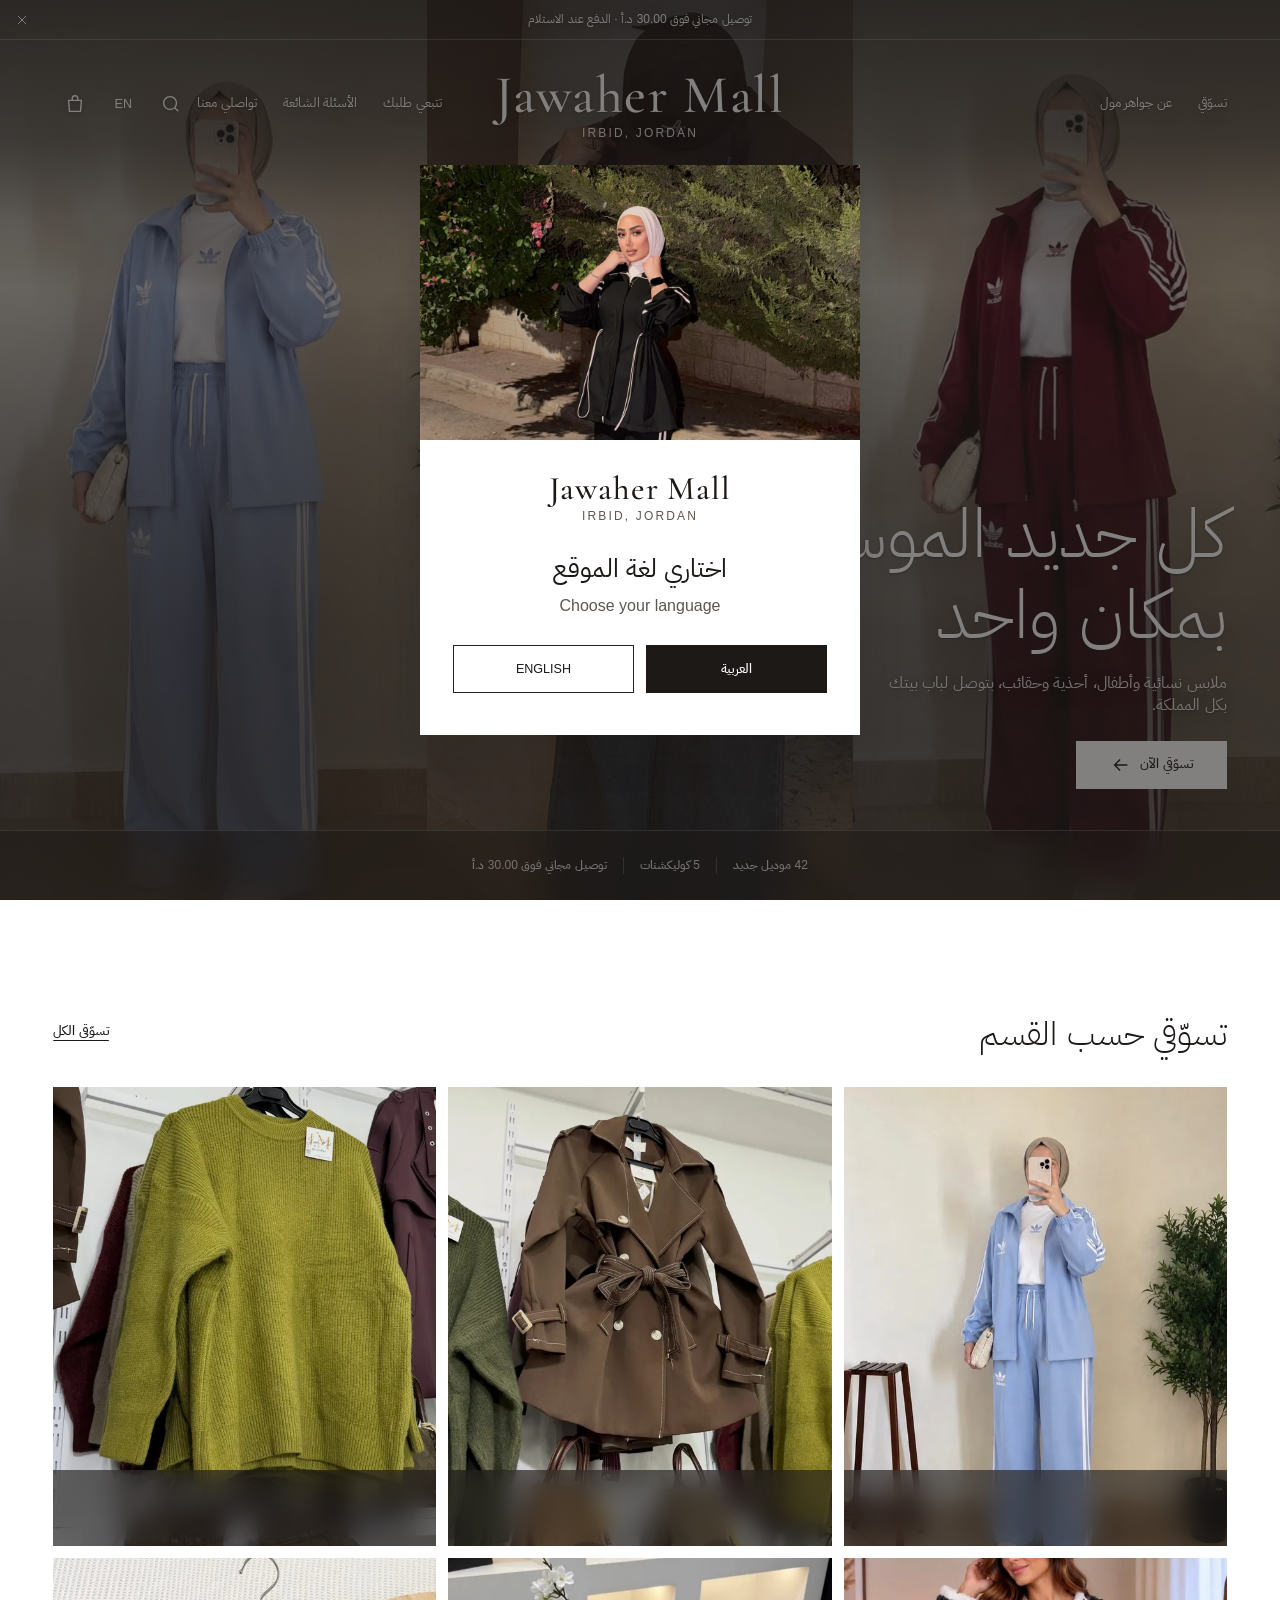
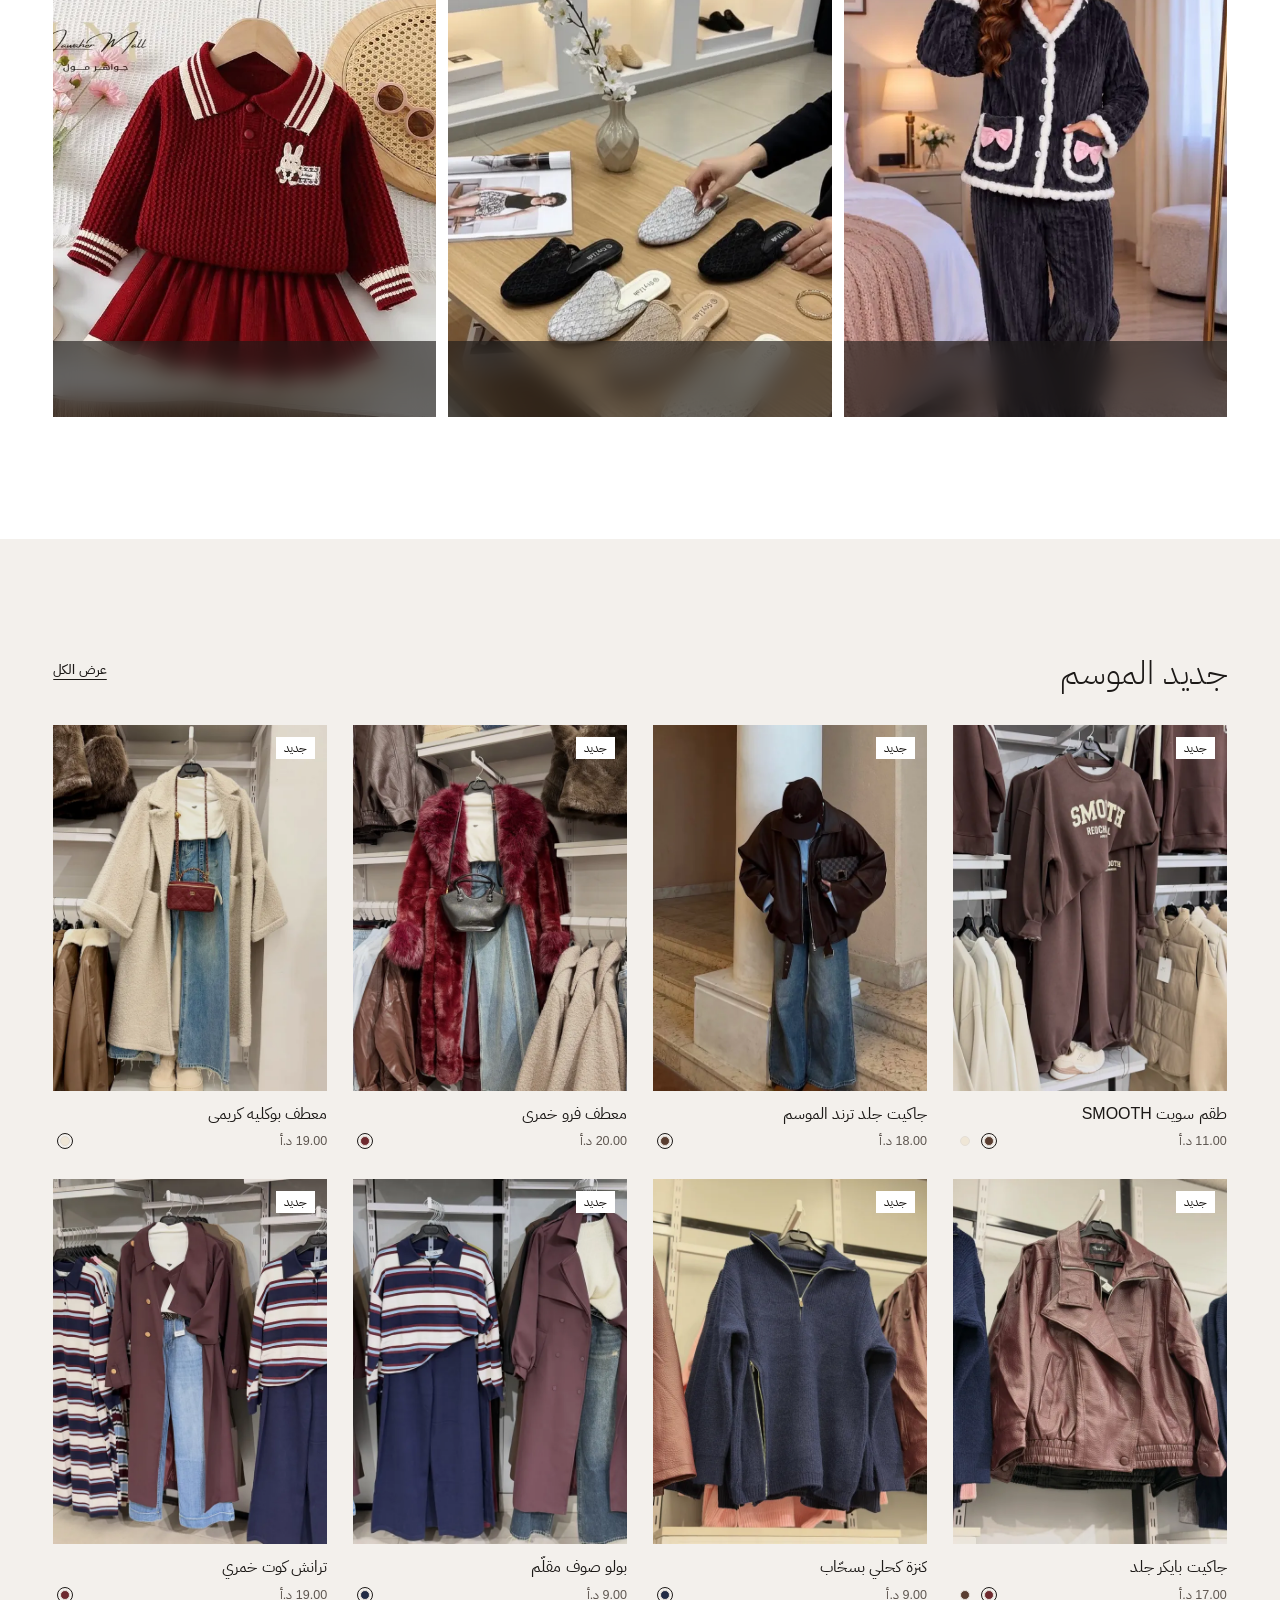
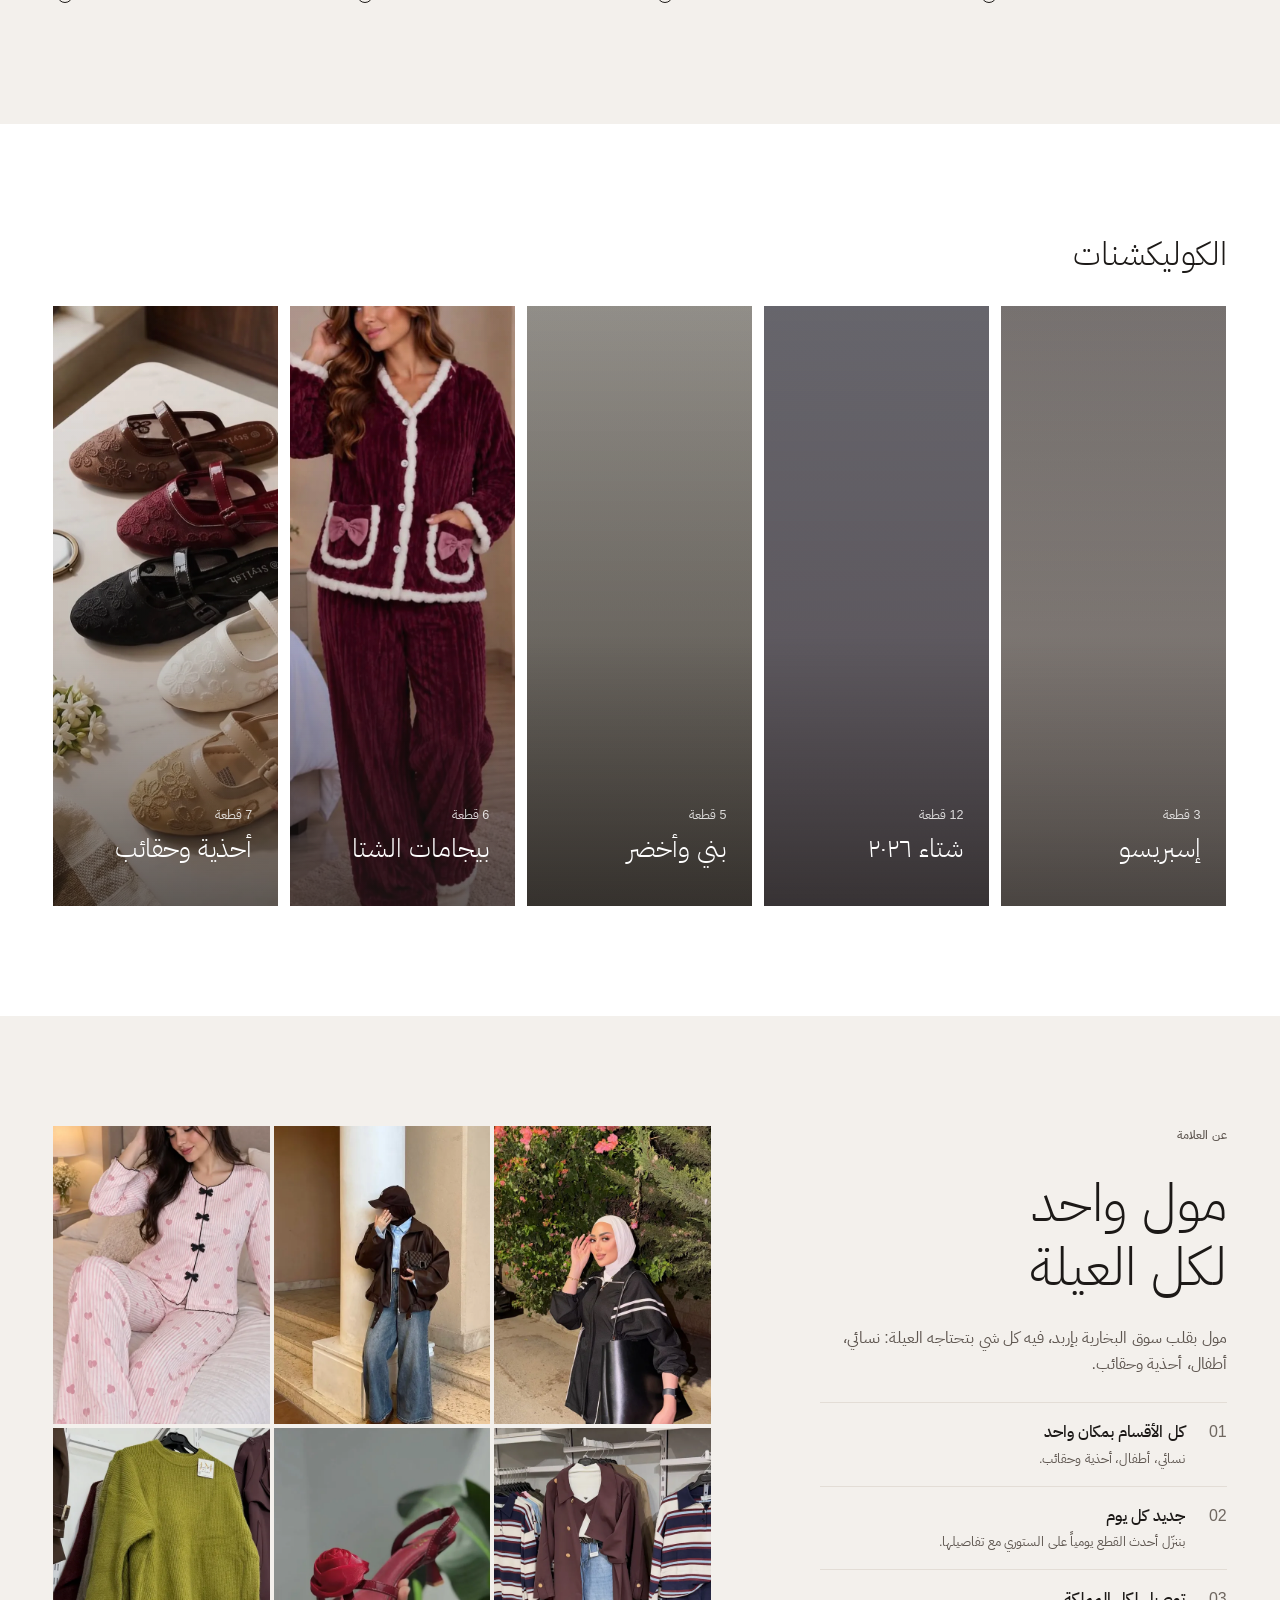
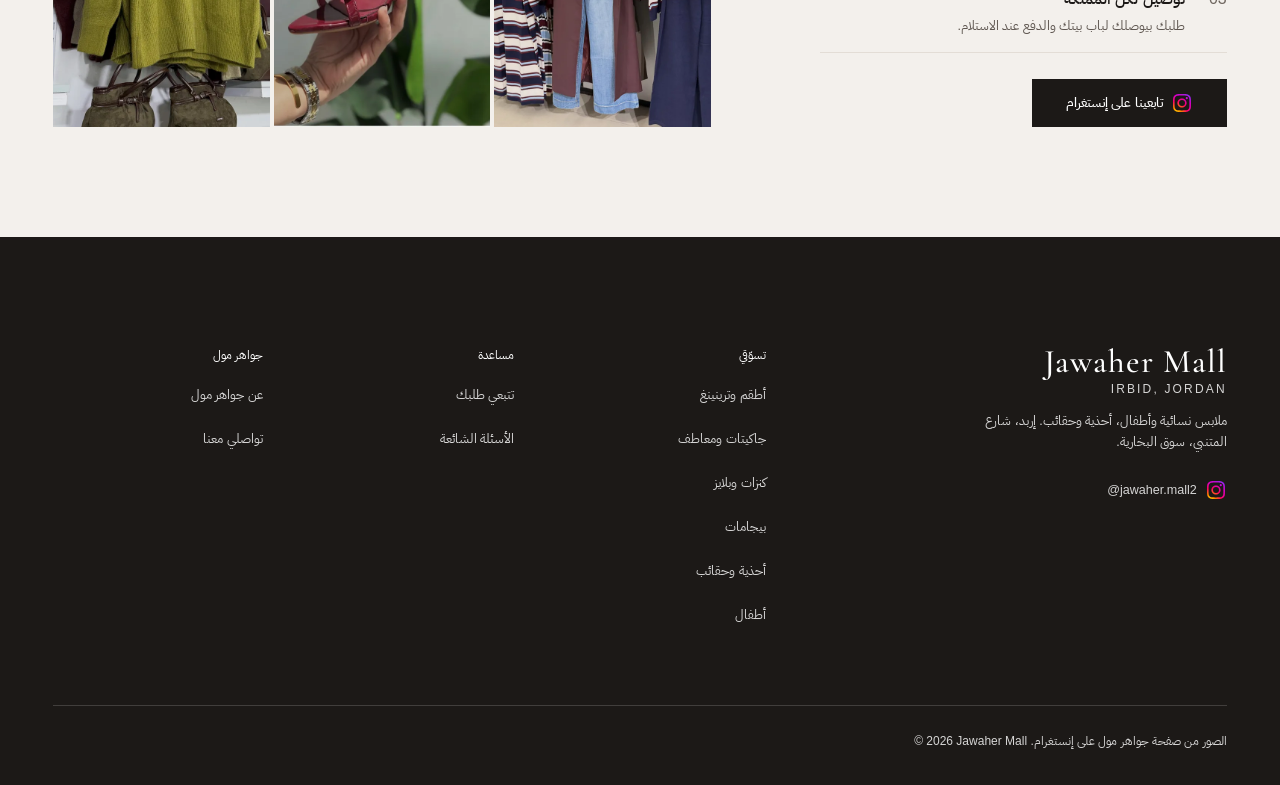
<file: index.html>
<!doctype html>
<html lang="ar" dir="rtl">
<head>
  <meta charset="utf-8">
  <meta name="viewport" content="width=device-width, initial-scale=1, viewport-fit=cover">
  <link rel="icon" href="assets/brand/favicon.svg" type="image/svg+xml">
  <link rel="apple-touch-icon" href="assets/brand/apple-touch-icon.png">
  <title>Jawaher Mall · جواهر مول إربد</title>
  <meta name="description" content="جواهر مول بإربد، سوق البخارية: ملابس نسائية وأطفال، بيجامات، أحذية وحقائب. توصيل لجميع أنحاء المملكة والدفع عند الاستلام." data-i18n-content="metaHome">
  <link rel="preconnect" href="https://fonts.googleapis.com">
  <link rel="preconnect" href="https://fonts.gstatic.com" crossorigin>
  <!-- Fonts load without holding up the page: the logo font (only the letters of "Jawaher Mall") and the Arabic text font -->
  <link rel="stylesheet" href="https://fonts.googleapis.com/css2?family=Cormorant+Garamond:wght@500&text=Jawaher%20Mall&display=swap" media="print" onload="this.media='all'">
  <link rel="stylesheet" href="https://fonts.googleapis.com/css2?family=IBM+Plex+Sans+Arabic:wght@300;400;500;600&display=swap" media="print" onload="this.media='all'">
  <noscript>
    <link rel="stylesheet" href="https://fonts.googleapis.com/css2?family=Cormorant+Garamond:wght@500&text=Jawaher%20Mall&display=swap">
    <link rel="stylesheet" href="https://fonts.googleapis.com/css2?family=IBM+Plex+Sans+Arabic:wght@300;400;500;600&display=swap">
  </noscript>
  <!-- First hero photo: matches the src/srcset/sizes home.js gives it (LP.config.images) -->
  <link rel="preload" as="image" href="assets/brand/hero.webp" imagesrcset="assets/brand/sm/hero.webp 600w, assets/brand/hero.webp 1200w" imagesizes="(min-width: 768px) 50vw, 100vw" fetchpriority="high">
  <link rel="stylesheet" href="tokens/tokens.css">
  <link rel="stylesheet" href="css/base.css">
  <link rel="stylesheet" href="css/components.css">
  <link rel="stylesheet" href="css/pages.css">
  <link rel="stylesheet" href="css/effects.css">
  <!-- Hold the first paint until the whole page has been read and drawn by its scripts, so a page-to-page
       transition (effects.css) fades into the finished page, never an empty frame. No element has this id on purpose. -->
  <link rel="expect" href="#page-read" blocking="render">
</head>
<body>
  <!-- The header, page content and footer below are the Arabic site written out as plain HTML, so search
       engines and link previews that do not run JavaScript still see it. The scripts at the bottom redraw all
       of it (and switch language): change text in js/i18n.js, js/content.js and js/products.js, not here. -->
  <div id="site-header" class="site-head site-head--overlay">
    <a class="skip-link" href="#main">انتقلي إلى المحتوى</a>
    <div class="announce"><div class="container announce__inner"><span class="announce__text"><span class="announce__msg">توصيل مجاني فوق 30.00 د.أ · الدفع عند الاستلام</span></span><button class="announce__close" type="button" data-close-announce="" aria-label="إغلاق"><svg class="icon" viewBox="0 0 24 24" aria-hidden="true"><path d="M6 6l12 12M18 6 6 18"></path></svg></button></div></div>
    <header class="header"><div class="container header__inner"><div class="header__corner header__corner--left"><button class="icon-btn" type="button" data-open-menu="" aria-label="القائمة" aria-controls="menu-drawer"><svg class="icon" viewBox="0 0 24 24" aria-hidden="true"><path d="M4 7h16M4 12h16M4 17h10"></path></svg></button><button class="lang-btn" type="button" data-lang-toggle="" aria-label="Switch to English">EN</button></div><div class="header__start"><nav class="nav" aria-label="تسوّقي"><ul class="nav__list"><li><a class="nav__link" href="shop.html">تسوّقي</a></li><li><a class="nav__link" href="about.html">عن جواهر مول</a></li></ul></nav></div><a class="wordmark" href="index.html" aria-label="Jawaher Mall">Jawaher Mall<small>Irbid, Jordan</small></a><div class="header__end"><nav class="nav" aria-label="معلومات"><ul class="nav__list"><li><a class="nav__link" href="track.html">تتبعي طلبك</a></li><li><a class="nav__link" href="help.html">الأسئلة الشائعة</a></li><li><a class="nav__link" href="contact.html">تواصلي معنا</a></li></ul></nav><a class="icon-btn only-desktop" href="shop.html?focus=search" aria-label="بحث"><svg class="icon" viewBox="0 0 24 24" aria-hidden="true"><circle cx="11" cy="11" r="7"></circle><path d="m20 20-4-4"></path></svg></a><button class="lang-btn" type="button" data-lang-toggle="" aria-label="Switch to English">EN</button><a class="icon-btn" href="bag.html" aria-label="السلة" data-bag-target="" data-open-bag="" aria-haspopup="dialog"><svg class="icon" viewBox="0 0 24 24" aria-hidden="true"><path d="M5 8h14l-1 12H6L5 8Z"></path><path d="M9 8V6a3 3 0 0 1 6 0v2"></path></svg><span class="count-badge" data-bag-count="" hidden="">0</span></a></div><div class="header__corner header__corner--right"><a class="icon-btn" href="shop.html?focus=search" aria-label="بحث"><svg class="icon" viewBox="0 0 24 24" aria-hidden="true"><circle cx="11" cy="11" r="7"></circle><path d="m20 20-4-4"></path></svg></a><a class="icon-btn" href="bag.html" aria-label="السلة" data-bag-target="" data-open-bag="" aria-haspopup="dialog"><svg class="icon" viewBox="0 0 24 24" aria-hidden="true"><path d="M5 8h14l-1 12H6L5 8Z"></path><path d="M9 8V6a3 3 0 0 1 6 0v2"></path></svg><span class="count-badge" data-bag-count="" hidden="">0</span></a></div></div></header>
    <dialog class="drawer" id="menu-drawer" aria-label="القائمة"><div class="drawer__head"><a class="wordmark" href="index.html">Jawaher Mall<small>Irbid, Jordan</small></a><button class="icon-btn" type="button" data-close-menu="" aria-label="إغلاق"><svg class="icon" viewBox="0 0 24 24" aria-hidden="true"><path d="M6 6l12 12M18 6 6 18"></path></svg></button></div><nav class="drawer__body" aria-label="القائمة"><div class="drawer__group"><p class="eyebrow">تسوّقي</p><a class="drawer__link" href="shop.html"><span>تسوّقي الكل</span><svg class="icon icon--flip" viewBox="0 0 24 24" aria-hidden="true"><path d="m9 6 6 6-6 6"></path></svg></a><a class="drawer__link" href="shop.html?cat=sets"><span>أطقم وترينينغ</span><svg class="icon icon--flip" viewBox="0 0 24 24" aria-hidden="true"><path d="m9 6 6 6-6 6"></path></svg></a><a class="drawer__link" href="shop.html?cat=outerwear"><span>جاكيتات ومعاطف</span><svg class="icon icon--flip" viewBox="0 0 24 24" aria-hidden="true"><path d="m9 6 6 6-6 6"></path></svg></a><a class="drawer__link" href="shop.html?cat=tops"><span>كنزات وبلايز</span><svg class="icon icon--flip" viewBox="0 0 24 24" aria-hidden="true"><path d="m9 6 6 6-6 6"></path></svg></a><a class="drawer__link" href="shop.html?cat=sleepwear"><span>بيجامات</span><svg class="icon icon--flip" viewBox="0 0 24 24" aria-hidden="true"><path d="m9 6 6 6-6 6"></path></svg></a><a class="drawer__link" href="shop.html?cat=shoes"><span>أحذية وحقائب</span><svg class="icon icon--flip" viewBox="0 0 24 24" aria-hidden="true"><path d="m9 6 6 6-6 6"></path></svg></a><a class="drawer__link" href="shop.html?cat=kids"><span>أطفال</span><svg class="icon icon--flip" viewBox="0 0 24 24" aria-hidden="true"><path d="m9 6 6 6-6 6"></path></svg></a></div><div class="drawer__group"><p class="eyebrow">معلومات</p><a class="drawer__link drawer__link--small" href="track.html"><svg class="icon" viewBox="0 0 24 24" aria-hidden="true"><path d="M3 6h11v10H3zM14 10h4l3 3v3h-7"></path><circle cx="7" cy="18" r="1.6"></circle><circle cx="17" cy="18" r="1.6"></circle></svg><span>تتبعي طلبك</span></a><a class="drawer__link drawer__link--small" href="help.html"><svg class="icon" viewBox="0 0 24 24" aria-hidden="true"><circle cx="12" cy="12" r="8.5"></circle><path d="M9.6 9.6a2.5 2.5 0 1 1 3.4 2.3c-.6.3-1 .8-1 1.5v.6M12 16.8v.4"></path></svg><span>الأسئلة الشائعة</span></a><a class="drawer__link drawer__link--small" href="about.html"><svg class="icon" viewBox="0 0 24 24" aria-hidden="true"><circle cx="12" cy="12" r="8.5"></circle><path d="M12 11v5.5M12 7.5v.5"></path></svg><span>عن جواهر مول</span></a><a class="drawer__link drawer__link--small" href="contact.html"><img class="icon icon--logo" src="assets/brand/instagram.svg" alt="" width="24" height="24"><span>تواصلي معنا</span></a></div></nav></dialog>
  </div>

  <main id="main">
    <!-- Hero: full screen, pinned photos, shop button, brand facts strip -->
    <section class="hero">
      <div class="hero__media" id="hero-media"><div class="hero__slot"><img src="assets/brand/hero.webp" srcset="assets/brand/sm/hero.webp 600w, assets/brand/hero.webp 1200w" sizes="(min-width: 768px) 50vw, 100vw" style="--tone-a: #433a27; --tone-b: #887568; --focus: 0.5" alt="" width="1200" height="1600" class="is-active" fetchpriority="high"><img sizes="(min-width: 768px) 50vw, 100vw" style="--tone-a: #b7a696; --tone-b: #8e756a; --focus: 0.5" alt="" width="1200" height="1600" loading="lazy" srcset="assets/products/sm/striped-tracksuit-burgundy-1.webp 600w, assets/products/striped-tracksuit-burgundy-1.webp 900w" src="assets/products/striped-tracksuit-burgundy-1.webp"></div><div class="hero__slot"><img src="assets/brand/hero-2.webp" srcset="assets/brand/sm/hero-2.webp 600w, assets/brand/hero-2.webp 1200w" sizes="(min-width: 768px) 50vw, 100vw" style="--tone-a: #675245; --tone-b: #7c6855; --focus: 0.52" alt="" width="1200" height="1600" class="is-active" loading="lazy"><img sizes="(min-width: 768px) 50vw, 100vw" style="--tone-a: #a19587; --tone-b: #998f81; --focus: 0.48" alt="" width="1200" height="1600" loading="lazy" srcset="assets/products/sm/boucle-coat-cream-1.webp 600w, assets/products/boucle-coat-cream-1.webp 900w" src="assets/products/boucle-coat-cream-1.webp"></div><div class="hero__slot"><img src="assets/brand/cat-sets.webp" srcset="assets/brand/sm/cat-sets.webp 600w, assets/brand/cat-sets.webp 1200w" sizes="(min-width: 768px) 50vw, 100vw" style="--tone-a: #bdb7ad; --tone-b: #968e88; --focus: 0.52" alt="" width="1200" height="1600" class="is-active" loading="lazy"><img sizes="(min-width: 768px) 50vw, 100vw" style="--tone-a: #6d544f; --tone-b: #816864; --focus: 0.47" alt="" width="1200" height="1600" loading="lazy" srcset="assets/products/sm/fur-coat-burgundy-1.webp 600w, assets/products/fur-coat-burgundy-1.webp 900w" src="assets/products/fur-coat-burgundy-1.webp"></div></div>
      <div class="hero__veil"></div>
      <div class="container hero__inner">
        <h1 class="hero__title" data-i18n="heroTitle">كل جديد الموسم بمكان واحد</h1>
        <p class="hero__lead" data-i18n="heroLead">ملابس نسائية وأطفال، أحذية وحقائب، بتوصل لباب بيتك بكل المملكة.</p>
        <div class="hero__actions" id="hero-actions"><a class="btn btn--light" href="shop.html"><span>تسوّقي الآن</span><svg class="icon icon--flip" viewBox="0 0 24 24" aria-hidden="true"><path d="M5 12h14M13 6l6 6-6 6"></path></svg></a></div>
      </div>
      <div class="hero-facts">
        <ul class="container hero-facts__list" id="hero-facts" aria-label="عن جواهر مول"><li class="hero-facts__item">42 موديل جديد</li><li class="hero-facts__item">5 كوليكشنات</li><li class="hero-facts__item">توصيل مجاني فوق 30.00 د.أ</li></ul>
      </div>
    </section>

    <!-- Shop by category -->
    <section class="section">
      <div class="container">
        <div class="section-head">
          <h2 class="h2" data-i18n="shopByCategory">تسوّقي حسب القسم</h2>
          <a class="link" href="shop.html" data-i18n="shopAll">تسوّقي الكل</a>
        </div>
        <div class="tiles" id="categories"><a class="tile" href="shop.html?cat=sets"><img class="tile__img" src="assets/brand/cat-sets.webp" srcset="assets/brand/sm/cat-sets.webp 600w, assets/brand/cat-sets.webp 1200w" sizes="(min-width: 1024px) 33vw, 50vw" style="--tone-a: #bdb7ad; --tone-b: #968e88" alt="" loading="lazy" decoding="async" width="1200" height="1600"><div class="tile__space"></div><div class="tile__strip"><h3 class="tile__title">أطقم وترينينغ</h3></div></a><a class="tile" href="shop.html?cat=outerwear"><img class="tile__img" src="assets/brand/cat-outerwear.webp" srcset="assets/brand/sm/cat-outerwear.webp 600w, assets/brand/cat-outerwear.webp 1200w" sizes="(min-width: 1024px) 33vw, 50vw" style="--tone-a: #8f8778; --tone-b: #6d634e" alt="" loading="lazy" decoding="async" width="1200" height="1600"><div class="tile__space"></div><div class="tile__strip"><h3 class="tile__title">جاكيتات ومعاطف</h3></div></a><a class="tile" href="shop.html?cat=tops"><img class="tile__img" src="assets/brand/cat-tops.webp" srcset="assets/brand/sm/cat-tops.webp 600w, assets/brand/cat-tops.webp 1200w" sizes="(min-width: 1024px) 33vw, 50vw" style="--tone-a: #80784b; --tone-b: #6d6744" alt="" loading="lazy" decoding="async" width="1200" height="1600"><div class="tile__space"></div><div class="tile__strip"><h3 class="tile__title">كنزات وبلايز</h3></div></a><a class="tile" href="shop.html?cat=sleepwear"><img class="tile__img" src="assets/brand/cat-sleepwear.webp" srcset="assets/brand/sm/cat-sleepwear.webp 600w, assets/brand/cat-sleepwear.webp 1200w" sizes="(min-width: 1024px) 33vw, 50vw" style="--tone-a: #907b76; --tone-b: #786364" alt="" loading="lazy" decoding="async" width="1200" height="1600"><div class="tile__space"></div><div class="tile__strip"><h3 class="tile__title">بيجامات</h3></div></a><a class="tile" href="shop.html?cat=shoes"><img class="tile__img" src="assets/brand/cat-shoes.webp" srcset="assets/brand/sm/cat-shoes.webp 600w, assets/brand/cat-shoes.webp 1200w" sizes="(min-width: 1024px) 33vw, 50vw" style="--tone-a: #a89f8e; --tone-b: #9e8970" alt="" loading="lazy" decoding="async" width="1200" height="1600"><div class="tile__space"></div><div class="tile__strip"><h3 class="tile__title">أحذية وحقائب</h3></div></a><a class="tile" href="shop.html?cat=kids"><img class="tile__img" src="assets/brand/cat-kids.webp" srcset="assets/brand/sm/cat-kids.webp 600w, assets/brand/cat-kids.webp 1200w" sizes="(min-width: 1024px) 33vw, 50vw" style="--tone-a: #ad8c83; --tone-b: #81554f" alt="" loading="lazy" decoding="async" width="1200" height="1600"><div class="tile__space"></div><div class="tile__strip"><h3 class="tile__title">أطفال</h3></div></a></div>
      </div>
    </section>

    <!-- New this season -->
    <section class="section section--alt">
      <div class="container">
        <div class="section-head">
          <h2 class="h2" data-i18n="newThisSeason">جديد الموسم</h2>
          <a class="link" href="shop.html" data-i18n="viewAll">عرض الكل</a>
        </div>
        <div class="rail" id="new-products"><article class="card" data-id="smooth-set" data-color="brown"><div class="card__media"><div class="card__badges"><span class="badge">جديد</span></div><img class="card__img" src="assets/products/smooth-set-brown-1.webp" srcset="assets/products/sm/smooth-set-brown-1.webp 600w, assets/products/smooth-set-brown-1.webp 900w" sizes="(min-width: 1400px) 25vw, (min-width: 768px) 33vw, 50vw" style="--tone-a: #5f504f; --tone-b: #8e7e74" alt="طقم سويت SMOOTH" loading="lazy" decoding="async" width="900" height="1200"><button class="btn btn--light card__quick" type="button" data-quick="smooth-set">نظرة سريعة</button></div><div class="card__body"><h3 class="card__name"><a href="product.html?id=smooth-set&amp;color=brown">طقم سويت SMOOTH</a></h3><div class="card__meta"><span class="card__price">11.00 د.أ</span><span class="card__dots" role="group" aria-label="اللون"><button class="swatch-btn" type="button" data-swatch="brown" aria-pressed="true" aria-label="عرض اللون بني" title="بني"><span class="dot" style="background: var(--swatch-brown)"></span></button><button class="swatch-btn" type="button" data-swatch="cream" aria-pressed="false" aria-label="عرض اللون كريمي" title="كريمي"><span class="dot" style="background: var(--swatch-cream)"></span></button></span></div></div></article><article class="card" data-id="leather-jacket" data-color="brown"><div class="card__media"><div class="card__badges"><span class="badge">جديد</span></div><img class="card__img" src="assets/products/leather-jacket-brown-1.webp" srcset="assets/products/sm/leather-jacket-brown-1.webp 600w, assets/products/leather-jacket-brown-1.webp 900w" sizes="(min-width: 1400px) 25vw, (min-width: 768px) 33vw, 50vw" style="--tone-a: #6e5f54; --tone-b: #746658" alt="جاكيت جلد ترند الموسم" loading="lazy" decoding="async" width="900" height="1200"><button class="btn btn--light card__quick" type="button" data-quick="leather-jacket">نظرة سريعة</button></div><div class="card__body"><h3 class="card__name"><a href="product.html?id=leather-jacket&amp;color=brown">جاكيت جلد ترند الموسم</a></h3><div class="card__meta"><span class="card__price">18.00 د.أ</span><span class="card__dots" role="group" aria-label="اللون"><button class="swatch-btn" type="button" data-swatch="brown" aria-pressed="true" aria-label="عرض اللون بني" title="بني"><span class="dot" style="background: var(--swatch-brown)"></span></button></span></div></div></article><article class="card" data-id="fur-coat" data-color="burgundy"><div class="card__media"><div class="card__badges"><span class="badge">جديد</span></div><img class="card__img" src="assets/products/fur-coat-burgundy-1.webp" srcset="assets/products/sm/fur-coat-burgundy-1.webp 600w, assets/products/fur-coat-burgundy-1.webp 900w" sizes="(min-width: 1400px) 25vw, (min-width: 768px) 33vw, 50vw" style="--tone-a: #6d544f; --tone-b: #816864" alt="معطف فرو خمري" loading="lazy" decoding="async" width="900" height="1200"><button class="btn btn--light card__quick" type="button" data-quick="fur-coat">نظرة سريعة</button></div><div class="card__body"><h3 class="card__name"><a href="product.html?id=fur-coat&amp;color=burgundy">معطف فرو خمري</a></h3><div class="card__meta"><span class="card__price">20.00 د.أ</span><span class="card__dots" role="group" aria-label="اللون"><button class="swatch-btn" type="button" data-swatch="burgundy" aria-pressed="true" aria-label="عرض اللون خمري" title="خمري"><span class="dot" style="background: var(--swatch-burgundy)"></span></button></span></div></div></article><article class="card" data-id="boucle-coat" data-color="cream"><div class="card__media"><div class="card__badges"><span class="badge">جديد</span></div><img class="card__img" src="assets/products/boucle-coat-cream-1.webp" srcset="assets/products/sm/boucle-coat-cream-1.webp 600w, assets/products/boucle-coat-cream-1.webp 900w" sizes="(min-width: 1400px) 25vw, (min-width: 768px) 33vw, 50vw" style="--tone-a: #a19587; --tone-b: #998f81" alt="معطف بوكليه كريمي" loading="lazy" decoding="async" width="900" height="1200"><button class="btn btn--light card__quick" type="button" data-quick="boucle-coat">نظرة سريعة</button></div><div class="card__body"><h3 class="card__name"><a href="product.html?id=boucle-coat&amp;color=cream">معطف بوكليه كريمي</a></h3><div class="card__meta"><span class="card__price">19.00 د.أ</span><span class="card__dots" role="group" aria-label="اللون"><button class="swatch-btn" type="button" data-swatch="cream" aria-pressed="true" aria-label="عرض اللون كريمي" title="كريمي"><span class="dot" style="background: var(--swatch-cream)"></span></button></span></div></div></article><article class="card" data-id="biker-jacket" data-color="burgundy"><div class="card__media"><div class="card__badges"><span class="badge">جديد</span></div><img class="card__img" src="assets/products/biker-jacket-burgundy-1.webp" srcset="assets/products/sm/biker-jacket-burgundy-1.webp 600w, assets/products/biker-jacket-burgundy-1.webp 900w" sizes="(min-width: 1400px) 25vw, (min-width: 768px) 33vw, 50vw" style="--tone-a: #94857c; --tone-b: #715f5c" alt="جاكيت بايكر جلد" loading="lazy" decoding="async" width="900" height="1200"><button class="btn btn--light card__quick" type="button" data-quick="biker-jacket">نظرة سريعة</button></div><div class="card__body"><h3 class="card__name"><a href="product.html?id=biker-jacket&amp;color=burgundy">جاكيت بايكر جلد</a></h3><div class="card__meta"><span class="card__price">17.00 د.أ</span><span class="card__dots" role="group" aria-label="اللون"><button class="swatch-btn" type="button" data-swatch="burgundy" aria-pressed="true" aria-label="عرض اللون خمري" title="خمري"><span class="dot" style="background: var(--swatch-burgundy)"></span></button><button class="swatch-btn" type="button" data-swatch="brown" aria-pressed="false" aria-label="عرض اللون بني" title="بني"><span class="dot" style="background: var(--swatch-brown)"></span></button></span></div></div></article><article class="card" data-id="navy-half-zip" data-color="navy"><div class="card__media"><div class="card__badges"><span class="badge">جديد</span></div><img class="card__img" src="assets/products/navy-half-zip-navy-1.webp" srcset="assets/products/sm/navy-half-zip-navy-1.webp 600w, assets/products/navy-half-zip-navy-1.webp 900w" sizes="(min-width: 1400px) 25vw, (min-width: 768px) 33vw, 50vw" style="--tone-a: #8b8172; --tone-b: #625351" alt="كنزة كحلي بسحّاب" loading="lazy" decoding="async" width="900" height="1200"><button class="btn btn--light card__quick" type="button" data-quick="navy-half-zip">نظرة سريعة</button></div><div class="card__body"><h3 class="card__name"><a href="product.html?id=navy-half-zip&amp;color=navy">كنزة كحلي بسحّاب</a></h3><div class="card__meta"><span class="card__price">9.00 د.أ</span><span class="card__dots" role="group" aria-label="اللون"><button class="swatch-btn" type="button" data-swatch="navy" aria-pressed="true" aria-label="عرض اللون كحلي" title="كحلي"><span class="dot" style="background: var(--swatch-navy)"></span></button></span></div></div></article><article class="card" data-id="striped-polo" data-color="navy"><div class="card__media"><div class="card__badges"><span class="badge">جديد</span></div><img class="card__img" src="assets/products/striped-polo-navy-1.webp" srcset="assets/products/sm/striped-polo-navy-1.webp 600w, assets/products/striped-polo-navy-1.webp 900w" sizes="(min-width: 1400px) 25vw, (min-width: 768px) 33vw, 50vw" style="--tone-a: #736a6f; --tone-b: #504a58" alt="بولو صوف مقلّم" loading="lazy" decoding="async" width="900" height="1200"><button class="btn btn--light card__quick" type="button" data-quick="striped-polo">نظرة سريعة</button></div><div class="card__body"><h3 class="card__name"><a href="product.html?id=striped-polo&amp;color=navy">بولو صوف مقلّم</a></h3><div class="card__meta"><span class="card__price">9.00 د.أ</span><span class="card__dots" role="group" aria-label="اللون"><button class="swatch-btn" type="button" data-swatch="navy" aria-pressed="true" aria-label="عرض اللون كحلي" title="كحلي"><span class="dot" style="background: var(--swatch-navy)"></span></button></span></div></div></article><article class="card" data-id="trench-coat" data-color="burgundy"><div class="card__media"><div class="card__badges"><span class="badge">جديد</span></div><img class="card__img" src="assets/products/trench-coat-burgundy-1.webp" srcset="assets/products/sm/trench-coat-burgundy-1.webp 600w, assets/products/trench-coat-burgundy-1.webp 900w" sizes="(min-width: 1400px) 25vw, (min-width: 768px) 33vw, 50vw" style="--tone-a: #746768; --tone-b: #655d6a" alt="ترانش كوت خمري" loading="lazy" decoding="async" width="900" height="1200"><button class="btn btn--light card__quick" type="button" data-quick="trench-coat">نظرة سريعة</button></div><div class="card__body"><h3 class="card__name"><a href="product.html?id=trench-coat&amp;color=burgundy">ترانش كوت خمري</a></h3><div class="card__meta"><span class="card__price">19.00 د.أ</span><span class="card__dots" role="group" aria-label="اللون"><button class="swatch-btn" type="button" data-swatch="burgundy" aria-pressed="true" aria-label="عرض اللون خمري" title="خمري"><span class="dot" style="background: var(--swatch-burgundy)"></span></button></span></div></div></article></div>
      </div>
    </section>

    <!-- Collections lookbook -->
    <section class="section" id="collections">
      <div class="container">
        <div class="section-head">
          <h2 class="h2" data-i18n="collections">الكوليكشنات</h2>
        </div>
        <div class="lookbook" id="lookbook" style="--look-n: 5;"><a class="look" href="shop.html?collection=espresso" style="--focus: 0.4"><img src="assets/brand/col-espresso.webp" srcset="assets/brand/sm/col-espresso.webp 600w, assets/brand/col-espresso.webp 1200w" sizes="(min-width: 1100px) 50vw, 60vw" style="--tone-a: #7c7775; --tone-b: #a29993" alt="" loading="lazy" decoding="async" width="1200" height="1600"><div class="look__copy"><span class="look__index">3 قطعة</span><h3 class="look__title">إسبريسو</h3><p class="look__desc">درجات البني والقهوة من قسم الإسبريسو: سويتات، هوديز وجاكيتات جلد.</p><span class="look__more">اكتشفي الكوليكشن<svg class="icon icon--flip" viewBox="0 0 24 24" aria-hidden="true"><path d="M5 12h14M13 6l6 6-6 6"></path></svg></span></div></a><a class="look" href="shop.html?collection=winter" style="--focus: 0.5"><img src="assets/brand/col-winter.webp" srcset="assets/brand/sm/col-winter.webp 600w, assets/brand/col-winter.webp 1200w" sizes="(min-width: 1100px) 50vw, 60vw" style="--tone-a: #6b6a71; --tone-b: #6d656e" alt="" loading="lazy" decoding="async" width="1200" height="1600"><div class="look__copy"><span class="look__index">12 قطعة</span><h3 class="look__title">شتاء ٢٠٢٦</h3><p class="look__desc">كحلي وخمري ومقلّم: ترانش، فرو، بوكليه وكنزات لأيام الشتا.</p><span class="look__more">اكتشفي الكوليكشن<svg class="icon icon--flip" viewBox="0 0 24 24" aria-hidden="true"><path d="M5 12h14M13 6l6 6-6 6"></path></svg></span></div></a><a class="look" href="shop.html?collection=browngreen" style="--focus: 0.6"><img src="assets/brand/col-browngreen.webp" srcset="assets/brand/sm/col-browngreen.webp 600w, assets/brand/col-browngreen.webp 1200w" sizes="(min-width: 1100px) 50vw, 60vw" style="--tone-a: #98958f; --tone-b: #68625a" alt="" loading="lazy" decoding="async" width="1200" height="1600"><div class="look__copy"><span class="look__index">5 قطعة</span><h3 class="look__title">بني وأخضر</h3><p class="look__desc">قسم البني والأخضر: معاطف قصيرة، كنزات صوف وحقائب شمواه.</p><span class="look__more">اكتشفي الكوليكشن<svg class="icon icon--flip" viewBox="0 0 24 24" aria-hidden="true"><path d="M5 12h14M13 6l6 6-6 6"></path></svg></span></div></a><a class="look" href="shop.html?collection=pyjama" style="--focus: 0.52"><img src="assets/brand/col-pyjama.webp" srcset="assets/brand/sm/col-pyjama.webp 600w, assets/brand/col-pyjama.webp 1200w" sizes="(min-width: 1100px) 50vw, 60vw" style="--tone-a: #95726f; --tone-b: #815c5e" alt="" loading="lazy" decoding="async" width="1200" height="1600"><div class="look__copy"><span class="look__index">6 قطعة</span><h3 class="look__title">بيجامات الشتا</h3><p class="look__desc">بيجامات خريف–شتاء ٢٠٢٦: مخمل وريب وقطن بنقشات ناعمة.</p><span class="look__more">اكتشفي الكوليكشن<svg class="icon icon--flip" viewBox="0 0 24 24" aria-hidden="true"><path d="M5 12h14M13 6l6 6-6 6"></path></svg></span></div></a><a class="look" href="shop.html?collection=shoes" style="--focus: 0.45"><img src="assets/brand/col-shoes.webp" srcset="assets/brand/sm/col-shoes.webp 600w, assets/brand/col-shoes.webp 1200w" sizes="(min-width: 1100px) 50vw, 60vw" style="--tone-a: #8c7a71; --tone-b: #ac927f" alt="" loading="lazy" decoding="async" width="1200" height="1600"><div class="look__copy"><span class="look__index">7 قطعة</span><h3 class="look__title">أحذية وحقائب</h3><p class="look__desc">أحذية وحقائب لكل يوم: بوت، سنيكرز، كعب، شباشب وحقائب شمواه.</p><span class="look__more">اكتشفي الكوليكشن<svg class="icon icon--flip" viewBox="0 0 24 24" aria-hidden="true"><path d="M5 12h14M13 6l6 6-6 6"></path></svg></span></div></a></div>
      </div>
    </section>

    <!-- About the brand + Instagram: her latest posts beside the story -->
    <section class="section section--alt" id="about-brand">
      <div class="container brand-about">
        <div class="brand-about__body">
          <p class="eyebrow" data-i18n="aboutBrandEyebrow">عن العلامة</p>
          <h2 class="h1" data-i18n="aboutTeaserTitle">مول واحد لكل العيلة</h2>
          <div class="prose" id="about-teaser-text"><p>مول بقلب سوق البخارية بإربد، فيه كل شي بتحتاجه العيلة: نسائي، أطفال، أحذية وحقائب.</p></div>
          <ol class="points" id="about-points"><li class="points__item"><span class="points__num">01</span><p class="points__title">كل الأقسام بمكان واحد</p><p class="points__text">نسائي، أطفال، أحذية وحقائب.</p></li><li class="points__item"><span class="points__num">02</span><p class="points__title">جديد كل يوم</p><p class="points__text">بننزّل أحدث القطع يومياً على الستوري مع تفاصيلها.</p></li><li class="points__item"><span class="points__num">03</span><p class="points__title">توصيل لكل المملكة</p><p class="points__text">طلبك بيوصلك لباب بيتك والدفع عند الاستلام.</p></li></ol>
          <a class="btn btn--primary" id="ig-link" target="_blank" rel="noopener" href="https://www.instagram.com/jawaher.mall2/"><img class="icon icon--logo" src="assets/brand/instagram.svg" alt="" width="24" height="24"><span>تابعينا على إنستغرام</span></a>
        </div>
        <div class="brand-about__media brand-about__grid" id="about-media"><a href="https://www.instagram.com/jawaher.mall2/" target="_blank" rel="noopener" tabindex="-1" aria-hidden="true"><img src="assets/products/batool-tracksuit-black-3.webp" srcset="assets/products/sm/batool-tracksuit-black-3.webp 600w, assets/products/batool-tracksuit-black-3.webp 900w" sizes="(min-width: 900px) 20vw, 33vw" style="--tone-a: #5b5132; --tone-b: #605246" alt="" loading="lazy" decoding="async" width="900" height="1200"></a><a href="https://www.instagram.com/jawaher.mall2/" target="_blank" rel="noopener" tabindex="-1" aria-hidden="true"><img src="assets/products/leather-jacket-brown-2.webp" srcset="assets/products/sm/leather-jacket-brown-2.webp 600w, assets/products/leather-jacket-brown-2.webp 900w" sizes="(min-width: 900px) 20vw, 33vw" style="--tone-a: #9b8774; --tone-b: #96836c" alt="" loading="lazy" decoding="async" width="900" height="1200"></a><a href="https://www.instagram.com/jawaher.mall2/" target="_blank" rel="noopener" tabindex="-1" aria-hidden="true"><img src="assets/products/heart-stripe-pyjama-pink-1.webp" srcset="assets/products/sm/heart-stripe-pyjama-pink-1.webp 600w, assets/products/heart-stripe-pyjama-pink-1.webp 900w" sizes="(min-width: 900px) 20vw, 33vw" style="--tone-a: #b1948a; --tone-b: #d5bfc1" alt="" loading="lazy" decoding="async" width="900" height="1200"></a><a href="https://www.instagram.com/jawaher.mall2/" target="_blank" rel="noopener" tabindex="-1" aria-hidden="true"><img src="assets/products/trench-coat-burgundy-1.webp" srcset="assets/products/sm/trench-coat-burgundy-1.webp 600w, assets/products/trench-coat-burgundy-1.webp 900w" sizes="(min-width: 900px) 20vw, 33vw" style="--tone-a: #746768; --tone-b: #655d6a" alt="" loading="lazy" decoding="async" width="900" height="1200"></a><a href="https://www.instagram.com/jawaher.mall2/" target="_blank" rel="noopener" tabindex="-1" aria-hidden="true"><img src="assets/products/rose-heels-burgundy-1.webp" srcset="assets/products/sm/rose-heels-burgundy-1.webp 600w, assets/products/rose-heels-burgundy-1.webp 900w" sizes="(min-width: 900px) 20vw, 33vw" style="--tone-a: #7a7773; --tone-b: #686152" alt="" loading="lazy" decoding="async" width="900" height="1200"></a><a href="https://www.instagram.com/jawaher.mall2/" target="_blank" rel="noopener" tabindex="-1" aria-hidden="true"><img src="assets/products/chunky-sweater-pistachio-1.webp" srcset="assets/products/sm/chunky-sweater-pistachio-1.webp 600w, assets/products/chunky-sweater-pistachio-1.webp 900w" sizes="(min-width: 900px) 20vw, 33vw" style="--tone-a: #80784b; --tone-b: #6d6744" alt="" loading="lazy" decoding="async" width="900" height="1200"></a></div>
      </div>
    </section>

  </main>

  <div id="site-footer">
    <footer class="footer"><div class="container"><div class="footer__grid"><div class="footer__brand"><a class="wordmark" href="index.html">Jawaher Mall<small>Irbid, Jordan</small></a><p>ملابس نسائية وأطفال، أحذية وحقائب. إربد، شارع المتنبي، سوق البخارية.</p><ul class="footer__links"><li><a href="https://www.instagram.com/jawaher.mall2/" target="_blank" rel="noopener"><img class="icon icon--logo" src="assets/brand/instagram.svg" alt="" width="24" height="24"><span class="handle" dir="ltr">@jawaher.mall2</span></a></li></ul></div><div><p class="footer__title">تسوّقي</p><ul class="footer__links"><li><a href="shop.html?cat=sets">أطقم وترينينغ</a></li><li><a href="shop.html?cat=outerwear">جاكيتات ومعاطف</a></li><li><a href="shop.html?cat=tops">كنزات وبلايز</a></li><li><a href="shop.html?cat=sleepwear">بيجامات</a></li><li><a href="shop.html?cat=shoes">أحذية وحقائب</a></li><li><a href="shop.html?cat=kids">أطفال</a></li></ul></div><div><p class="footer__title">مساعدة</p><ul class="footer__links"><li><a href="track.html">تتبعي طلبك</a></li><li><a href="help.html">الأسئلة الشائعة</a></li></ul></div><div><p class="footer__title">جواهر مول</p><ul class="footer__links"><li><a href="about.html">عن جواهر مول</a></li><li><a href="contact.html">تواصلي معنا</a></li></ul></div></div><div class="footer__bottom"><p>الصور من صفحة جواهر مول على إنستغرام. <bdi dir="ltr">© 2026 Jawaher Mall</bdi></p></div></div></footer>
  </div>

  <script src="js/config.js"></script>
  <script src="js/i18n.js"></script>
  <script src="js/content.js"></script>
  <script src="js/products.js"></script>
  <script src="js/tones.js"></script>
  <script src="js/store.js"></script>
  <script src="js/api.js"></script>
  <script src="js/ui.js"></script>
  <script src="js/cart.js"></script>
  <script src="js/effects.js"></script>
  <script src="js/home.js"></script>
</body>
</html>
</file>
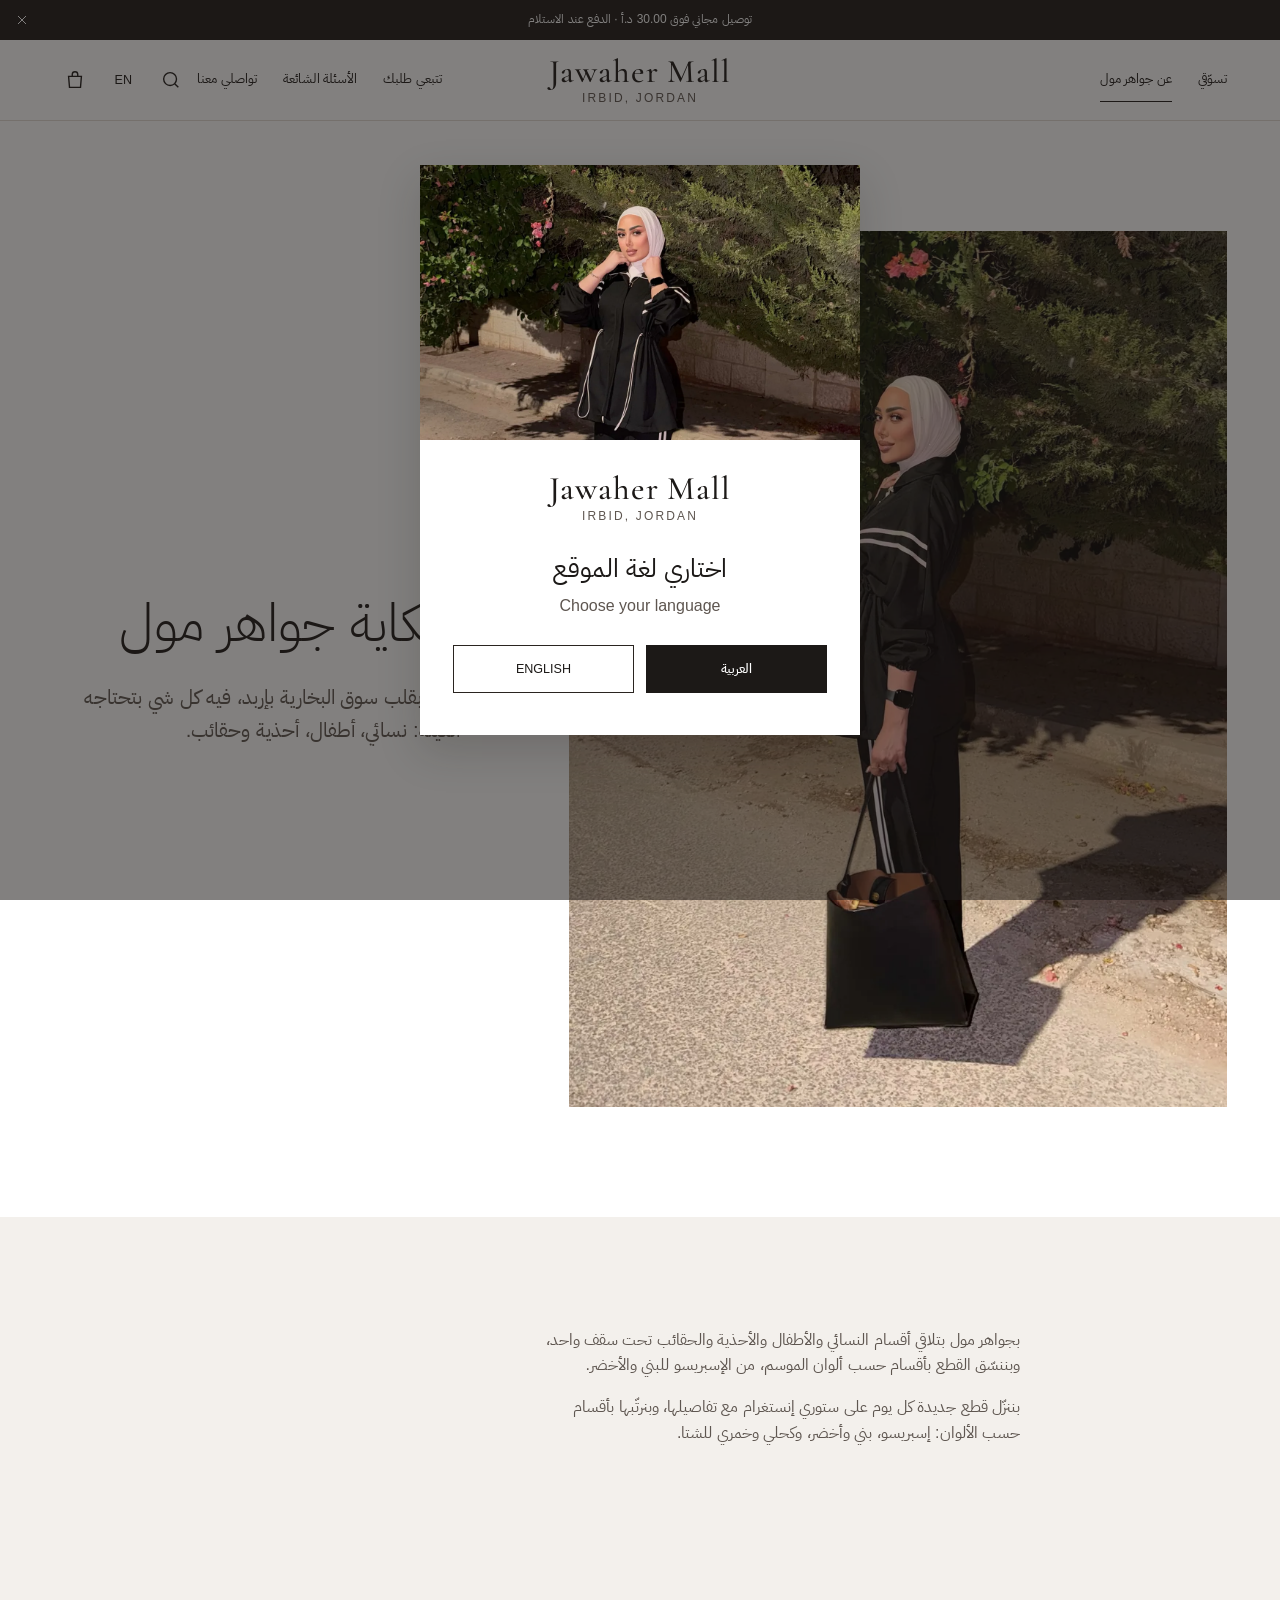
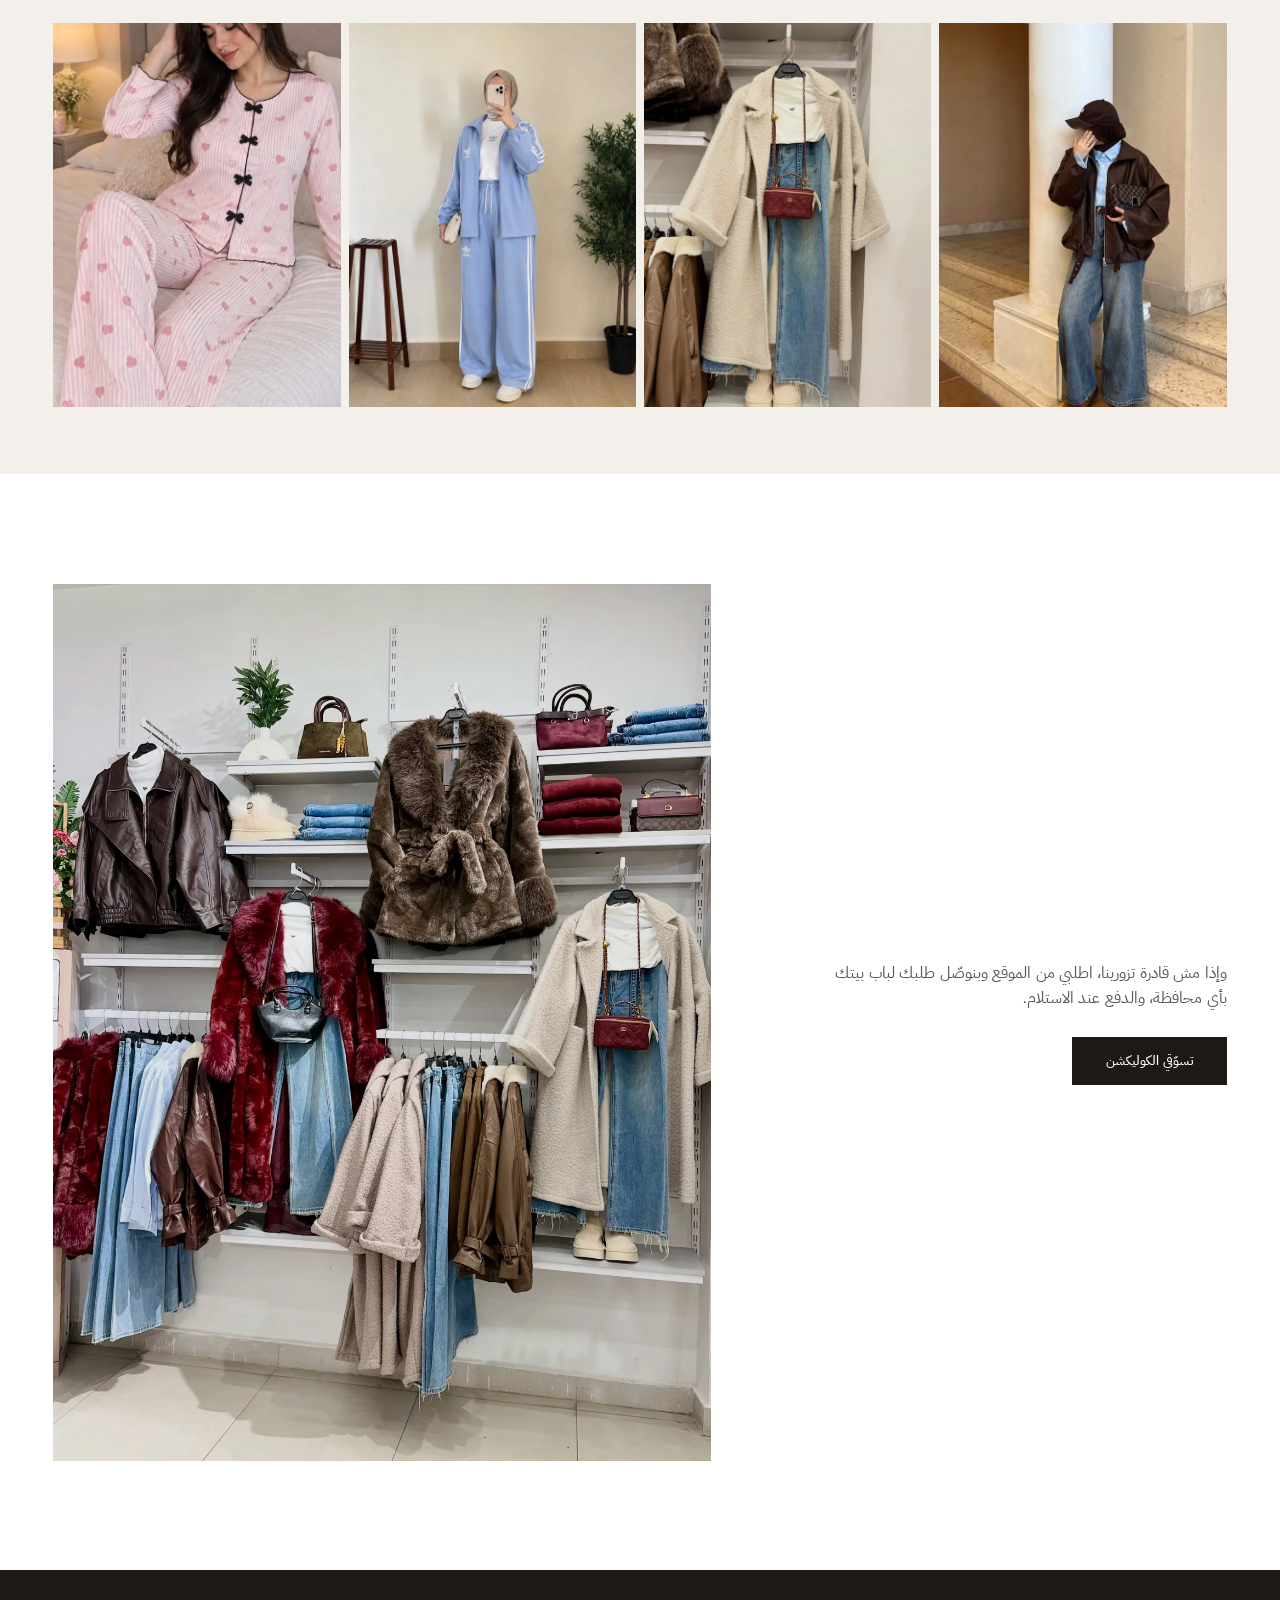
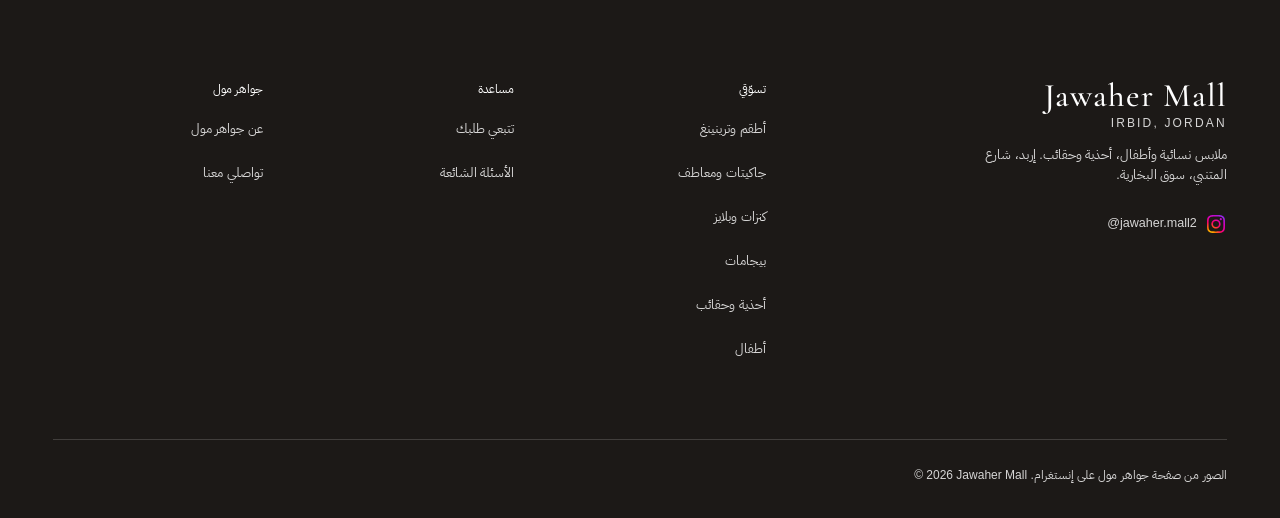
<file: about.html>
<!doctype html>
<html lang="ar" dir="rtl">
<head>
  <meta charset="utf-8">
  <meta name="viewport" content="width=device-width, initial-scale=1, viewport-fit=cover">
  <link rel="icon" href="assets/brand/favicon.svg" type="image/svg+xml">
  <link rel="apple-touch-icon" href="assets/brand/apple-touch-icon.png">
  <title>عن جواهر مول · Jawaher Mall</title>
  <meta name="description" content="عن جواهر مول: مول بسوق البخارية بإربد لملابس النساء والأطفال والأحذية والحقائب، بتوصيل لجميع أنحاء المملكة." data-i18n-content="metaAbout">
  <link rel="preconnect" href="https://fonts.googleapis.com">
  <link rel="preconnect" href="https://fonts.gstatic.com" crossorigin>
  <!-- Fonts load without holding up the page: the logo font (only the letters of "Jawaher Mall") and the Arabic text font -->
  <link rel="stylesheet" href="https://fonts.googleapis.com/css2?family=Cormorant+Garamond:wght@500&text=Jawaher%20Mall&display=swap" media="print" onload="this.media='all'">
  <link rel="stylesheet" href="https://fonts.googleapis.com/css2?family=IBM+Plex+Sans+Arabic:wght@300;400;500;600&display=swap" media="print" onload="this.media='all'">
  <noscript>
    <link rel="stylesheet" href="https://fonts.googleapis.com/css2?family=Cormorant+Garamond:wght@500&text=Jawaher%20Mall&display=swap">
    <link rel="stylesheet" href="https://fonts.googleapis.com/css2?family=IBM+Plex+Sans+Arabic:wght@300;400;500;600&display=swap">
  </noscript>
  <link rel="stylesheet" href="tokens/tokens.css">
  <link rel="stylesheet" href="css/base.css">
  <link rel="stylesheet" href="css/components.css">
  <link rel="stylesheet" href="css/pages.css">
  <link rel="stylesheet" href="css/effects.css">
  <!-- Hold the first paint until the whole page has been read and drawn by its scripts, so a page-to-page
       transition (effects.css) fades into the finished page, never an empty frame. No element has this id on purpose. -->
  <link rel="expect" href="#page-read" blocking="render">
</head>
<body>
  <!-- The header, page content and footer below are the Arabic site written out as plain HTML, so search
       engines and link previews that do not run JavaScript still see it. The scripts at the bottom redraw all
       of it (and switch language): change text in js/i18n.js, js/content.js and js/products.js, not here. -->
  <div id="site-header" class="site-head">
    <a class="skip-link" href="#main">انتقلي إلى المحتوى</a>
    <div class="announce"><div class="container announce__inner"><span class="announce__text"><span class="announce__msg">توصيل مجاني فوق 30.00 د.أ · الدفع عند الاستلام</span></span><button class="announce__close" type="button" data-close-announce="" aria-label="إغلاق"><svg class="icon" viewBox="0 0 24 24" aria-hidden="true"><path d="M6 6l12 12M18 6 6 18"></path></svg></button></div></div>
    <header class="header"><div class="container header__inner"><div class="header__corner header__corner--left"><button class="icon-btn" type="button" data-open-menu="" aria-label="القائمة" aria-controls="menu-drawer"><svg class="icon" viewBox="0 0 24 24" aria-hidden="true"><path d="M4 7h16M4 12h16M4 17h10"></path></svg></button><button class="lang-btn" type="button" data-lang-toggle="" aria-label="Switch to English">EN</button></div><div class="header__start"><nav class="nav" aria-label="تسوّقي"><ul class="nav__list"><li><a class="nav__link" href="shop.html">تسوّقي</a></li><li><a class="nav__link" href="about.html" aria-current="page">عن جواهر مول</a></li></ul></nav></div><a class="wordmark" href="index.html" aria-label="Jawaher Mall">Jawaher Mall<small>Irbid, Jordan</small></a><div class="header__end"><nav class="nav" aria-label="معلومات"><ul class="nav__list"><li><a class="nav__link" href="track.html">تتبعي طلبك</a></li><li><a class="nav__link" href="help.html">الأسئلة الشائعة</a></li><li><a class="nav__link" href="contact.html">تواصلي معنا</a></li></ul></nav><a class="icon-btn only-desktop" href="shop.html?focus=search" aria-label="بحث"><svg class="icon" viewBox="0 0 24 24" aria-hidden="true"><circle cx="11" cy="11" r="7"></circle><path d="m20 20-4-4"></path></svg></a><button class="lang-btn" type="button" data-lang-toggle="" aria-label="Switch to English">EN</button><a class="icon-btn" href="bag.html" aria-label="السلة" data-bag-target="" data-open-bag="" aria-haspopup="dialog"><svg class="icon" viewBox="0 0 24 24" aria-hidden="true"><path d="M5 8h14l-1 12H6L5 8Z"></path><path d="M9 8V6a3 3 0 0 1 6 0v2"></path></svg><span class="count-badge" data-bag-count="" hidden="">0</span></a></div><div class="header__corner header__corner--right"><a class="icon-btn" href="shop.html?focus=search" aria-label="بحث"><svg class="icon" viewBox="0 0 24 24" aria-hidden="true"><circle cx="11" cy="11" r="7"></circle><path d="m20 20-4-4"></path></svg></a><a class="icon-btn" href="bag.html" aria-label="السلة" data-bag-target="" data-open-bag="" aria-haspopup="dialog"><svg class="icon" viewBox="0 0 24 24" aria-hidden="true"><path d="M5 8h14l-1 12H6L5 8Z"></path><path d="M9 8V6a3 3 0 0 1 6 0v2"></path></svg><span class="count-badge" data-bag-count="" hidden="">0</span></a></div></div></header>
    <dialog class="drawer" id="menu-drawer" aria-label="القائمة"><div class="drawer__head"><a class="wordmark" href="index.html">Jawaher Mall<small>Irbid, Jordan</small></a><button class="icon-btn" type="button" data-close-menu="" aria-label="إغلاق"><svg class="icon" viewBox="0 0 24 24" aria-hidden="true"><path d="M6 6l12 12M18 6 6 18"></path></svg></button></div><nav class="drawer__body" aria-label="القائمة"><div class="drawer__group"><p class="eyebrow">تسوّقي</p><a class="drawer__link" href="shop.html"><span>تسوّقي الكل</span><svg class="icon icon--flip" viewBox="0 0 24 24" aria-hidden="true"><path d="m9 6 6 6-6 6"></path></svg></a><a class="drawer__link" href="shop.html?cat=sets"><span>أطقم وترينينغ</span><svg class="icon icon--flip" viewBox="0 0 24 24" aria-hidden="true"><path d="m9 6 6 6-6 6"></path></svg></a><a class="drawer__link" href="shop.html?cat=outerwear"><span>جاكيتات ومعاطف</span><svg class="icon icon--flip" viewBox="0 0 24 24" aria-hidden="true"><path d="m9 6 6 6-6 6"></path></svg></a><a class="drawer__link" href="shop.html?cat=tops"><span>كنزات وبلايز</span><svg class="icon icon--flip" viewBox="0 0 24 24" aria-hidden="true"><path d="m9 6 6 6-6 6"></path></svg></a><a class="drawer__link" href="shop.html?cat=sleepwear"><span>بيجامات</span><svg class="icon icon--flip" viewBox="0 0 24 24" aria-hidden="true"><path d="m9 6 6 6-6 6"></path></svg></a><a class="drawer__link" href="shop.html?cat=shoes"><span>أحذية وحقائب</span><svg class="icon icon--flip" viewBox="0 0 24 24" aria-hidden="true"><path d="m9 6 6 6-6 6"></path></svg></a><a class="drawer__link" href="shop.html?cat=kids"><span>أطفال</span><svg class="icon icon--flip" viewBox="0 0 24 24" aria-hidden="true"><path d="m9 6 6 6-6 6"></path></svg></a></div><div class="drawer__group"><p class="eyebrow">معلومات</p><a class="drawer__link drawer__link--small" href="track.html"><svg class="icon" viewBox="0 0 24 24" aria-hidden="true"><path d="M3 6h11v10H3zM14 10h4l3 3v3h-7"></path><circle cx="7" cy="18" r="1.6"></circle><circle cx="17" cy="18" r="1.6"></circle></svg><span>تتبعي طلبك</span></a><a class="drawer__link drawer__link--small" href="help.html"><svg class="icon" viewBox="0 0 24 24" aria-hidden="true"><circle cx="12" cy="12" r="8.5"></circle><path d="M9.6 9.6a2.5 2.5 0 1 1 3.4 2.3c-.6.3-1 .8-1 1.5v.6M12 16.8v.4"></path></svg><span>الأسئلة الشائعة</span></a><a class="drawer__link drawer__link--small" href="about.html" aria-current="page"><svg class="icon" viewBox="0 0 24 24" aria-hidden="true"><circle cx="12" cy="12" r="8.5"></circle><path d="M12 11v5.5M12 7.5v.5"></path></svg><span>عن جواهر مول</span></a><a class="drawer__link drawer__link--small" href="contact.html"><img class="icon icon--logo" src="assets/brand/instagram.svg" alt="" width="24" height="24"><span>تواصلي معنا</span></a></div></nav></dialog>
  </div>

  <main id="main">
    <section class="section">
      <div class="container split">
        <div class="split__media" id="about-hero-media"><img src="assets/products/batool-tracksuit-black-2.webp" srcset="assets/products/sm/batool-tracksuit-black-2.webp 600w, assets/products/batool-tracksuit-black-2.webp 900w" sizes="(min-width: 900px) 60vw, 100vw" style="--tone-a: #3f3623; --tone-b: #917d6b" alt="" width="1200" height="1600" fetchpriority="high"></div>
        <div class="split__copy">
          <h1 class="h1" id="about-title">حكاية جواهر&nbsp;مول</h1>
          <p class="lead" id="about-lead">مول بقلب سوق البخارية بإربد، فيه كل شي بتحتاجه العيلة: نسائي، أطفال، أحذية وحقائب.</p>
        </div>
      </div>
    </section>

    <section class="section section--alt">
      <div class="container container--narrow">
        <div class="prose" id="about-body"><p>بجواهر مول بتلاقي أقسام النسائي والأطفال والأحذية والحقائب تحت سقف واحد، وبننسّق القطع بأقسام حسب ألوان الموسم، من الإسبريسو للبني والأخضر.</p><p>بننزّل قطع جديدة كل يوم على ستوري إنستغرام مع تفاصيلها، وبنرتّبها بأقسام حسب الألوان: إسبريسو، بني وأخضر، وكحلي وخمري للشتا.</p></div>
      </div>
    </section>

    <section class="section section--tight section--alt">
      <div class="container gallery-strip" id="about-gallery"><img src="assets/products/leather-jacket-brown-2.webp" srcset="assets/products/sm/leather-jacket-brown-2.webp 600w, assets/products/leather-jacket-brown-2.webp 900w" sizes="(min-width: 768px) 25vw, 50vw" style="--tone-a: #9b8774; --tone-b: #96836c" alt="" loading="lazy" decoding="async" width="900" height="1200"><img src="assets/products/boucle-coat-cream-1.webp" srcset="assets/products/sm/boucle-coat-cream-1.webp 600w, assets/products/boucle-coat-cream-1.webp 900w" sizes="(min-width: 768px) 25vw, 50vw" style="--tone-a: #a19587; --tone-b: #998f81" alt="" loading="lazy" decoding="async" width="900" height="1200"><img src="assets/products/striped-tracksuit-skyblue-1.webp" srcset="assets/products/sm/striped-tracksuit-skyblue-1.webp 600w, assets/products/striped-tracksuit-skyblue-1.webp 900w" sizes="(min-width: 768px) 25vw, 50vw" style="--tone-a: #bdb7ad; --tone-b: #968e88" alt="" loading="lazy" decoding="async" width="900" height="1200"><img src="assets/products/heart-stripe-pyjama-pink-1.webp" srcset="assets/products/sm/heart-stripe-pyjama-pink-1.webp 600w, assets/products/heart-stripe-pyjama-pink-1.webp 900w" sizes="(min-width: 768px) 25vw, 50vw" style="--tone-a: #b1948a; --tone-b: #d5bfc1" alt="" loading="lazy" decoding="async" width="900" height="1200"></div>
    </section>

    <section class="section">
      <div class="container split split--reverse">
        <div class="split__media" id="about-second-media"><img src="assets/brand/store.webp" srcset="assets/brand/sm/store.webp 600w, assets/brand/store.webp 1200w" sizes="(min-width: 900px) 60vw, 100vw" style="--tone-a: #8c8582; --tone-b: #867f7c" alt="" loading="lazy" decoding="async" width="1200" height="1600"></div>
        <div class="split__copy">
          <div class="prose" id="about-closing"><p>وإذا مش قادرة تزورينا، اطلبي من الموقع وبنوصّل طلبك لباب بيتك بأي محافظة، والدفع عند الاستلام.</p></div>
          <a class="btn btn--primary" href="shop.html" data-i18n="aboutCta">تسوّقي الكوليكشن</a>
        </div>
      </div>
    </section>
  </main>

  <div id="site-footer">
    <footer class="footer"><div class="container"><div class="footer__grid"><div class="footer__brand"><a class="wordmark" href="index.html">Jawaher Mall<small>Irbid, Jordan</small></a><p>ملابس نسائية وأطفال، أحذية وحقائب. إربد، شارع المتنبي، سوق البخارية.</p><ul class="footer__links"><li><a href="https://www.instagram.com/jawaher.mall2/" target="_blank" rel="noopener"><img class="icon icon--logo" src="assets/brand/instagram.svg" alt="" width="24" height="24"><span class="handle" dir="ltr">@jawaher.mall2</span></a></li></ul></div><div><p class="footer__title">تسوّقي</p><ul class="footer__links"><li><a href="shop.html?cat=sets">أطقم وترينينغ</a></li><li><a href="shop.html?cat=outerwear">جاكيتات ومعاطف</a></li><li><a href="shop.html?cat=tops">كنزات وبلايز</a></li><li><a href="shop.html?cat=sleepwear">بيجامات</a></li><li><a href="shop.html?cat=shoes">أحذية وحقائب</a></li><li><a href="shop.html?cat=kids">أطفال</a></li></ul></div><div><p class="footer__title">مساعدة</p><ul class="footer__links"><li><a href="track.html">تتبعي طلبك</a></li><li><a href="help.html">الأسئلة الشائعة</a></li></ul></div><div><p class="footer__title">جواهر مول</p><ul class="footer__links"><li><a href="about.html">عن جواهر مول</a></li><li><a href="contact.html">تواصلي معنا</a></li></ul></div></div><div class="footer__bottom"><p>الصور من صفحة جواهر مول على إنستغرام. <bdi dir="ltr">© 2026 Jawaher Mall</bdi></p></div></div></footer>
  </div>

  <script src="js/config.js"></script>
  <script src="js/i18n.js"></script>
  <script src="js/content.js"></script>
  <script src="js/products.js"></script>
  <script src="js/tones.js"></script>
  <script src="js/store.js"></script>
  <script src="js/api.js"></script>
  <script src="js/ui.js"></script>
  <script src="js/cart.js"></script>
  <script src="js/effects.js"></script>
  <script src="js/about.js"></script>
</body>
</html>
</file>
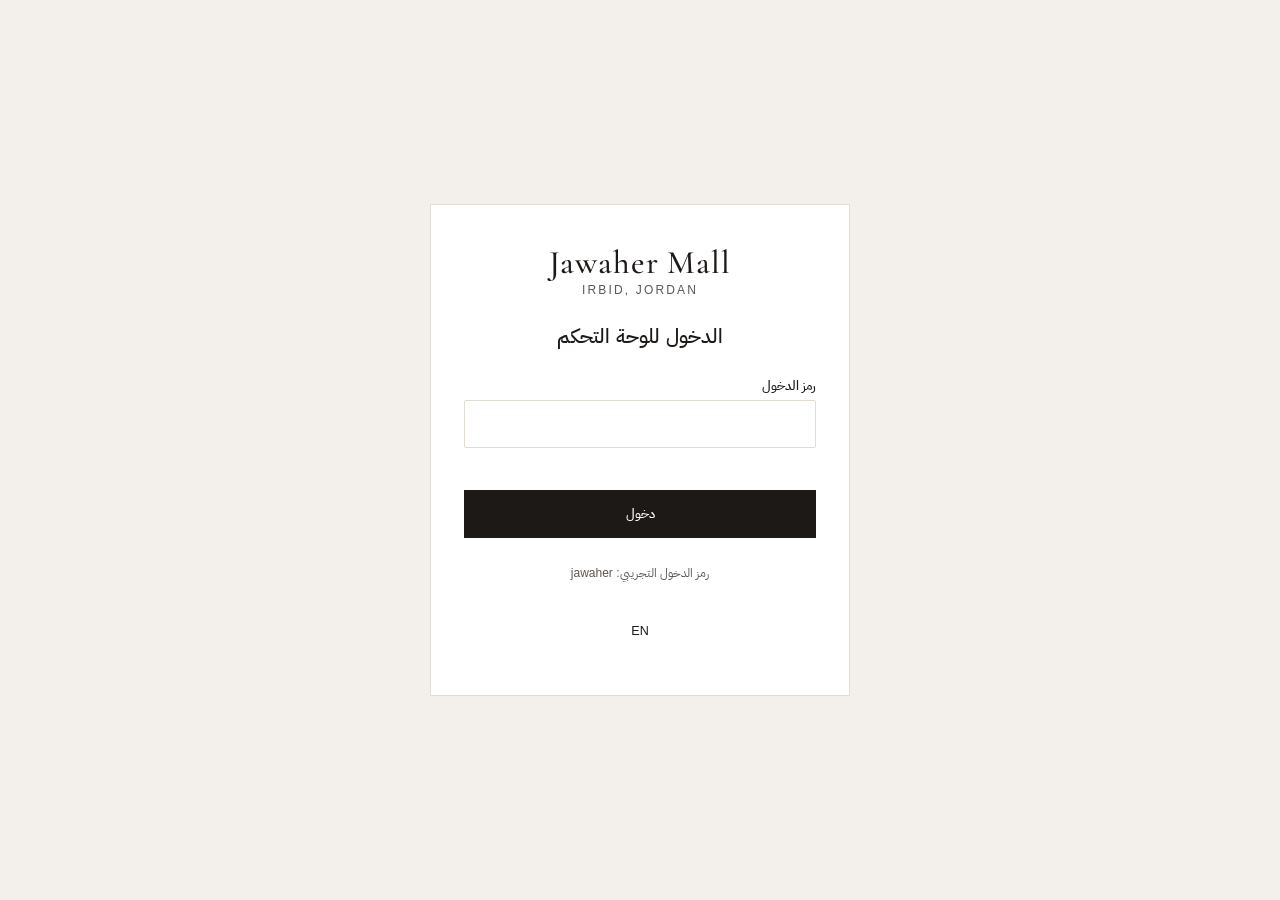
<file: admin.html>
<!doctype html>
<html lang="ar" dir="rtl">
<head>
  <meta charset="utf-8">
  <meta name="viewport" content="width=device-width, initial-scale=1, viewport-fit=cover">
  <link rel="icon" href="assets/brand/favicon.svg" type="image/svg+xml">
  <link rel="apple-touch-icon" href="assets/brand/apple-touch-icon.png">
  <title>Admin · Jawaher Mall</title>
  <meta name="robots" content="noindex, nofollow">
  <meta name="referrer" content="no-referrer">
  <link rel="preconnect" href="https://fonts.googleapis.com">
  <link rel="preconnect" href="https://fonts.gstatic.com" crossorigin>
  <!-- Fonts load without holding up the page: the logo font (only the letters of "Jawaher Mall") and the Arabic text font -->
  <link rel="stylesheet" href="https://fonts.googleapis.com/css2?family=Cormorant+Garamond:wght@500&text=Jawaher%20Mall&display=swap" media="print" onload="this.media='all'">
  <link rel="stylesheet" href="https://fonts.googleapis.com/css2?family=IBM+Plex+Sans+Arabic:wght@300;400;500;600&display=swap" media="print" onload="this.media='all'">
  <noscript>
    <link rel="stylesheet" href="https://fonts.googleapis.com/css2?family=Cormorant+Garamond:wght@500&text=Jawaher%20Mall&display=swap">
    <link rel="stylesheet" href="https://fonts.googleapis.com/css2?family=IBM+Plex+Sans+Arabic:wght@300;400;500;600&display=swap">
  </noscript>
  <link rel="stylesheet" href="tokens/tokens.css">
  <link rel="stylesheet" href="css/base.css">
  <link rel="stylesheet" href="css/components.css">
  <link rel="stylesheet" href="css/admin.css">
</head>
<body class="admin-body">
  <!-- Admin panel (DEMO): orders, products and delivery fees. See js/api.js. -->
  <div id="admin-root"></div>
  <dialog class="admin-sheet" id="admin-sheet"></dialog>

  <script src="js/config.js"></script>
  <script src="js/i18n.js"></script>
  <script src="js/products.js"></script>
  <script src="js/store.js"></script>
  <script src="js/api.js"></script>
  <script src="js/ui.js"></script>
  <script src="js/admin.js"></script>
</body>
</html>
</file>
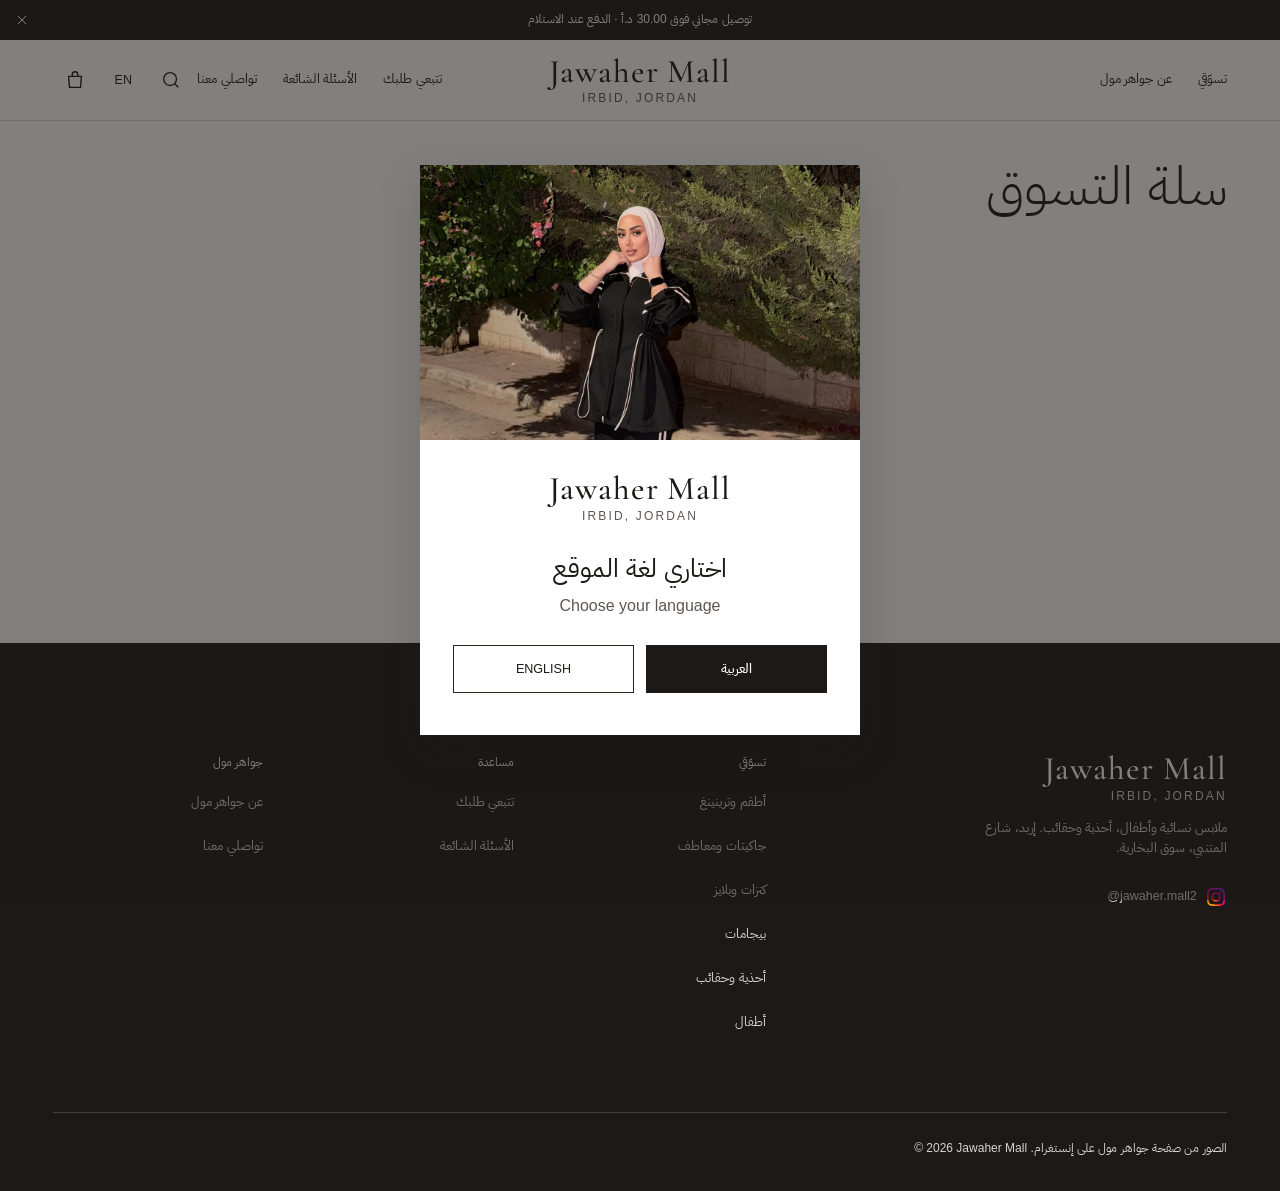
<file: bag.html>
<!doctype html>
<html lang="ar" dir="rtl">
<head>
  <meta charset="utf-8">
  <meta name="viewport" content="width=device-width, initial-scale=1, viewport-fit=cover">
  <link rel="icon" href="assets/brand/favicon.svg" type="image/svg+xml">
  <link rel="apple-touch-icon" href="assets/brand/apple-touch-icon.png">
  <title>Bag · Jawaher Mall</title>
  <meta name="robots" content="noindex">
  <link rel="preconnect" href="https://fonts.googleapis.com">
  <link rel="preconnect" href="https://fonts.gstatic.com" crossorigin>
  <!-- Fonts load without holding up the page: the logo font (only the letters of "Jawaher Mall") and the Arabic text font -->
  <link rel="stylesheet" href="https://fonts.googleapis.com/css2?family=Cormorant+Garamond:wght@500&text=Jawaher%20Mall&display=swap" media="print" onload="this.media='all'">
  <link rel="stylesheet" href="https://fonts.googleapis.com/css2?family=IBM+Plex+Sans+Arabic:wght@300;400;500;600&display=swap" media="print" onload="this.media='all'">
  <noscript>
    <link rel="stylesheet" href="https://fonts.googleapis.com/css2?family=Cormorant+Garamond:wght@500&text=Jawaher%20Mall&display=swap">
    <link rel="stylesheet" href="https://fonts.googleapis.com/css2?family=IBM+Plex+Sans+Arabic:wght@300;400;500;600&display=swap">
  </noscript>
  <link rel="stylesheet" href="tokens/tokens.css">
  <link rel="stylesheet" href="css/base.css">
  <link rel="stylesheet" href="css/components.css">
  <link rel="stylesheet" href="css/pages.css">
  <link rel="stylesheet" href="css/effects.css">
  <!-- Hold the first paint until the whole page has been read and drawn by its scripts, so a page-to-page
       transition (effects.css) fades into the finished page, never an empty frame. No element has this id on purpose. -->
  <link rel="expect" href="#page-read" blocking="render">
</head>
<body>
  <div id="site-header"></div>

  <main id="main" class="container">
    <h1 class="h1 bag-title" data-i18n="bagTitle" data-page-title="bagTitle"></h1>
    <div id="bag-root"></div>
  </main>

  <div id="site-footer"></div>

  <script src="js/config.js"></script>
  <script src="js/i18n.js"></script>
  <script src="js/products.js"></script>
  <script src="js/tones.js"></script>
  <script src="js/store.js"></script>
  <script src="js/api.js"></script>
  <script src="js/ui.js"></script>
  <script src="js/cart.js"></script>
  <script src="js/effects.js"></script>
  <script src="js/bag.js"></script>
</body>
</html>
</file>
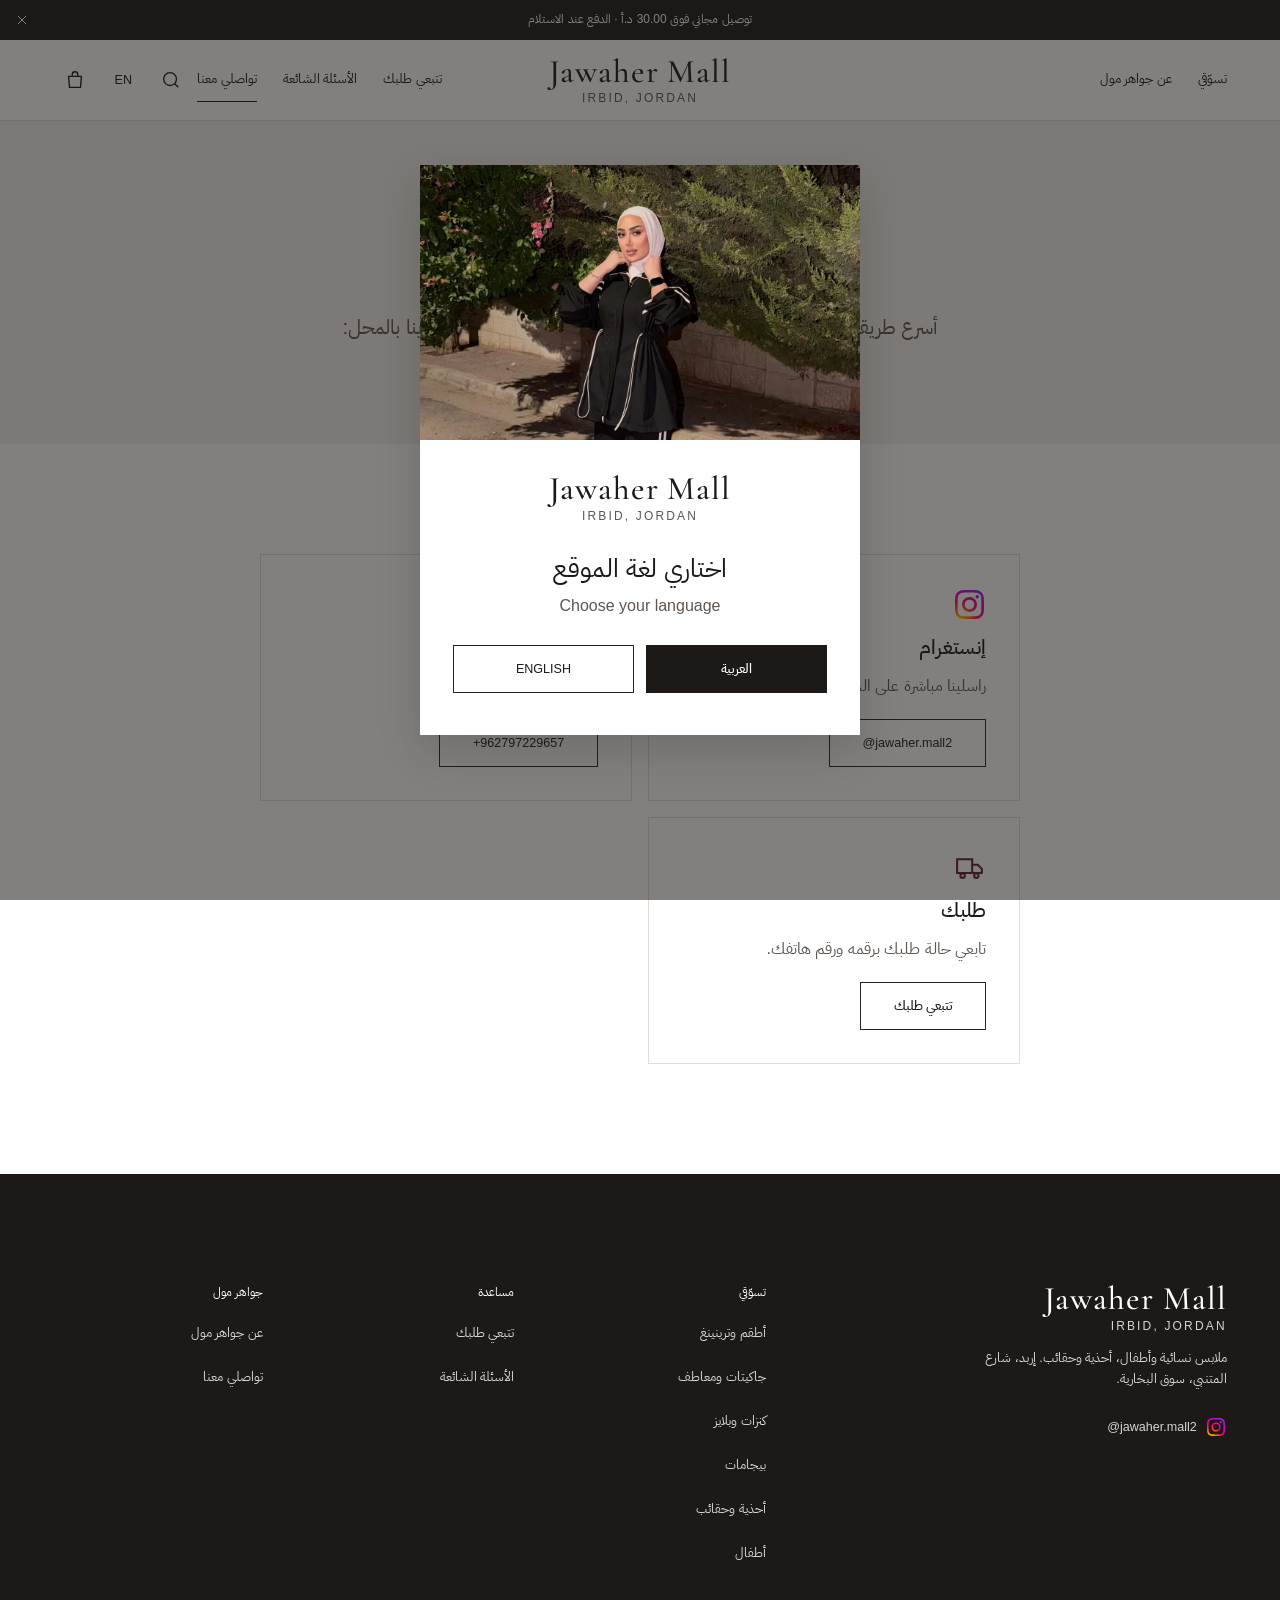
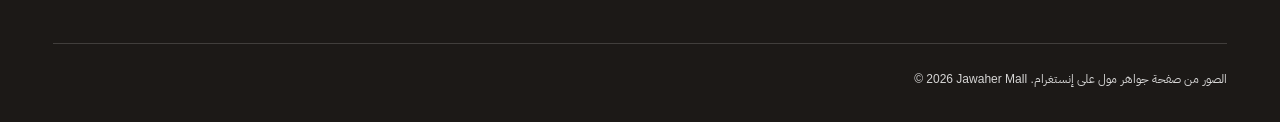
<file: contact.html>
<!doctype html>
<html lang="ar" dir="rtl">
<head>
  <meta charset="utf-8">
  <meta name="viewport" content="width=device-width, initial-scale=1, viewport-fit=cover">
  <link rel="icon" href="assets/brand/favicon.svg" type="image/svg+xml">
  <link rel="apple-touch-icon" href="assets/brand/apple-touch-icon.png">
  <title>تواصلي معنا · Jawaher Mall</title>
  <meta name="description" content="تواصلي مع جواهر مول على إنستغرام أو واتساب، أو زورينا بإربد، شارع المتنبي، سوق البخارية." data-i18n-content="metaContact">
  <link rel="preconnect" href="https://fonts.googleapis.com">
  <link rel="preconnect" href="https://fonts.gstatic.com" crossorigin>
  <!-- Fonts load without holding up the page: the logo font (only the letters of "Jawaher Mall") and the Arabic text font -->
  <link rel="stylesheet" href="https://fonts.googleapis.com/css2?family=Cormorant+Garamond:wght@500&text=Jawaher%20Mall&display=swap" media="print" onload="this.media='all'">
  <link rel="stylesheet" href="https://fonts.googleapis.com/css2?family=IBM+Plex+Sans+Arabic:wght@300;400;500;600&display=swap" media="print" onload="this.media='all'">
  <noscript>
    <link rel="stylesheet" href="https://fonts.googleapis.com/css2?family=Cormorant+Garamond:wght@500&text=Jawaher%20Mall&display=swap">
    <link rel="stylesheet" href="https://fonts.googleapis.com/css2?family=IBM+Plex+Sans+Arabic:wght@300;400;500;600&display=swap">
  </noscript>
  <link rel="stylesheet" href="tokens/tokens.css">
  <link rel="stylesheet" href="css/base.css">
  <link rel="stylesheet" href="css/components.css">
  <link rel="stylesheet" href="css/pages.css">
  <link rel="stylesheet" href="css/effects.css">
  <!-- Hold the first paint until the whole page has been read and drawn by its scripts, so a page-to-page
       transition (effects.css) fades into the finished page, never an empty frame. No element has this id on purpose. -->
  <link rel="expect" href="#page-read" blocking="render">
</head>
<body>
  <!-- The header, page content and footer below are the Arabic site written out as plain HTML, so search
       engines and link previews that do not run JavaScript still see it. The scripts at the bottom redraw all
       of it (and switch language): change text in js/i18n.js, js/content.js and js/products.js, not here. -->
  <div id="site-header" class="site-head">
    <a class="skip-link" href="#main">انتقلي إلى المحتوى</a>
    <div class="announce"><div class="container announce__inner"><span class="announce__text"><span class="announce__msg">توصيل مجاني فوق 30.00 د.أ · الدفع عند الاستلام</span></span><button class="announce__close" type="button" data-close-announce="" aria-label="إغلاق"><svg class="icon" viewBox="0 0 24 24" aria-hidden="true"><path d="M6 6l12 12M18 6 6 18"></path></svg></button></div></div>
    <header class="header"><div class="container header__inner"><div class="header__corner header__corner--left"><button class="icon-btn" type="button" data-open-menu="" aria-label="القائمة" aria-controls="menu-drawer"><svg class="icon" viewBox="0 0 24 24" aria-hidden="true"><path d="M4 7h16M4 12h16M4 17h10"></path></svg></button><button class="lang-btn" type="button" data-lang-toggle="" aria-label="Switch to English">EN</button></div><div class="header__start"><nav class="nav" aria-label="تسوّقي"><ul class="nav__list"><li><a class="nav__link" href="shop.html">تسوّقي</a></li><li><a class="nav__link" href="about.html">عن جواهر مول</a></li></ul></nav></div><a class="wordmark" href="index.html" aria-label="Jawaher Mall">Jawaher Mall<small>Irbid, Jordan</small></a><div class="header__end"><nav class="nav" aria-label="معلومات"><ul class="nav__list"><li><a class="nav__link" href="track.html">تتبعي طلبك</a></li><li><a class="nav__link" href="help.html">الأسئلة الشائعة</a></li><li><a class="nav__link" href="contact.html" aria-current="page">تواصلي معنا</a></li></ul></nav><a class="icon-btn only-desktop" href="shop.html?focus=search" aria-label="بحث"><svg class="icon" viewBox="0 0 24 24" aria-hidden="true"><circle cx="11" cy="11" r="7"></circle><path d="m20 20-4-4"></path></svg></a><button class="lang-btn" type="button" data-lang-toggle="" aria-label="Switch to English">EN</button><a class="icon-btn" href="bag.html" aria-label="السلة" data-bag-target="" data-open-bag="" aria-haspopup="dialog"><svg class="icon" viewBox="0 0 24 24" aria-hidden="true"><path d="M5 8h14l-1 12H6L5 8Z"></path><path d="M9 8V6a3 3 0 0 1 6 0v2"></path></svg><span class="count-badge" data-bag-count="" hidden="">0</span></a></div><div class="header__corner header__corner--right"><a class="icon-btn" href="shop.html?focus=search" aria-label="بحث"><svg class="icon" viewBox="0 0 24 24" aria-hidden="true"><circle cx="11" cy="11" r="7"></circle><path d="m20 20-4-4"></path></svg></a><a class="icon-btn" href="bag.html" aria-label="السلة" data-bag-target="" data-open-bag="" aria-haspopup="dialog"><svg class="icon" viewBox="0 0 24 24" aria-hidden="true"><path d="M5 8h14l-1 12H6L5 8Z"></path><path d="M9 8V6a3 3 0 0 1 6 0v2"></path></svg><span class="count-badge" data-bag-count="" hidden="">0</span></a></div></div></header>
    <dialog class="drawer" id="menu-drawer" aria-label="القائمة"><div class="drawer__head"><a class="wordmark" href="index.html">Jawaher Mall<small>Irbid, Jordan</small></a><button class="icon-btn" type="button" data-close-menu="" aria-label="إغلاق"><svg class="icon" viewBox="0 0 24 24" aria-hidden="true"><path d="M6 6l12 12M18 6 6 18"></path></svg></button></div><nav class="drawer__body" aria-label="القائمة"><div class="drawer__group"><p class="eyebrow">تسوّقي</p><a class="drawer__link" href="shop.html"><span>تسوّقي الكل</span><svg class="icon icon--flip" viewBox="0 0 24 24" aria-hidden="true"><path d="m9 6 6 6-6 6"></path></svg></a><a class="drawer__link" href="shop.html?cat=sets"><span>أطقم وترينينغ</span><svg class="icon icon--flip" viewBox="0 0 24 24" aria-hidden="true"><path d="m9 6 6 6-6 6"></path></svg></a><a class="drawer__link" href="shop.html?cat=outerwear"><span>جاكيتات ومعاطف</span><svg class="icon icon--flip" viewBox="0 0 24 24" aria-hidden="true"><path d="m9 6 6 6-6 6"></path></svg></a><a class="drawer__link" href="shop.html?cat=tops"><span>كنزات وبلايز</span><svg class="icon icon--flip" viewBox="0 0 24 24" aria-hidden="true"><path d="m9 6 6 6-6 6"></path></svg></a><a class="drawer__link" href="shop.html?cat=sleepwear"><span>بيجامات</span><svg class="icon icon--flip" viewBox="0 0 24 24" aria-hidden="true"><path d="m9 6 6 6-6 6"></path></svg></a><a class="drawer__link" href="shop.html?cat=shoes"><span>أحذية وحقائب</span><svg class="icon icon--flip" viewBox="0 0 24 24" aria-hidden="true"><path d="m9 6 6 6-6 6"></path></svg></a><a class="drawer__link" href="shop.html?cat=kids"><span>أطفال</span><svg class="icon icon--flip" viewBox="0 0 24 24" aria-hidden="true"><path d="m9 6 6 6-6 6"></path></svg></a></div><div class="drawer__group"><p class="eyebrow">معلومات</p><a class="drawer__link drawer__link--small" href="track.html"><svg class="icon" viewBox="0 0 24 24" aria-hidden="true"><path d="M3 6h11v10H3zM14 10h4l3 3v3h-7"></path><circle cx="7" cy="18" r="1.6"></circle><circle cx="17" cy="18" r="1.6"></circle></svg><span>تتبعي طلبك</span></a><a class="drawer__link drawer__link--small" href="help.html"><svg class="icon" viewBox="0 0 24 24" aria-hidden="true"><circle cx="12" cy="12" r="8.5"></circle><path d="M9.6 9.6a2.5 2.5 0 1 1 3.4 2.3c-.6.3-1 .8-1 1.5v.6M12 16.8v.4"></path></svg><span>الأسئلة الشائعة</span></a><a class="drawer__link drawer__link--small" href="about.html"><svg class="icon" viewBox="0 0 24 24" aria-hidden="true"><circle cx="12" cy="12" r="8.5"></circle><path d="M12 11v5.5M12 7.5v.5"></path></svg><span>عن جواهر مول</span></a><a class="drawer__link drawer__link--small" href="contact.html" aria-current="page"><img class="icon icon--logo" src="assets/brand/instagram.svg" alt="" width="24" height="24"><span>تواصلي معنا</span></a></div></nav></dialog>
  </div>

  <main id="main">
    <section class="page-hero">
      <div class="container page-hero__inner">
        <h1 class="h1" data-i18n="contactTitle" data-page-title="navContact">حابّة تسألي عن قطعة؟</h1>
        <p class="lead" data-i18n="contactLead">أسرع طريقة توصلي لنا فيها هي رسالة على إنستغرام أو واتساب. أو زورينا بالمحل: إربد، شارع المتنبي، سوق البخارية.</p>
      </div>
    </section>

    <section class="section">
      <div class="container contact">
        <div class="info-grid" id="contact-cards"><div class="info-card"><img class="icon icon--logo" src="assets/brand/instagram.svg" alt="" width="24" height="24"><h2 class="h3">إنستغرام</h2><p>راسلينا مباشرة على الدايركت.</p><a class="btn btn--secondary" href="https://ig.me/m/jawaher.mall2" target="_blank" rel="noopener"><span class="handle" dir="ltr">@jawaher.mall2</span></a></div><div class="info-card"><svg class="icon" viewBox="0 0 24 24" aria-hidden="true"><path d="M4 20l1.3-4A8 8 0 1 1 8 18.7z"></path><path d="M9 9.5c.3 2 2.5 4.2 4.5 4.5l1-1.2 2 .9c-.3 1.2-1.3 1.8-2.4 1.6C11 14.7 9.3 13 8.7 10.9c-.2-1.1.4-2.1 1.6-2.4l.9 2z"></path></svg><h2 class="h3">واتساب</h2><p>ابعتيلنا رسالة على واتساب.</p><a class="btn btn--secondary" href="https://wa.me/962797229657" target="_blank" rel="noopener"><span dir="ltr">+962797229657</span></a></div><div class="info-card"><svg class="icon" viewBox="0 0 24 24" aria-hidden="true"><path d="M3 6h11v10H3zM14 10h4l3 3v3h-7"></path><circle cx="7" cy="18" r="1.6"></circle><circle cx="17" cy="18" r="1.6"></circle></svg><h2 class="h3">طلبك</h2><p>تابعي حالة طلبك برقمه ورقم هاتفك.</p><a class="btn btn--secondary" href="track.html">تتبعي طلبك</a></div></div>
      </div>
    </section>
  </main>

  <div id="site-footer">
    <footer class="footer"><div class="container"><div class="footer__grid"><div class="footer__brand"><a class="wordmark" href="index.html">Jawaher Mall<small>Irbid, Jordan</small></a><p>ملابس نسائية وأطفال، أحذية وحقائب. إربد، شارع المتنبي، سوق البخارية.</p><ul class="footer__links"><li><a href="https://www.instagram.com/jawaher.mall2/" target="_blank" rel="noopener"><img class="icon icon--logo" src="assets/brand/instagram.svg" alt="" width="24" height="24"><span class="handle" dir="ltr">@jawaher.mall2</span></a></li></ul></div><div><p class="footer__title">تسوّقي</p><ul class="footer__links"><li><a href="shop.html?cat=sets">أطقم وترينينغ</a></li><li><a href="shop.html?cat=outerwear">جاكيتات ومعاطف</a></li><li><a href="shop.html?cat=tops">كنزات وبلايز</a></li><li><a href="shop.html?cat=sleepwear">بيجامات</a></li><li><a href="shop.html?cat=shoes">أحذية وحقائب</a></li><li><a href="shop.html?cat=kids">أطفال</a></li></ul></div><div><p class="footer__title">مساعدة</p><ul class="footer__links"><li><a href="track.html">تتبعي طلبك</a></li><li><a href="help.html">الأسئلة الشائعة</a></li></ul></div><div><p class="footer__title">جواهر مول</p><ul class="footer__links"><li><a href="about.html">عن جواهر مول</a></li><li><a href="contact.html">تواصلي معنا</a></li></ul></div></div><div class="footer__bottom"><p>الصور من صفحة جواهر مول على إنستغرام. <bdi dir="ltr">© 2026 Jawaher Mall</bdi></p></div></div></footer>
  </div>

  <script src="js/config.js"></script>
  <script src="js/i18n.js"></script>
  <script src="js/content.js"></script>
  <script src="js/products.js"></script>
  <script src="js/tones.js"></script>
  <script src="js/store.js"></script>
  <script src="js/api.js"></script>
  <script src="js/ui.js"></script>
  <script src="js/cart.js"></script>
  <script src="js/effects.js"></script>
  <script src="js/contact.js"></script>
</body>
</html>
</file>
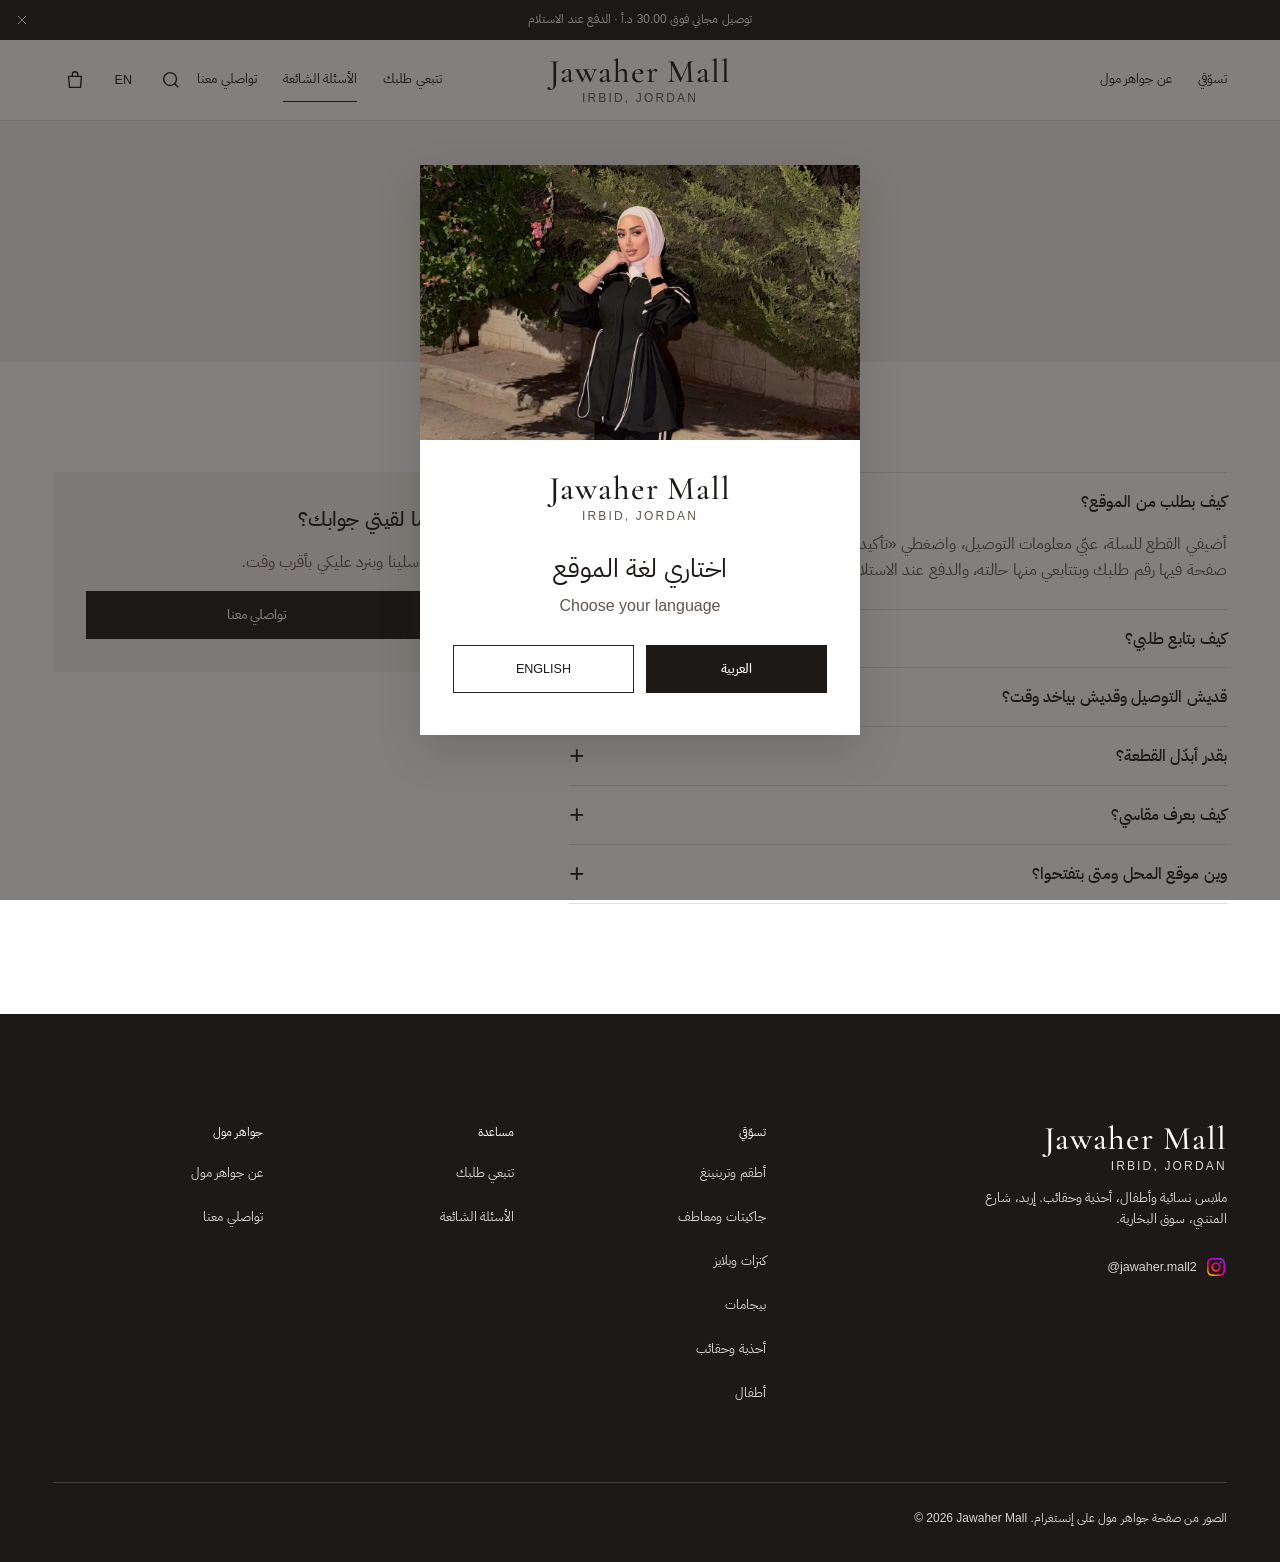
<file: help.html>
<!doctype html>
<html lang="ar" dir="rtl">
<head>
  <meta charset="utf-8">
  <meta name="viewport" content="width=device-width, initial-scale=1, viewport-fit=cover">
  <link rel="icon" href="assets/brand/favicon.svg" type="image/svg+xml">
  <link rel="apple-touch-icon" href="assets/brand/apple-touch-icon.png">
  <title>الأسئلة الشائعة · Jawaher Mall</title>
  <meta name="description" content="كيف تطلبي من جواهر مول: التوصيل لكل الأردن، الدفع عند الاستلام، المقاسات، التبديل، والأسئلة الشائعة." data-i18n-content="metaHelp">
  <link rel="preconnect" href="https://fonts.googleapis.com">
  <link rel="preconnect" href="https://fonts.gstatic.com" crossorigin>
  <!-- Fonts load without holding up the page: the logo font (only the letters of "Jawaher Mall") and the Arabic text font -->
  <link rel="stylesheet" href="https://fonts.googleapis.com/css2?family=Cormorant+Garamond:wght@500&text=Jawaher%20Mall&display=swap" media="print" onload="this.media='all'">
  <link rel="stylesheet" href="https://fonts.googleapis.com/css2?family=IBM+Plex+Sans+Arabic:wght@300;400;500;600&display=swap" media="print" onload="this.media='all'">
  <noscript>
    <link rel="stylesheet" href="https://fonts.googleapis.com/css2?family=Cormorant+Garamond:wght@500&text=Jawaher%20Mall&display=swap">
    <link rel="stylesheet" href="https://fonts.googleapis.com/css2?family=IBM+Plex+Sans+Arabic:wght@300;400;500;600&display=swap">
  </noscript>
  <link rel="stylesheet" href="tokens/tokens.css">
  <link rel="stylesheet" href="css/base.css">
  <link rel="stylesheet" href="css/components.css">
  <link rel="stylesheet" href="css/pages.css">
  <link rel="stylesheet" href="css/effects.css">
  <!-- Hold the first paint until the whole page has been read and drawn by its scripts, so a page-to-page
       transition (effects.css) fades into the finished page, never an empty frame. No element has this id on purpose. -->
  <link rel="expect" href="#page-read" blocking="render">
</head>
<body>
  <!-- The header, page content and footer below are the Arabic site written out as plain HTML, so search
       engines and link previews that do not run JavaScript still see it. The scripts at the bottom redraw all
       of it (and switch language): change text in js/i18n.js, js/content.js and js/products.js, not here. -->
  <div id="site-header" class="site-head">
    <a class="skip-link" href="#main">انتقلي إلى المحتوى</a>
    <div class="announce"><div class="container announce__inner"><span class="announce__text"><span class="announce__msg">توصيل مجاني فوق 30.00 د.أ · الدفع عند الاستلام</span></span><button class="announce__close" type="button" data-close-announce="" aria-label="إغلاق"><svg class="icon" viewBox="0 0 24 24" aria-hidden="true"><path d="M6 6l12 12M18 6 6 18"></path></svg></button></div></div>
    <header class="header"><div class="container header__inner"><div class="header__corner header__corner--left"><button class="icon-btn" type="button" data-open-menu="" aria-label="القائمة" aria-controls="menu-drawer"><svg class="icon" viewBox="0 0 24 24" aria-hidden="true"><path d="M4 7h16M4 12h16M4 17h10"></path></svg></button><button class="lang-btn" type="button" data-lang-toggle="" aria-label="Switch to English">EN</button></div><div class="header__start"><nav class="nav" aria-label="تسوّقي"><ul class="nav__list"><li><a class="nav__link" href="shop.html">تسوّقي</a></li><li><a class="nav__link" href="about.html">عن جواهر مول</a></li></ul></nav></div><a class="wordmark" href="index.html" aria-label="Jawaher Mall">Jawaher Mall<small>Irbid, Jordan</small></a><div class="header__end"><nav class="nav" aria-label="معلومات"><ul class="nav__list"><li><a class="nav__link" href="track.html">تتبعي طلبك</a></li><li><a class="nav__link" href="help.html" aria-current="page">الأسئلة الشائعة</a></li><li><a class="nav__link" href="contact.html">تواصلي معنا</a></li></ul></nav><a class="icon-btn only-desktop" href="shop.html?focus=search" aria-label="بحث"><svg class="icon" viewBox="0 0 24 24" aria-hidden="true"><circle cx="11" cy="11" r="7"></circle><path d="m20 20-4-4"></path></svg></a><button class="lang-btn" type="button" data-lang-toggle="" aria-label="Switch to English">EN</button><a class="icon-btn" href="bag.html" aria-label="السلة" data-bag-target="" data-open-bag="" aria-haspopup="dialog"><svg class="icon" viewBox="0 0 24 24" aria-hidden="true"><path d="M5 8h14l-1 12H6L5 8Z"></path><path d="M9 8V6a3 3 0 0 1 6 0v2"></path></svg><span class="count-badge" data-bag-count="" hidden="">0</span></a></div><div class="header__corner header__corner--right"><a class="icon-btn" href="shop.html?focus=search" aria-label="بحث"><svg class="icon" viewBox="0 0 24 24" aria-hidden="true"><circle cx="11" cy="11" r="7"></circle><path d="m20 20-4-4"></path></svg></a><a class="icon-btn" href="bag.html" aria-label="السلة" data-bag-target="" data-open-bag="" aria-haspopup="dialog"><svg class="icon" viewBox="0 0 24 24" aria-hidden="true"><path d="M5 8h14l-1 12H6L5 8Z"></path><path d="M9 8V6a3 3 0 0 1 6 0v2"></path></svg><span class="count-badge" data-bag-count="" hidden="">0</span></a></div></div></header>
    <dialog class="drawer" id="menu-drawer" aria-label="القائمة"><div class="drawer__head"><a class="wordmark" href="index.html">Jawaher Mall<small>Irbid, Jordan</small></a><button class="icon-btn" type="button" data-close-menu="" aria-label="إغلاق"><svg class="icon" viewBox="0 0 24 24" aria-hidden="true"><path d="M6 6l12 12M18 6 6 18"></path></svg></button></div><nav class="drawer__body" aria-label="القائمة"><div class="drawer__group"><p class="eyebrow">تسوّقي</p><a class="drawer__link" href="shop.html"><span>تسوّقي الكل</span><svg class="icon icon--flip" viewBox="0 0 24 24" aria-hidden="true"><path d="m9 6 6 6-6 6"></path></svg></a><a class="drawer__link" href="shop.html?cat=sets"><span>أطقم وترينينغ</span><svg class="icon icon--flip" viewBox="0 0 24 24" aria-hidden="true"><path d="m9 6 6 6-6 6"></path></svg></a><a class="drawer__link" href="shop.html?cat=outerwear"><span>جاكيتات ومعاطف</span><svg class="icon icon--flip" viewBox="0 0 24 24" aria-hidden="true"><path d="m9 6 6 6-6 6"></path></svg></a><a class="drawer__link" href="shop.html?cat=tops"><span>كنزات وبلايز</span><svg class="icon icon--flip" viewBox="0 0 24 24" aria-hidden="true"><path d="m9 6 6 6-6 6"></path></svg></a><a class="drawer__link" href="shop.html?cat=sleepwear"><span>بيجامات</span><svg class="icon icon--flip" viewBox="0 0 24 24" aria-hidden="true"><path d="m9 6 6 6-6 6"></path></svg></a><a class="drawer__link" href="shop.html?cat=shoes"><span>أحذية وحقائب</span><svg class="icon icon--flip" viewBox="0 0 24 24" aria-hidden="true"><path d="m9 6 6 6-6 6"></path></svg></a><a class="drawer__link" href="shop.html?cat=kids"><span>أطفال</span><svg class="icon icon--flip" viewBox="0 0 24 24" aria-hidden="true"><path d="m9 6 6 6-6 6"></path></svg></a></div><div class="drawer__group"><p class="eyebrow">معلومات</p><a class="drawer__link drawer__link--small" href="track.html"><svg class="icon" viewBox="0 0 24 24" aria-hidden="true"><path d="M3 6h11v10H3zM14 10h4l3 3v3h-7"></path><circle cx="7" cy="18" r="1.6"></circle><circle cx="17" cy="18" r="1.6"></circle></svg><span>تتبعي طلبك</span></a><a class="drawer__link drawer__link--small" href="help.html" aria-current="page"><svg class="icon" viewBox="0 0 24 24" aria-hidden="true"><circle cx="12" cy="12" r="8.5"></circle><path d="M9.6 9.6a2.5 2.5 0 1 1 3.4 2.3c-.6.3-1 .8-1 1.5v.6M12 16.8v.4"></path></svg><span>الأسئلة الشائعة</span></a><a class="drawer__link drawer__link--small" href="about.html"><svg class="icon" viewBox="0 0 24 24" aria-hidden="true"><circle cx="12" cy="12" r="8.5"></circle><path d="M12 11v5.5M12 7.5v.5"></path></svg><span>عن جواهر مول</span></a><a class="drawer__link drawer__link--small" href="contact.html"><img class="icon icon--logo" src="assets/brand/instagram.svg" alt="" width="24" height="24"><span>تواصلي معنا</span></a></div></nav></dialog>
  </div>

  <main id="main">
    <section class="page-hero">
      <div class="container page-hero__inner">
        <h1 class="h1" data-i18n="helpTitle" data-page-title="navHelp">الأسئلة الشائعة</h1>
      </div>
    </section>

    <section class="section" id="faq">
      <div class="container help-layout">
        <div class="accordion" id="faq-list"><details open=""><summary>كيف بطلب من الموقع؟</summary><div class="accordion__body"><p>أضيفي القطع للسلة، عبّي معلومات التوصيل، واضغطي «تأكيد الطلب». بتوصلك صفحة فيها رقم طلبك وبتتابعي منها حالته، والدفع عند الاستلام.</p></div></details><details><summary>كيف بتابع طلبي؟</summary><div class="accordion__body"><p>افتحي رابط صفحة الطلب اللي وصلك بعد الطلب، أو ادخلي على «تتبعي طلبك» واكتبي رقم الطلب ورقم هاتفك.</p></div></details><details><summary>قديش التوصيل وقديش بياخد وقت؟</summary><div class="accordion__body"><p>التوصيل لجميع أنحاء المملكة من 2.00 د.أ، وبياخد ١–٣ أيام عمل. الرسوم بتظهر بالسلة قبل ما تأكدي الطلب، وما في خدمة معاينة عند الاستلام. توصيل مجاني للطلبات فوق 30.00 د.أ.</p></div></details><details><summary>بقدر أبدّل القطعة؟</summary><div class="accordion__body"><p>بتقدري تبدّلي القطعة خلال ٣ أيام من الاستلام، بشرط تكون مش ملبوسة ومعها التاغ. راسلينا ونرتب التبديل معك.</p></div></details><details><summary>كيف بعرف مقاسي؟</summary><div class="accordion__body"><p>أغلب الملابس النسائية بمقاس ١ و٢، وفي قطع فري سايز؛ الأحذية من ٣٦ لـ٤١، وملابس الأطفال حسب العمر. بصفحة كل قطعة اضغطي «جدول المقاسات» لتشوفي قياساتها، أو «اعرفي مقاسك» وبنقترح عليكي المقاس الأنسب.</p></div></details><details><summary>وين موقع المحل ومتى بتفتحوا؟</summary><div class="accordion__body"><p>إربد، شارع المتنبي، سوق البخارية. بنستقبلكم يومياً من ١٠ الصبح لـ١٠ المسا، والجمعة من ٢ بعد الظهر.</p></div></details></div>
        <aside class="help-aside">
          <h2 class="h3" data-i18n="helpAsideTitle">ما لقيتي جوابك؟</h2>
          <p data-i18n="helpAsideText">راسلينا وبنرد عليكي بأقرب وقت.</p>
          <a class="btn btn--primary btn--block" href="contact.html" data-i18n="navContact">تواصلي معنا</a>
        </aside>
      </div>
    </section>
  </main>

  <div id="site-footer">
    <footer class="footer"><div class="container"><div class="footer__grid"><div class="footer__brand"><a class="wordmark" href="index.html">Jawaher Mall<small>Irbid, Jordan</small></a><p>ملابس نسائية وأطفال، أحذية وحقائب. إربد، شارع المتنبي، سوق البخارية.</p><ul class="footer__links"><li><a href="https://www.instagram.com/jawaher.mall2/" target="_blank" rel="noopener"><img class="icon icon--logo" src="assets/brand/instagram.svg" alt="" width="24" height="24"><span class="handle" dir="ltr">@jawaher.mall2</span></a></li></ul></div><div><p class="footer__title">تسوّقي</p><ul class="footer__links"><li><a href="shop.html?cat=sets">أطقم وترينينغ</a></li><li><a href="shop.html?cat=outerwear">جاكيتات ومعاطف</a></li><li><a href="shop.html?cat=tops">كنزات وبلايز</a></li><li><a href="shop.html?cat=sleepwear">بيجامات</a></li><li><a href="shop.html?cat=shoes">أحذية وحقائب</a></li><li><a href="shop.html?cat=kids">أطفال</a></li></ul></div><div><p class="footer__title">مساعدة</p><ul class="footer__links"><li><a href="track.html">تتبعي طلبك</a></li><li><a href="help.html">الأسئلة الشائعة</a></li></ul></div><div><p class="footer__title">جواهر مول</p><ul class="footer__links"><li><a href="about.html">عن جواهر مول</a></li><li><a href="contact.html">تواصلي معنا</a></li></ul></div></div><div class="footer__bottom"><p>الصور من صفحة جواهر مول على إنستغرام. <bdi dir="ltr">© 2026 Jawaher Mall</bdi></p></div></div></footer>
  </div>

  <script src="js/config.js"></script>
  <script src="js/i18n.js"></script>
  <script src="js/content.js"></script>
  <script src="js/products.js"></script>
  <script src="js/tones.js"></script>
  <script src="js/store.js"></script>
  <script src="js/api.js"></script>
  <script src="js/ui.js"></script>
  <script src="js/cart.js"></script>
  <script src="js/effects.js"></script>
  <script src="js/help.js"></script>
</body>
</html>
</file>
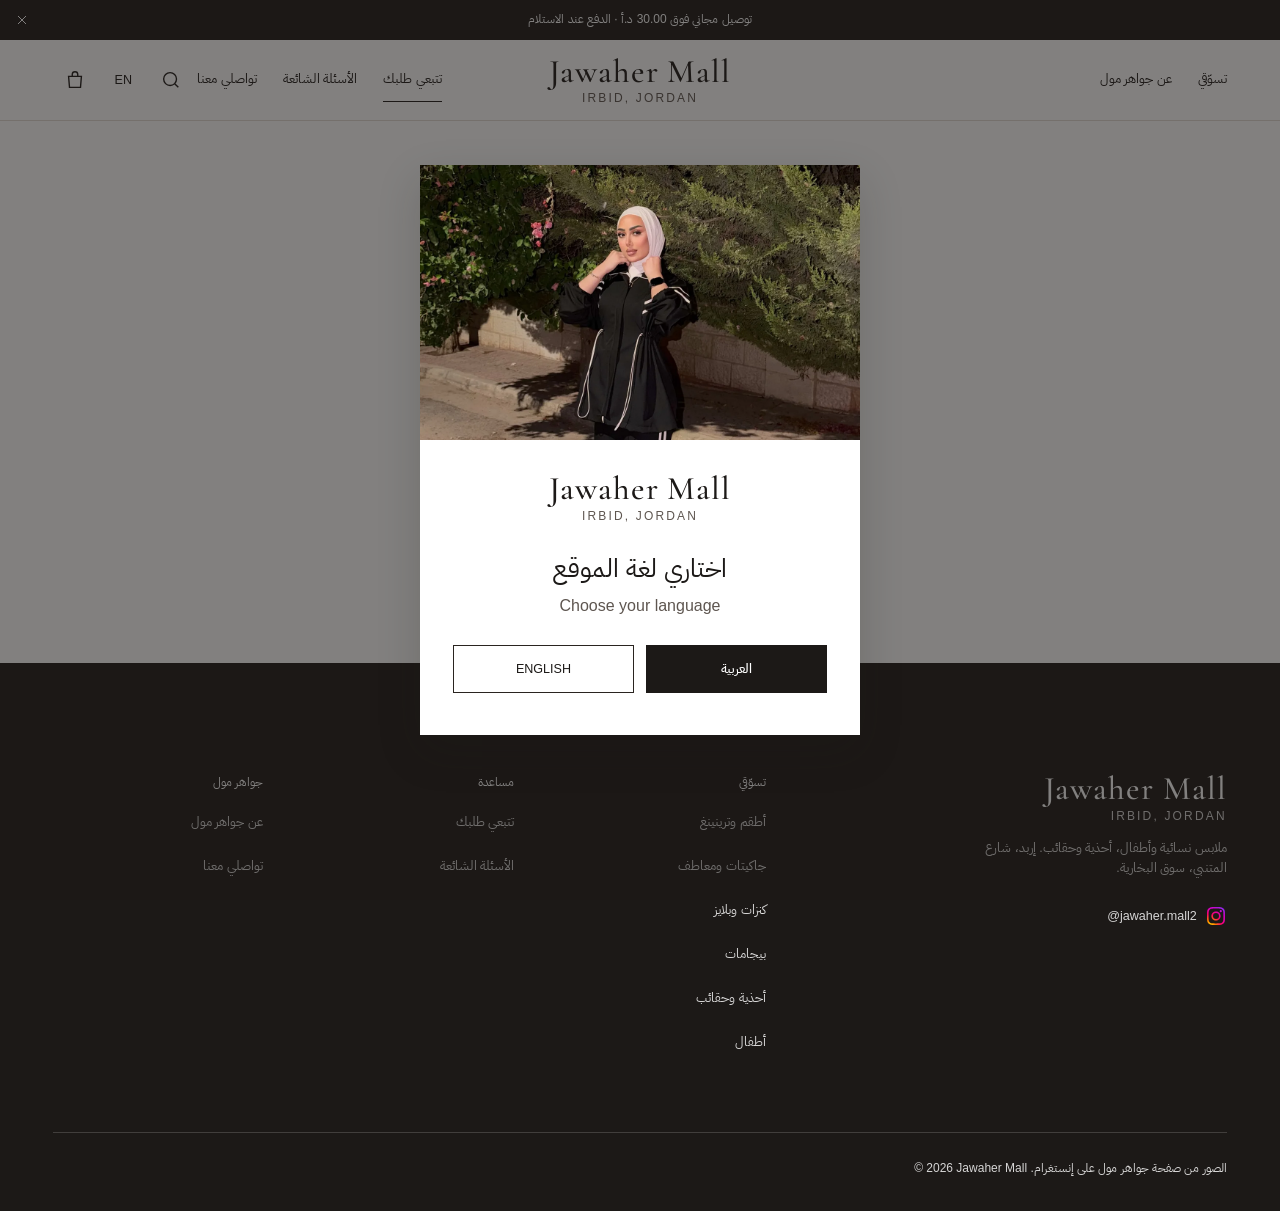
<file: order.html>
<!doctype html>
<html lang="ar" dir="rtl">
<head>
  <meta charset="utf-8">
  <meta name="viewport" content="width=device-width, initial-scale=1, viewport-fit=cover">
  <link rel="icon" href="assets/brand/favicon.svg" type="image/svg+xml">
  <link rel="apple-touch-icon" href="assets/brand/apple-touch-icon.png">
  <title>Order · Jawaher Mall</title>
  <meta name="robots" content="noindex">
  <meta name="referrer" content="no-referrer">
  <link rel="preconnect" href="https://fonts.googleapis.com">
  <link rel="preconnect" href="https://fonts.gstatic.com" crossorigin>
  <!-- Fonts load without holding up the page: the logo font (only the letters of "Jawaher Mall") and the Arabic text font -->
  <link rel="stylesheet" href="https://fonts.googleapis.com/css2?family=Cormorant+Garamond:wght@500&text=Jawaher%20Mall&display=swap" media="print" onload="this.media='all'">
  <link rel="stylesheet" href="https://fonts.googleapis.com/css2?family=IBM+Plex+Sans+Arabic:wght@300;400;500;600&display=swap" media="print" onload="this.media='all'">
  <noscript>
    <link rel="stylesheet" href="https://fonts.googleapis.com/css2?family=Cormorant+Garamond:wght@500&text=Jawaher%20Mall&display=swap">
    <link rel="stylesheet" href="https://fonts.googleapis.com/css2?family=IBM+Plex+Sans+Arabic:wght@300;400;500;600&display=swap">
  </noscript>
  <link rel="stylesheet" href="tokens/tokens.css">
  <link rel="stylesheet" href="css/base.css">
  <link rel="stylesheet" href="css/components.css">
  <link rel="stylesheet" href="css/pages.css">
  <link rel="stylesheet" href="css/effects.css">
  <!-- Hold the first paint until the whole page has been read and drawn by its scripts, so a page-to-page
       transition (effects.css) fades into the finished page, never an empty frame. No element has this id on purpose. -->
  <link rel="expect" href="#page-read" blocking="render">
</head>
<body>
  <div id="site-header"></div>

  <!-- Order page: reached through the private link given after checkout -->
  <main id="main" class="container container--narrow order-page">
    <div id="order-root" aria-busy="true">
      <!-- Until the order arrives: the page's shape in soft blocks, so nothing jumps when it fills in -->
      <div class="order-hero"><span class="skeleton skeleton--short"></span><span class="skeleton skeleton--title"></span></div>
      <div class="order-card"><span class="skeleton skeleton--short"></span><span class="skeleton skeleton--block"></span></div>
      <div class="order-card"><span class="skeleton skeleton--short"></span><span class="skeleton skeleton--block"></span></div>
    </div>
  </main>

  <div id="site-footer"></div>

  <script src="js/config.js"></script>
  <script src="js/i18n.js"></script>
  <script src="js/products.js"></script>
  <script src="js/tones.js"></script>
  <script src="js/store.js"></script>
  <script src="js/api.js"></script>
  <script src="js/ui.js"></script>
  <script src="js/cart.js"></script>
  <script src="js/effects.js"></script>
  <script src="js/order.js"></script>
</body>
</html>
</file>
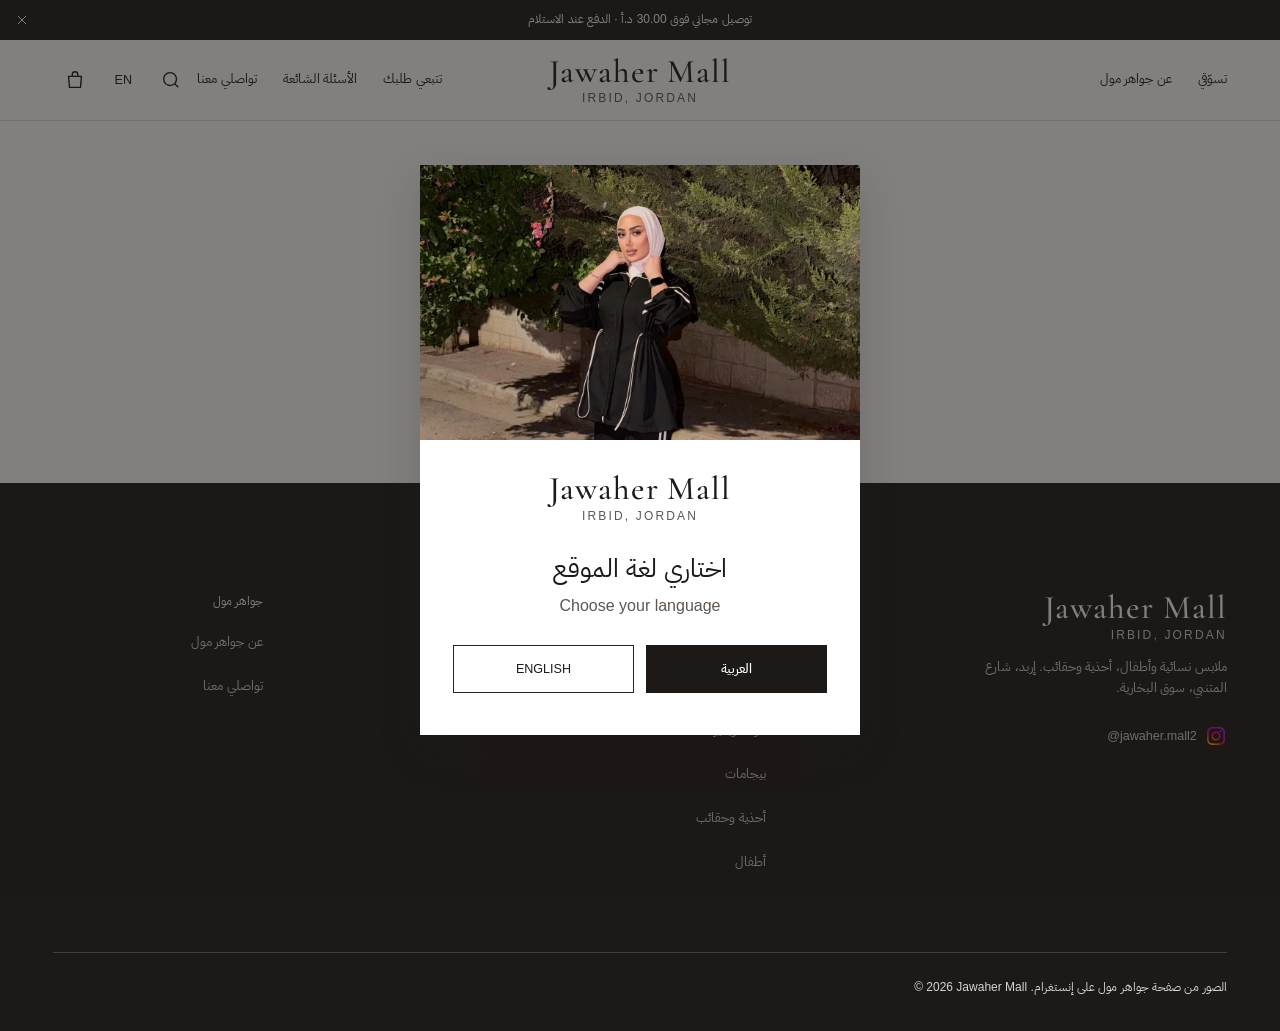
<file: product.html>
<!doctype html>
<html lang="ar" dir="rtl">
<head>
  <meta charset="utf-8">
  <meta name="viewport" content="width=device-width, initial-scale=1, viewport-fit=cover">
  <link rel="icon" href="assets/brand/favicon.svg" type="image/svg+xml">
  <link rel="apple-touch-icon" href="assets/brand/apple-touch-icon.png">
  <title>Jawaher Mall</title>
  <meta name="description" content="جواهر مول بإربد، سوق البخارية: ملابس نسائية وأطفال، بيجامات، أحذية وحقائب. توصيل لجميع أنحاء المملكة والدفع عند الاستلام.">
  <link rel="preconnect" href="https://fonts.googleapis.com">
  <link rel="preconnect" href="https://fonts.gstatic.com" crossorigin>
  <!-- Fonts load without holding up the page: the logo font (only the letters of "Jawaher Mall") and the Arabic text font -->
  <link rel="stylesheet" href="https://fonts.googleapis.com/css2?family=Cormorant+Garamond:wght@500&text=Jawaher%20Mall&display=swap" media="print" onload="this.media='all'">
  <link rel="stylesheet" href="https://fonts.googleapis.com/css2?family=IBM+Plex+Sans+Arabic:wght@300;400;500;600&display=swap" media="print" onload="this.media='all'">
  <noscript>
    <link rel="stylesheet" href="https://fonts.googleapis.com/css2?family=Cormorant+Garamond:wght@500&text=Jawaher%20Mall&display=swap">
    <link rel="stylesheet" href="https://fonts.googleapis.com/css2?family=IBM+Plex+Sans+Arabic:wght@300;400;500;600&display=swap">
  </noscript>
  <link rel="stylesheet" href="tokens/tokens.css">
  <link rel="stylesheet" href="css/base.css">
  <link rel="stylesheet" href="css/components.css">
  <link rel="stylesheet" href="css/pages.css">
  <link rel="stylesheet" href="css/effects.css">
  <!-- Hold the first paint until the whole page has been read and drawn by its scripts, so a page-to-page
       transition (effects.css) fades into the finished page, never an empty frame. No element has this id on purpose. -->
  <link rel="expect" href="#page-read" blocking="render">
</head>
<body>
  <!-- The header, page content and footer below are the Arabic site written out as plain HTML, so search
       engines and link previews that do not run JavaScript still see it. The scripts at the bottom redraw all
       of it (and switch language): change text in js/i18n.js, js/content.js and js/products.js, not here. -->
  <div id="site-header" class="site-head">
    <a class="skip-link" href="#main">انتقلي إلى المحتوى</a>
    <div class="announce"><div class="container announce__inner"><span class="announce__text"><span class="announce__msg">توصيل مجاني فوق 30.00 د.أ · الدفع عند الاستلام</span></span><button class="announce__close" type="button" data-close-announce="" aria-label="إغلاق"><svg class="icon" viewBox="0 0 24 24" aria-hidden="true"><path d="M6 6l12 12M18 6 6 18"></path></svg></button></div></div>
    <header class="header"><div class="container header__inner"><div class="header__corner header__corner--left"><button class="icon-btn" type="button" data-open-menu="" aria-label="القائمة" aria-controls="menu-drawer"><svg class="icon" viewBox="0 0 24 24" aria-hidden="true"><path d="M4 7h16M4 12h16M4 17h10"></path></svg></button><button class="lang-btn" type="button" data-lang-toggle="" aria-label="Switch to English">EN</button></div><div class="header__start"><nav class="nav" aria-label="تسوّقي"><ul class="nav__list"><li><a class="nav__link" href="shop.html">تسوّقي</a></li><li><a class="nav__link" href="about.html">عن جواهر مول</a></li></ul></nav></div><a class="wordmark" href="index.html" aria-label="Jawaher Mall">Jawaher Mall<small>Irbid, Jordan</small></a><div class="header__end"><nav class="nav" aria-label="معلومات"><ul class="nav__list"><li><a class="nav__link" href="track.html">تتبعي طلبك</a></li><li><a class="nav__link" href="help.html">الأسئلة الشائعة</a></li><li><a class="nav__link" href="contact.html">تواصلي معنا</a></li></ul></nav><a class="icon-btn only-desktop" href="shop.html?focus=search" aria-label="بحث"><svg class="icon" viewBox="0 0 24 24" aria-hidden="true"><circle cx="11" cy="11" r="7"></circle><path d="m20 20-4-4"></path></svg></a><button class="lang-btn" type="button" data-lang-toggle="" aria-label="Switch to English">EN</button><a class="icon-btn" href="bag.html" aria-label="السلة" data-bag-target="" data-open-bag="" aria-haspopup="dialog"><svg class="icon" viewBox="0 0 24 24" aria-hidden="true"><path d="M5 8h14l-1 12H6L5 8Z"></path><path d="M9 8V6a3 3 0 0 1 6 0v2"></path></svg><span class="count-badge" data-bag-count="" hidden="">0</span></a></div><div class="header__corner header__corner--right"><a class="icon-btn" href="shop.html?focus=search" aria-label="بحث"><svg class="icon" viewBox="0 0 24 24" aria-hidden="true"><circle cx="11" cy="11" r="7"></circle><path d="m20 20-4-4"></path></svg></a><a class="icon-btn" href="bag.html" aria-label="السلة" data-bag-target="" data-open-bag="" aria-haspopup="dialog"><svg class="icon" viewBox="0 0 24 24" aria-hidden="true"><path d="M5 8h14l-1 12H6L5 8Z"></path><path d="M9 8V6a3 3 0 0 1 6 0v2"></path></svg><span class="count-badge" data-bag-count="" hidden="">0</span></a></div></div></header>
    <dialog class="drawer" id="menu-drawer" aria-label="القائمة"><div class="drawer__head"><a class="wordmark" href="index.html">Jawaher Mall<small>Irbid, Jordan</small></a><button class="icon-btn" type="button" data-close-menu="" aria-label="إغلاق"><svg class="icon" viewBox="0 0 24 24" aria-hidden="true"><path d="M6 6l12 12M18 6 6 18"></path></svg></button></div><nav class="drawer__body" aria-label="القائمة"><div class="drawer__group"><p class="eyebrow">تسوّقي</p><a class="drawer__link" href="shop.html"><span>تسوّقي الكل</span><svg class="icon icon--flip" viewBox="0 0 24 24" aria-hidden="true"><path d="m9 6 6 6-6 6"></path></svg></a><a class="drawer__link" href="shop.html?cat=sets"><span>أطقم وترينينغ</span><svg class="icon icon--flip" viewBox="0 0 24 24" aria-hidden="true"><path d="m9 6 6 6-6 6"></path></svg></a><a class="drawer__link" href="shop.html?cat=outerwear"><span>جاكيتات ومعاطف</span><svg class="icon icon--flip" viewBox="0 0 24 24" aria-hidden="true"><path d="m9 6 6 6-6 6"></path></svg></a><a class="drawer__link" href="shop.html?cat=tops"><span>كنزات وبلايز</span><svg class="icon icon--flip" viewBox="0 0 24 24" aria-hidden="true"><path d="m9 6 6 6-6 6"></path></svg></a><a class="drawer__link" href="shop.html?cat=sleepwear"><span>بيجامات</span><svg class="icon icon--flip" viewBox="0 0 24 24" aria-hidden="true"><path d="m9 6 6 6-6 6"></path></svg></a><a class="drawer__link" href="shop.html?cat=shoes"><span>أحذية وحقائب</span><svg class="icon icon--flip" viewBox="0 0 24 24" aria-hidden="true"><path d="m9 6 6 6-6 6"></path></svg></a><a class="drawer__link" href="shop.html?cat=kids"><span>أطفال</span><svg class="icon icon--flip" viewBox="0 0 24 24" aria-hidden="true"><path d="m9 6 6 6-6 6"></path></svg></a></div><div class="drawer__group"><p class="eyebrow">معلومات</p><a class="drawer__link drawer__link--small" href="track.html"><svg class="icon" viewBox="0 0 24 24" aria-hidden="true"><path d="M3 6h11v10H3zM14 10h4l3 3v3h-7"></path><circle cx="7" cy="18" r="1.6"></circle><circle cx="17" cy="18" r="1.6"></circle></svg><span>تتبعي طلبك</span></a><a class="drawer__link drawer__link--small" href="help.html"><svg class="icon" viewBox="0 0 24 24" aria-hidden="true"><circle cx="12" cy="12" r="8.5"></circle><path d="M9.6 9.6a2.5 2.5 0 1 1 3.4 2.3c-.6.3-1 .8-1 1.5v.6M12 16.8v.4"></path></svg><span>الأسئلة الشائعة</span></a><a class="drawer__link drawer__link--small" href="about.html"><svg class="icon" viewBox="0 0 24 24" aria-hidden="true"><circle cx="12" cy="12" r="8.5"></circle><path d="M12 11v5.5M12 7.5v.5"></path></svg><span>عن جواهر مول</span></a><a class="drawer__link drawer__link--small" href="contact.html"><img class="icon icon--logo" src="assets/brand/instagram.svg" alt="" width="24" height="24"><span>تواصلي معنا</span></a></div></nav></dialog>
  </div>

  <main id="main" class="container">
    <nav aria-label="breadcrumb"><ol class="breadcrumb" id="breadcrumb"></ol></nav>

    <div class="pdp">
      <div class="gallery">
        <div class="gallery__thumbs" id="thumbs"></div>
        <div class="gallery__track" id="track" tabindex="0"></div>
        <div class="gallery__dots" id="dots" aria-hidden="true"></div>
      </div>

      <form class="buybox" id="buybox" novalidate>
        <div class="buybox__title">
          <p class="eyebrow" id="p-collection"></p>
          <h1 class="h1" id="p-name"></h1>
          <div class="buybox__meta">
            <p class="buybox__price" id="p-price"></p>
            <p class="stock" id="p-stock"></p>
            <a class="rating-link" id="p-rating" href="#reviews" hidden></a>
          </div>
        </div>

        <fieldset class="buybox__group">
          <legend class="buybox__label"><span data-i18n="colorLabel"></span><strong id="p-color-name"></strong></legend>
          <div class="options" id="p-colors"></div>
        </fieldset>

        <fieldset class="buybox__group">
          <legend class="buybox__label"><span data-i18n="sizeLabel"></span><strong id="p-size-name"></strong></legend>
          <div class="options" id="p-sizes"></div>
          <p class="field__error" id="size-error" role="alert"></p>
          <!-- Size help, side by side: the advisor and the size chart -->
          <div class="buybox__help">
            <button class="fit-trigger" type="button" id="fit-open" aria-haspopup="dialog"></button>
            <button class="link" type="button" id="size-guide-link" data-i18n="sizeGuide" aria-haspopup="dialog"></button>
          </div>
        </fieldset>

        <p class="buy-note" id="buy-note"></p>

        <div class="buybox__cta" id="main-cta">
          <!-- Shows once this colour and size is in the bag, and changes how many are in it -->
          <div class="qty" id="p-qty-box" data-i18n-aria="qtyLabel" hidden>
            <button type="button" data-qty="-1" data-i18n-aria="decrease">−</button>
            <output id="p-qty" aria-live="polite">1</output>
            <button type="button" data-qty="1" data-i18n-aria="increase">+</button>
          </div>
          <button class="btn btn--primary btn--block" type="submit" data-i18n="addToBag"></button>
        </div>
        <button class="btn btn--secondary btn--block" type="button" id="buy-now" data-i18n="buyNow"></button>

        <div class="accordion">
          <details open>
            <summary data-i18n="details"></summary>
            <div class="accordion__body" id="p-details"></div>
          </details>
          <details>
            <summary data-i18n="deliveryInfo"></summary>
            <div class="accordion__body" id="p-delivery"></div>
          </details>
          <details>
            <summary data-i18n="exchangeInfo"></summary>
            <div class="accordion__body" id="p-exchange"></div>
          </details>
        </div>
      </form>
    </div>

    <!-- Approved customer reviews (hidden until there are some) -->
    <section class="section reviews" id="reviews" aria-labelledby="reviews-title" hidden></section>

    <section class="section" aria-labelledby="also-title">
      <div class="section-head"><h2 class="h2" id="also-title" data-i18n="alsoLike"></h2></div>
      <div class="rail" id="also"></div>
    </section>
  </main>

  <div class="sticky-buy" id="sticky-buy" aria-hidden="true">
    <div class="sticky-buy__info"><strong id="sticky-name"></strong><span id="sticky-price"></span></div>
    <button class="btn btn--primary" type="button" id="sticky-add" tabindex="-1" data-i18n="addToBag"></button>
  </div>

  <div id="site-footer">
    <footer class="footer"><div class="container"><div class="footer__grid"><div class="footer__brand"><a class="wordmark" href="index.html">Jawaher Mall<small>Irbid, Jordan</small></a><p>ملابس نسائية وأطفال، أحذية وحقائب. إربد، شارع المتنبي، سوق البخارية.</p><ul class="footer__links"><li><a href="https://www.instagram.com/jawaher.mall2/" target="_blank" rel="noopener"><img class="icon icon--logo" src="assets/brand/instagram.svg" alt="" width="24" height="24"><span class="handle" dir="ltr">@jawaher.mall2</span></a></li></ul></div><div><p class="footer__title">تسوّقي</p><ul class="footer__links"><li><a href="shop.html?cat=sets">أطقم وترينينغ</a></li><li><a href="shop.html?cat=outerwear">جاكيتات ومعاطف</a></li><li><a href="shop.html?cat=tops">كنزات وبلايز</a></li><li><a href="shop.html?cat=sleepwear">بيجامات</a></li><li><a href="shop.html?cat=shoes">أحذية وحقائب</a></li><li><a href="shop.html?cat=kids">أطفال</a></li></ul></div><div><p class="footer__title">مساعدة</p><ul class="footer__links"><li><a href="track.html">تتبعي طلبك</a></li><li><a href="help.html">الأسئلة الشائعة</a></li></ul></div><div><p class="footer__title">جواهر مول</p><ul class="footer__links"><li><a href="about.html">عن جواهر مول</a></li><li><a href="contact.html">تواصلي معنا</a></li></ul></div></div><div class="footer__bottom"><p>الصور من صفحة جواهر مول على إنستغرام. <bdi dir="ltr">© 2026 Jawaher Mall</bdi></p></div></div></footer>
  </div>

  <script src="js/config.js"></script>
  <script src="js/i18n.js"></script>
  <script src="js/content.js"></script>
  <script src="js/products.js"></script>
  <script src="js/tones.js"></script>
  <script src="js/store.js"></script>
  <script src="js/api.js"></script>
  <script src="js/ui.js"></script>
  <script src="js/cart.js"></script>
  <script src="js/effects.js"></script>
  <script src="js/fit.js"></script>
  <script src="js/product.js"></script>
</body>
</html>
</file>
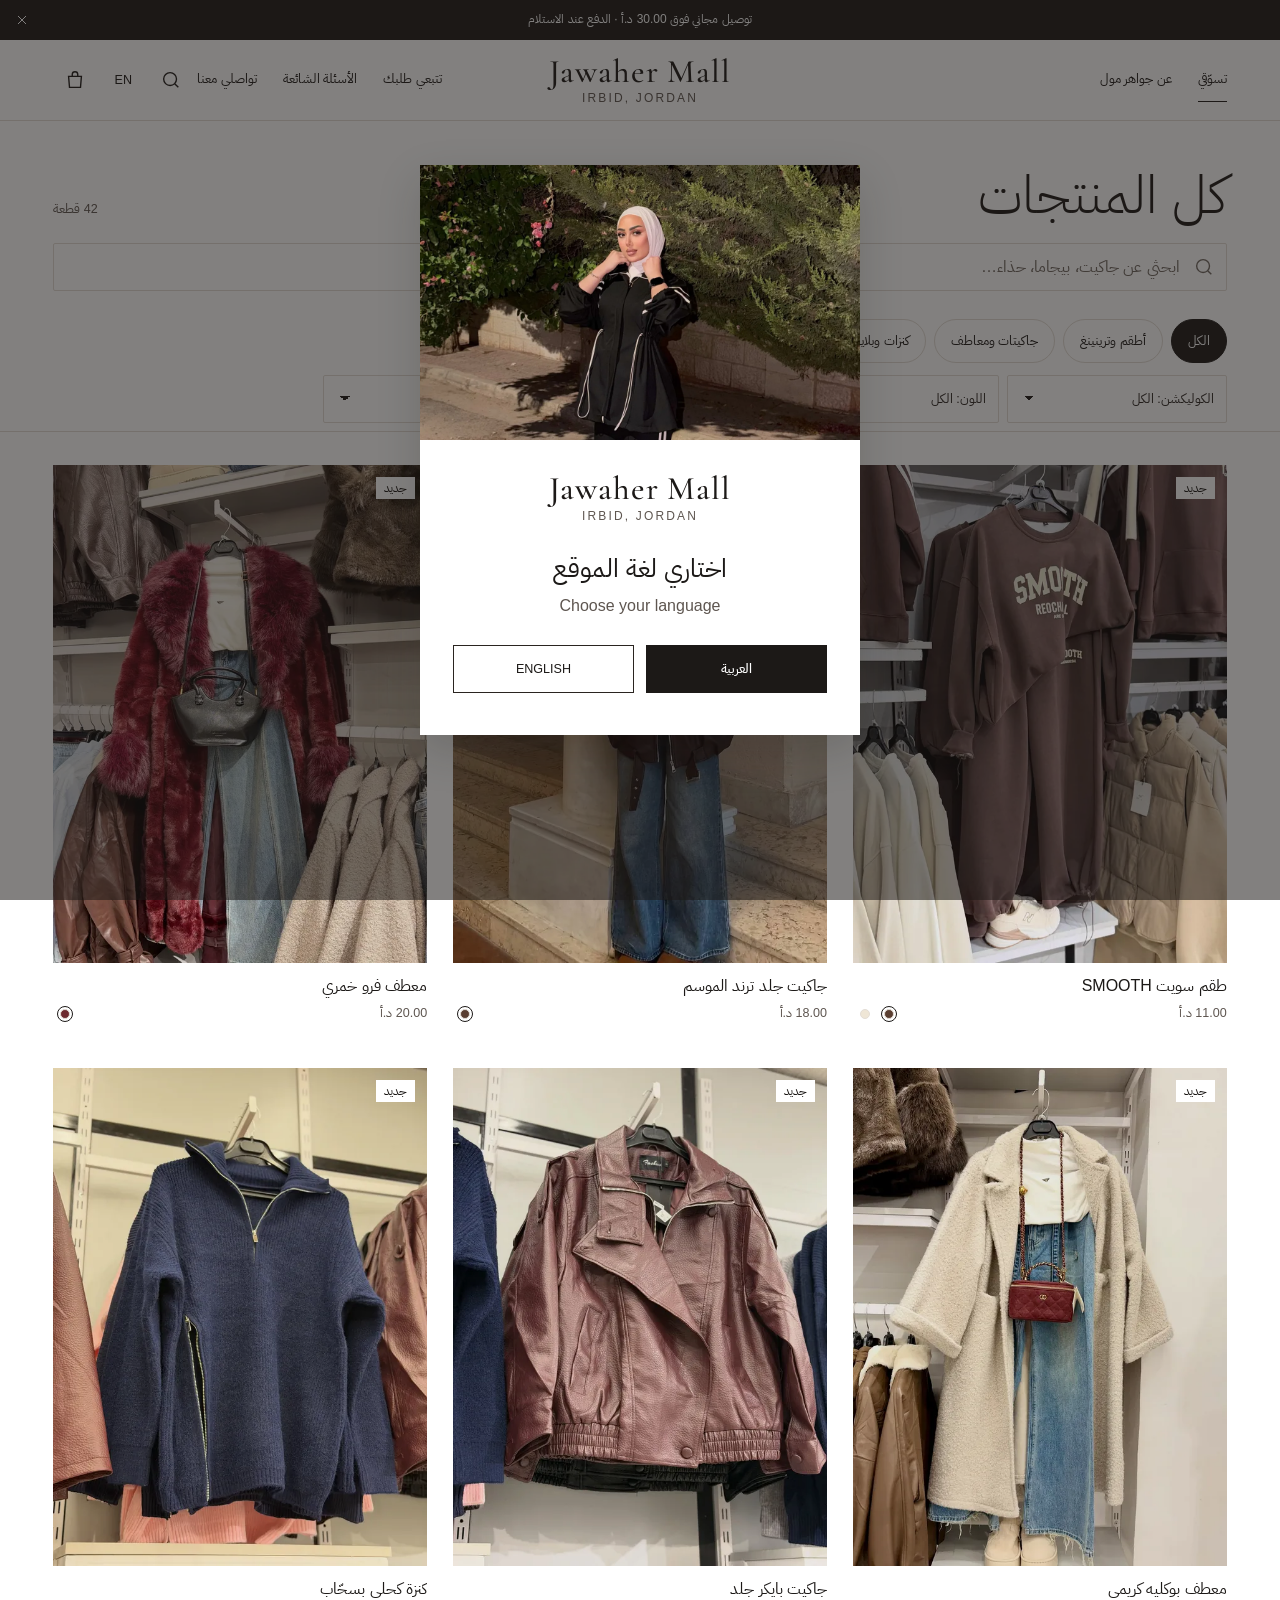
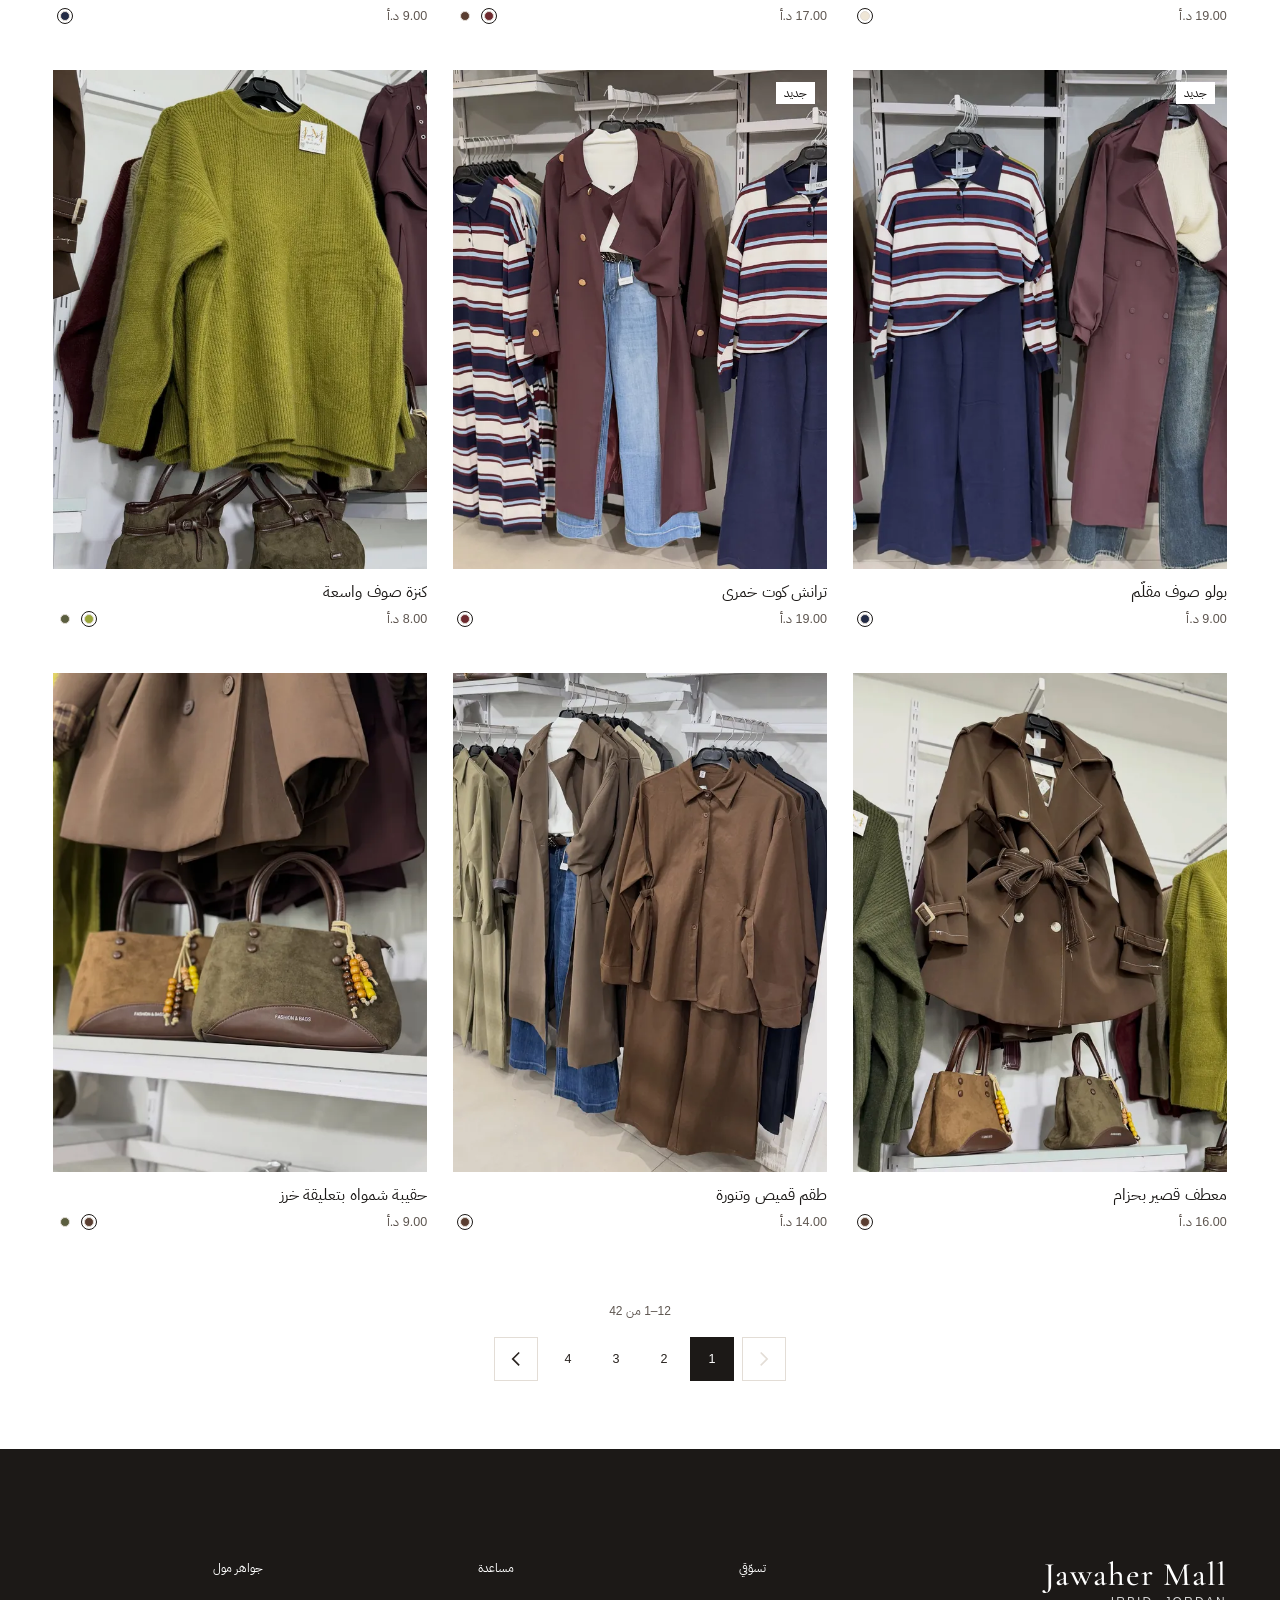
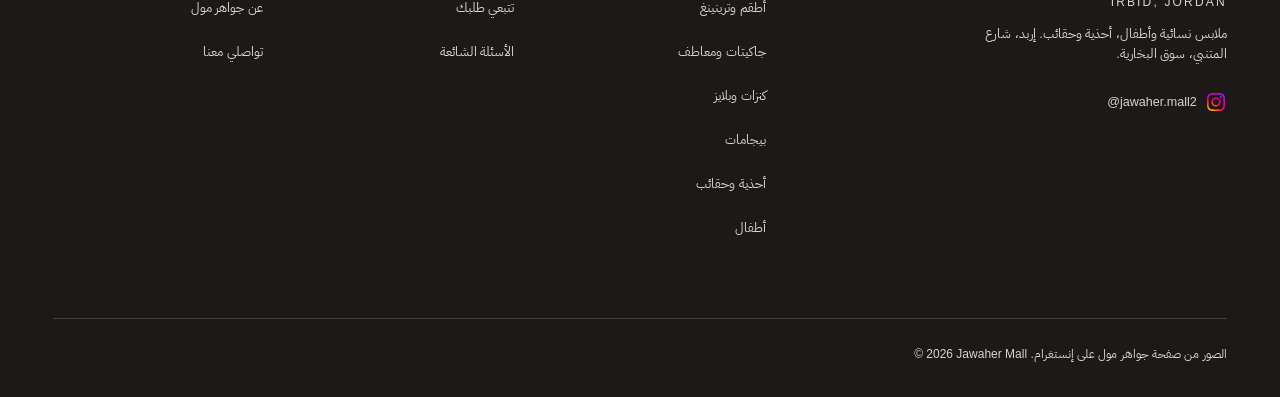
<file: shop.html>
<!doctype html>
<html lang="ar" dir="rtl">
<head>
  <meta charset="utf-8">
  <meta name="viewport" content="width=device-width, initial-scale=1, viewport-fit=cover">
  <link rel="icon" href="assets/brand/favicon.svg" type="image/svg+xml">
  <link rel="apple-touch-icon" href="assets/brand/apple-touch-icon.png">
  <title>تسوّقي · Jawaher Mall</title>
  <meta name="description" content="تسوّقي من جواهر مول: أطقم وترينينغ، جاكيتات، كنزات، بيجامات، أحذية وحقائب وملابس أطفال. توصيل لكل الأردن والدفع عند الاستلام." data-i18n-content="metaShop">
  <link rel="preconnect" href="https://fonts.googleapis.com">
  <link rel="preconnect" href="https://fonts.gstatic.com" crossorigin>
  <!-- Fonts load without holding up the page: the logo font (only the letters of "Jawaher Mall") and the Arabic text font -->
  <link rel="stylesheet" href="https://fonts.googleapis.com/css2?family=Cormorant+Garamond:wght@500&text=Jawaher%20Mall&display=swap" media="print" onload="this.media='all'">
  <link rel="stylesheet" href="https://fonts.googleapis.com/css2?family=IBM+Plex+Sans+Arabic:wght@300;400;500;600&display=swap" media="print" onload="this.media='all'">
  <noscript>
    <link rel="stylesheet" href="https://fonts.googleapis.com/css2?family=Cormorant+Garamond:wght@500&text=Jawaher%20Mall&display=swap">
    <link rel="stylesheet" href="https://fonts.googleapis.com/css2?family=IBM+Plex+Sans+Arabic:wght@300;400;500;600&display=swap">
  </noscript>
  <link rel="stylesheet" href="tokens/tokens.css">
  <link rel="stylesheet" href="css/base.css">
  <link rel="stylesheet" href="css/components.css">
  <link rel="stylesheet" href="css/pages.css">
  <link rel="stylesheet" href="css/effects.css">
  <!-- Hold the first paint until the whole page has been read and drawn by its scripts, so a page-to-page
       transition (effects.css) fades into the finished page, never an empty frame. No element has this id on purpose. -->
  <link rel="expect" href="#page-read" blocking="render">
</head>
<body>
  <!-- The header, page content and footer below are the Arabic site written out as plain HTML, so search
       engines and link previews that do not run JavaScript still see it. The scripts at the bottom redraw all
       of it (and switch language): change text in js/i18n.js, js/content.js and js/products.js, not here. -->
  <div id="site-header" class="site-head">
    <a class="skip-link" href="#main">انتقلي إلى المحتوى</a>
    <div class="announce"><div class="container announce__inner"><span class="announce__text"><span class="announce__msg">توصيل مجاني فوق 30.00 د.أ · الدفع عند الاستلام</span></span><button class="announce__close" type="button" data-close-announce="" aria-label="إغلاق"><svg class="icon" viewBox="0 0 24 24" aria-hidden="true"><path d="M6 6l12 12M18 6 6 18"></path></svg></button></div></div>
    <header class="header"><div class="container header__inner"><div class="header__corner header__corner--left"><button class="icon-btn" type="button" data-open-menu="" aria-label="القائمة" aria-controls="menu-drawer"><svg class="icon" viewBox="0 0 24 24" aria-hidden="true"><path d="M4 7h16M4 12h16M4 17h10"></path></svg></button><button class="lang-btn" type="button" data-lang-toggle="" aria-label="Switch to English">EN</button></div><div class="header__start"><nav class="nav" aria-label="تسوّقي"><ul class="nav__list"><li><a class="nav__link" href="shop.html" aria-current="page">تسوّقي</a></li><li><a class="nav__link" href="about.html">عن جواهر مول</a></li></ul></nav></div><a class="wordmark" href="index.html" aria-label="Jawaher Mall">Jawaher Mall<small>Irbid, Jordan</small></a><div class="header__end"><nav class="nav" aria-label="معلومات"><ul class="nav__list"><li><a class="nav__link" href="track.html">تتبعي طلبك</a></li><li><a class="nav__link" href="help.html">الأسئلة الشائعة</a></li><li><a class="nav__link" href="contact.html">تواصلي معنا</a></li></ul></nav><a class="icon-btn only-desktop" href="shop.html?focus=search" aria-label="بحث"><svg class="icon" viewBox="0 0 24 24" aria-hidden="true"><circle cx="11" cy="11" r="7"></circle><path d="m20 20-4-4"></path></svg></a><button class="lang-btn" type="button" data-lang-toggle="" aria-label="Switch to English">EN</button><a class="icon-btn" href="bag.html" aria-label="السلة" data-bag-target="" data-open-bag="" aria-haspopup="dialog"><svg class="icon" viewBox="0 0 24 24" aria-hidden="true"><path d="M5 8h14l-1 12H6L5 8Z"></path><path d="M9 8V6a3 3 0 0 1 6 0v2"></path></svg><span class="count-badge" data-bag-count="" hidden="">0</span></a></div><div class="header__corner header__corner--right"><a class="icon-btn" href="shop.html?focus=search" aria-label="بحث"><svg class="icon" viewBox="0 0 24 24" aria-hidden="true"><circle cx="11" cy="11" r="7"></circle><path d="m20 20-4-4"></path></svg></a><a class="icon-btn" href="bag.html" aria-label="السلة" data-bag-target="" data-open-bag="" aria-haspopup="dialog"><svg class="icon" viewBox="0 0 24 24" aria-hidden="true"><path d="M5 8h14l-1 12H6L5 8Z"></path><path d="M9 8V6a3 3 0 0 1 6 0v2"></path></svg><span class="count-badge" data-bag-count="" hidden="">0</span></a></div></div></header>
    <dialog class="drawer" id="menu-drawer" aria-label="القائمة"><div class="drawer__head"><a class="wordmark" href="index.html">Jawaher Mall<small>Irbid, Jordan</small></a><button class="icon-btn" type="button" data-close-menu="" aria-label="إغلاق"><svg class="icon" viewBox="0 0 24 24" aria-hidden="true"><path d="M6 6l12 12M18 6 6 18"></path></svg></button></div><nav class="drawer__body" aria-label="القائمة"><div class="drawer__group"><p class="eyebrow">تسوّقي</p><a class="drawer__link" href="shop.html" aria-current="page"><span>تسوّقي الكل</span><svg class="icon icon--flip" viewBox="0 0 24 24" aria-hidden="true"><path d="m9 6 6 6-6 6"></path></svg></a><a class="drawer__link" href="shop.html?cat=sets"><span>أطقم وترينينغ</span><svg class="icon icon--flip" viewBox="0 0 24 24" aria-hidden="true"><path d="m9 6 6 6-6 6"></path></svg></a><a class="drawer__link" href="shop.html?cat=outerwear"><span>جاكيتات ومعاطف</span><svg class="icon icon--flip" viewBox="0 0 24 24" aria-hidden="true"><path d="m9 6 6 6-6 6"></path></svg></a><a class="drawer__link" href="shop.html?cat=tops"><span>كنزات وبلايز</span><svg class="icon icon--flip" viewBox="0 0 24 24" aria-hidden="true"><path d="m9 6 6 6-6 6"></path></svg></a><a class="drawer__link" href="shop.html?cat=sleepwear"><span>بيجامات</span><svg class="icon icon--flip" viewBox="0 0 24 24" aria-hidden="true"><path d="m9 6 6 6-6 6"></path></svg></a><a class="drawer__link" href="shop.html?cat=shoes"><span>أحذية وحقائب</span><svg class="icon icon--flip" viewBox="0 0 24 24" aria-hidden="true"><path d="m9 6 6 6-6 6"></path></svg></a><a class="drawer__link" href="shop.html?cat=kids"><span>أطفال</span><svg class="icon icon--flip" viewBox="0 0 24 24" aria-hidden="true"><path d="m9 6 6 6-6 6"></path></svg></a></div><div class="drawer__group"><p class="eyebrow">معلومات</p><a class="drawer__link drawer__link--small" href="track.html"><svg class="icon" viewBox="0 0 24 24" aria-hidden="true"><path d="M3 6h11v10H3zM14 10h4l3 3v3h-7"></path><circle cx="7" cy="18" r="1.6"></circle><circle cx="17" cy="18" r="1.6"></circle></svg><span>تتبعي طلبك</span></a><a class="drawer__link drawer__link--small" href="help.html"><svg class="icon" viewBox="0 0 24 24" aria-hidden="true"><circle cx="12" cy="12" r="8.5"></circle><path d="M9.6 9.6a2.5 2.5 0 1 1 3.4 2.3c-.6.3-1 .8-1 1.5v.6M12 16.8v.4"></path></svg><span>الأسئلة الشائعة</span></a><a class="drawer__link drawer__link--small" href="about.html"><svg class="icon" viewBox="0 0 24 24" aria-hidden="true"><circle cx="12" cy="12" r="8.5"></circle><path d="M12 11v5.5M12 7.5v.5"></path></svg><span>عن جواهر مول</span></a><a class="drawer__link drawer__link--small" href="contact.html"><img class="icon icon--logo" src="assets/brand/instagram.svg" alt="" width="24" height="24"><span>تواصلي معنا</span></a></div></nav></dialog>
  </div>

  <main id="main">
    <div class="container shop-head">
      <div class="shop-head__row">
        <h1 class="h1" id="shop-title">كل المنتجات</h1>
        <p class="result-count" id="result-count" aria-live="polite">42 قطعة</p>
      </div>
      <div class="search">
        <svg class="icon" viewBox="0 0 24 24" aria-hidden="true"><circle cx="11" cy="11" r="7"></circle><path d="m20 20-4-4"></path></svg>
        <label class="sr-only" for="search-input" data-i18n="search">بحث</label>
        <input class="input" id="search-input" type="search" autocomplete="off" data-i18n-placeholder="searchPlaceholder" placeholder="ابحثي عن جاكيت، بيجاما، حذاء…">
      </div>
    </div>

    <div class="filters">
      <div class="container">
        <div class="filters__bar">
          <button class="chip filters__toggle" type="button" id="filters-toggle" aria-expanded="false" aria-controls="filters-panel"><svg class="icon" viewBox="0 0 24 24" aria-hidden="true"><path d="M4 7h10M18 7h2M4 17h4M12 17h8"></path><circle cx="16" cy="7" r="2"></circle><circle cx="10" cy="17" r="2"></circle></svg><span>الفلاتر</span></button>
          <div class="chips" id="category-chips" role="group" aria-label="تسوّقي"><button class="chip" type="button" data-cat="" aria-pressed="true">الكل</button><button class="chip" type="button" data-cat="sets" aria-pressed="false">أطقم وترينينغ</button><button class="chip" type="button" data-cat="outerwear" aria-pressed="false">جاكيتات ومعاطف</button><button class="chip" type="button" data-cat="tops" aria-pressed="false">كنزات وبلايز</button><button class="chip" type="button" data-cat="sleepwear" aria-pressed="false">بيجامات</button><button class="chip" type="button" data-cat="shoes" aria-pressed="false">أحذية وحقائب</button><button class="chip" type="button" data-cat="kids" aria-pressed="false">أطفال</button></div>
        </div>
        <div class="filters__row" id="filters-panel">
          <label class="sr-only" for="f-collection" data-i18n="filterCollection">الكوليكشن</label>
          <select class="select" id="f-collection"><option value="">الكوليكشن: الكل</option><option value="espresso">الكوليكشن: إسبريسو</option><option value="winter">الكوليكشن: شتاء ٢٠٢٦</option><option value="browngreen">الكوليكشن: بني وأخضر</option><option value="pyjama">الكوليكشن: بيجامات الشتا</option><option value="shoes">الكوليكشن: أحذية وحقائب</option><option value="kids">الكوليكشن: كوليكشن الأطفال</option><option value="essentials">الكوليكشن: الأساسيات</option></select>
          <label class="sr-only" for="f-color" data-i18n="filterColor">اللون</label>
          <select class="select" id="f-color"><option value="">اللون: الكل</option><option value="brown">اللون: بني</option><option value="cream">اللون: كريمي</option><option value="burgundy">اللون: خمري</option><option value="navy">اللون: كحلي</option><option value="pistachio">اللون: فستقي</option><option value="olive">اللون: زيتي</option><option value="beige">اللون: بيج</option><option value="black">اللون: أسود</option><option value="pink">اللون: زهري</option><option value="lightbeige">اللون: بيج فاتح</option><option value="grey">اللون: رمادي</option><option value="red">اللون: أحمر</option><option value="white">اللون: أبيض</option><option value="offwhite">اللون: أوف وايت</option><option value="mint">اللون: نعناعي</option><option value="mocha">اللون: موكا</option><option value="skyblue">اللون: أزرق سماوي</option><option value="yellow">اللون: أصفر</option></select>
          <label class="sr-only" for="f-size" data-i18n="filterSize">المقاس</label>
          <select class="select" id="f-size"><option value="">المقاس: الكل</option><option value="1">المقاس: ١</option><option value="2">المقاس: ٢</option><option value="free">المقاس: فري سايز</option><option value="one">المقاس: مقاس واحد</option><option value="36">المقاس: 36</option><option value="37">المقاس: 37</option><option value="38">المقاس: 38</option><option value="39">المقاس: 39</option><option value="40">المقاس: 40</option><option value="41">المقاس: 41</option><option value="y2">المقاس: ٢–٣ سنوات</option><option value="y4">المقاس: ٤–٥ سنوات</option><option value="y6">المقاس: ٦–٧ سنوات</option><option value="y8">المقاس: ٨–٩ سنوات</option><option value="28">المقاس: 28</option><option value="30">المقاس: 30</option><option value="32">المقاس: 32</option><option value="34">المقاس: 34</option></select>
          <label class="sr-only" for="f-sort" data-i18n="sortLabel">الترتيب</label>
          <select class="select" id="f-sort"><option value="new" selected="">الترتيب: الأحدث</option><option value="priceAsc">الترتيب: السعر: من الأقل</option><option value="priceDesc">الترتيب: السعر: من الأعلى</option></select>
          <button class="btn btn--primary filters__done" type="button" id="filters-done">عرض 42 قطعة</button>
        </div>
      </div>
    </div>

    <div class="container" id="results">
      <div class="applied" id="applied" hidden=""></div>
      <div class="product-grid shop-grid" id="grid"><article class="card" data-id="smooth-set" data-color="brown"><div class="card__media"><div class="card__badges"><span class="badge">جديد</span></div><img class="card__img" src="assets/products/smooth-set-brown-1.webp" srcset="assets/products/sm/smooth-set-brown-1.webp 600w, assets/products/smooth-set-brown-1.webp 900w" sizes="(min-width: 1400px) 25vw, (min-width: 768px) 33vw, 50vw" style="--tone-a: #5f504f; --tone-b: #8e7e74" alt="طقم سويت SMOOTH" loading="lazy" decoding="async" width="900" height="1200"><button class="btn btn--light card__quick" type="button" data-quick="smooth-set">نظرة سريعة</button></div><div class="card__body"><h2 class="card__name"><a href="product.html?id=smooth-set&amp;color=brown">طقم سويت SMOOTH</a></h2><div class="card__meta"><span class="card__price">11.00 د.أ</span><span class="card__dots" role="group" aria-label="اللون"><button class="swatch-btn" type="button" data-swatch="brown" aria-pressed="true" aria-label="عرض اللون بني" title="بني"><span class="dot" style="background: var(--swatch-brown)"></span></button><button class="swatch-btn" type="button" data-swatch="cream" aria-pressed="false" aria-label="عرض اللون كريمي" title="كريمي"><span class="dot" style="background: var(--swatch-cream)"></span></button></span></div></div></article><article class="card" data-id="leather-jacket" data-color="brown"><div class="card__media"><div class="card__badges"><span class="badge">جديد</span></div><img class="card__img" src="assets/products/leather-jacket-brown-1.webp" srcset="assets/products/sm/leather-jacket-brown-1.webp 600w, assets/products/leather-jacket-brown-1.webp 900w" sizes="(min-width: 1400px) 25vw, (min-width: 768px) 33vw, 50vw" style="--tone-a: #6e5f54; --tone-b: #746658" alt="جاكيت جلد ترند الموسم" loading="lazy" decoding="async" width="900" height="1200"><button class="btn btn--light card__quick" type="button" data-quick="leather-jacket">نظرة سريعة</button></div><div class="card__body"><h2 class="card__name"><a href="product.html?id=leather-jacket&amp;color=brown">جاكيت جلد ترند الموسم</a></h2><div class="card__meta"><span class="card__price">18.00 د.أ</span><span class="card__dots" role="group" aria-label="اللون"><button class="swatch-btn" type="button" data-swatch="brown" aria-pressed="true" aria-label="عرض اللون بني" title="بني"><span class="dot" style="background: var(--swatch-brown)"></span></button></span></div></div></article><article class="card" data-id="fur-coat" data-color="burgundy"><div class="card__media"><div class="card__badges"><span class="badge">جديد</span></div><img class="card__img" src="assets/products/fur-coat-burgundy-1.webp" srcset="assets/products/sm/fur-coat-burgundy-1.webp 600w, assets/products/fur-coat-burgundy-1.webp 900w" sizes="(min-width: 1400px) 25vw, (min-width: 768px) 33vw, 50vw" style="--tone-a: #6d544f; --tone-b: #816864" alt="معطف فرو خمري" loading="lazy" decoding="async" width="900" height="1200"><button class="btn btn--light card__quick" type="button" data-quick="fur-coat">نظرة سريعة</button></div><div class="card__body"><h2 class="card__name"><a href="product.html?id=fur-coat&amp;color=burgundy">معطف فرو خمري</a></h2><div class="card__meta"><span class="card__price">20.00 د.أ</span><span class="card__dots" role="group" aria-label="اللون"><button class="swatch-btn" type="button" data-swatch="burgundy" aria-pressed="true" aria-label="عرض اللون خمري" title="خمري"><span class="dot" style="background: var(--swatch-burgundy)"></span></button></span></div></div></article><article class="card" data-id="boucle-coat" data-color="cream"><div class="card__media"><div class="card__badges"><span class="badge">جديد</span></div><img class="card__img" src="assets/products/boucle-coat-cream-1.webp" srcset="assets/products/sm/boucle-coat-cream-1.webp 600w, assets/products/boucle-coat-cream-1.webp 900w" sizes="(min-width: 1400px) 25vw, (min-width: 768px) 33vw, 50vw" style="--tone-a: #a19587; --tone-b: #998f81" alt="معطف بوكليه كريمي" loading="lazy" decoding="async" width="900" height="1200"><button class="btn btn--light card__quick" type="button" data-quick="boucle-coat">نظرة سريعة</button></div><div class="card__body"><h2 class="card__name"><a href="product.html?id=boucle-coat&amp;color=cream">معطف بوكليه كريمي</a></h2><div class="card__meta"><span class="card__price">19.00 د.أ</span><span class="card__dots" role="group" aria-label="اللون"><button class="swatch-btn" type="button" data-swatch="cream" aria-pressed="true" aria-label="عرض اللون كريمي" title="كريمي"><span class="dot" style="background: var(--swatch-cream)"></span></button></span></div></div></article><article class="card" data-id="biker-jacket" data-color="burgundy"><div class="card__media"><div class="card__badges"><span class="badge">جديد</span></div><img class="card__img" src="assets/products/biker-jacket-burgundy-1.webp" srcset="assets/products/sm/biker-jacket-burgundy-1.webp 600w, assets/products/biker-jacket-burgundy-1.webp 900w" sizes="(min-width: 1400px) 25vw, (min-width: 768px) 33vw, 50vw" style="--tone-a: #94857c; --tone-b: #715f5c" alt="جاكيت بايكر جلد" loading="lazy" decoding="async" width="900" height="1200"><button class="btn btn--light card__quick" type="button" data-quick="biker-jacket">نظرة سريعة</button></div><div class="card__body"><h2 class="card__name"><a href="product.html?id=biker-jacket&amp;color=burgundy">جاكيت بايكر جلد</a></h2><div class="card__meta"><span class="card__price">17.00 د.أ</span><span class="card__dots" role="group" aria-label="اللون"><button class="swatch-btn" type="button" data-swatch="burgundy" aria-pressed="true" aria-label="عرض اللون خمري" title="خمري"><span class="dot" style="background: var(--swatch-burgundy)"></span></button><button class="swatch-btn" type="button" data-swatch="brown" aria-pressed="false" aria-label="عرض اللون بني" title="بني"><span class="dot" style="background: var(--swatch-brown)"></span></button></span></div></div></article><article class="card" data-id="navy-half-zip" data-color="navy"><div class="card__media"><div class="card__badges"><span class="badge">جديد</span></div><img class="card__img" src="assets/products/navy-half-zip-navy-1.webp" srcset="assets/products/sm/navy-half-zip-navy-1.webp 600w, assets/products/navy-half-zip-navy-1.webp 900w" sizes="(min-width: 1400px) 25vw, (min-width: 768px) 33vw, 50vw" style="--tone-a: #8b8172; --tone-b: #625351" alt="كنزة كحلي بسحّاب" loading="lazy" decoding="async" width="900" height="1200"><button class="btn btn--light card__quick" type="button" data-quick="navy-half-zip">نظرة سريعة</button></div><div class="card__body"><h2 class="card__name"><a href="product.html?id=navy-half-zip&amp;color=navy">كنزة كحلي بسحّاب</a></h2><div class="card__meta"><span class="card__price">9.00 د.أ</span><span class="card__dots" role="group" aria-label="اللون"><button class="swatch-btn" type="button" data-swatch="navy" aria-pressed="true" aria-label="عرض اللون كحلي" title="كحلي"><span class="dot" style="background: var(--swatch-navy)"></span></button></span></div></div></article><article class="card" data-id="striped-polo" data-color="navy"><div class="card__media"><div class="card__badges"><span class="badge">جديد</span></div><img class="card__img" src="assets/products/striped-polo-navy-1.webp" srcset="assets/products/sm/striped-polo-navy-1.webp 600w, assets/products/striped-polo-navy-1.webp 900w" sizes="(min-width: 1400px) 25vw, (min-width: 768px) 33vw, 50vw" style="--tone-a: #736a6f; --tone-b: #504a58" alt="بولو صوف مقلّم" loading="lazy" decoding="async" width="900" height="1200"><button class="btn btn--light card__quick" type="button" data-quick="striped-polo">نظرة سريعة</button></div><div class="card__body"><h2 class="card__name"><a href="product.html?id=striped-polo&amp;color=navy">بولو صوف مقلّم</a></h2><div class="card__meta"><span class="card__price">9.00 د.أ</span><span class="card__dots" role="group" aria-label="اللون"><button class="swatch-btn" type="button" data-swatch="navy" aria-pressed="true" aria-label="عرض اللون كحلي" title="كحلي"><span class="dot" style="background: var(--swatch-navy)"></span></button></span></div></div></article><article class="card" data-id="trench-coat" data-color="burgundy"><div class="card__media"><div class="card__badges"><span class="badge">جديد</span></div><img class="card__img" src="assets/products/trench-coat-burgundy-1.webp" srcset="assets/products/sm/trench-coat-burgundy-1.webp 600w, assets/products/trench-coat-burgundy-1.webp 900w" sizes="(min-width: 1400px) 25vw, (min-width: 768px) 33vw, 50vw" style="--tone-a: #746768; --tone-b: #655d6a" alt="ترانش كوت خمري" loading="lazy" decoding="async" width="900" height="1200"><button class="btn btn--light card__quick" type="button" data-quick="trench-coat">نظرة سريعة</button></div><div class="card__body"><h2 class="card__name"><a href="product.html?id=trench-coat&amp;color=burgundy">ترانش كوت خمري</a></h2><div class="card__meta"><span class="card__price">19.00 د.أ</span><span class="card__dots" role="group" aria-label="اللون"><button class="swatch-btn" type="button" data-swatch="burgundy" aria-pressed="true" aria-label="عرض اللون خمري" title="خمري"><span class="dot" style="background: var(--swatch-burgundy)"></span></button></span></div></div></article><article class="card" data-id="chunky-sweater" data-color="pistachio"><div class="card__media"><img class="card__img" src="assets/products/chunky-sweater-pistachio-1.webp" srcset="assets/products/sm/chunky-sweater-pistachio-1.webp 600w, assets/products/chunky-sweater-pistachio-1.webp 900w" sizes="(min-width: 1400px) 25vw, (min-width: 768px) 33vw, 50vw" style="--tone-a: #80784b; --tone-b: #6d6744" alt="كنزة صوف واسعة" loading="lazy" decoding="async" width="900" height="1200"><button class="btn btn--light card__quick" type="button" data-quick="chunky-sweater">نظرة سريعة</button></div><div class="card__body"><h2 class="card__name"><a href="product.html?id=chunky-sweater&amp;color=pistachio">كنزة صوف واسعة</a></h2><div class="card__meta"><span class="card__price">8.00 د.أ</span><span class="card__dots" role="group" aria-label="اللون"><button class="swatch-btn" type="button" data-swatch="pistachio" aria-pressed="true" aria-label="عرض اللون فستقي" title="فستقي"><span class="dot" style="background: var(--swatch-pistachio)"></span></button><button class="swatch-btn" type="button" data-swatch="olive" aria-pressed="false" aria-label="عرض اللون زيتي" title="زيتي"><span class="dot" style="background: var(--swatch-olive)"></span></button></span></div></div></article><article class="card" data-id="belted-short-coat" data-color="brown"><div class="card__media"><img class="card__img" src="assets/products/belted-short-coat-brown-1.webp" srcset="assets/products/sm/belted-short-coat-brown-1.webp 600w, assets/products/belted-short-coat-brown-1.webp 900w" sizes="(min-width: 1400px) 25vw, (min-width: 768px) 33vw, 50vw" style="--tone-a: #8f8778; --tone-b: #6d634e" alt="معطف قصير بحزام" loading="lazy" decoding="async" width="900" height="1200"><button class="btn btn--light card__quick" type="button" data-quick="belted-short-coat">نظرة سريعة</button></div><div class="card__body"><h2 class="card__name"><a href="product.html?id=belted-short-coat&amp;color=brown">معطف قصير بحزام</a></h2><div class="card__meta"><span class="card__price">16.00 د.أ</span><span class="card__dots" role="group" aria-label="اللون"><button class="swatch-btn" type="button" data-swatch="brown" aria-pressed="true" aria-label="عرض اللون بني" title="بني"><span class="dot" style="background: var(--swatch-brown)"></span></button></span></div></div></article><article class="card" data-id="shirt-skirt-set" data-color="brown"><div class="card__media"><img class="card__img" src="assets/products/shirt-skirt-set-brown-1.webp" srcset="assets/products/sm/shirt-skirt-set-brown-1.webp 600w, assets/products/shirt-skirt-set-brown-1.webp 900w" sizes="(min-width: 1400px) 25vw, (min-width: 768px) 33vw, 50vw" style="--tone-a: #7a6f66; --tone-b: #766960" alt="طقم قميص وتنورة" loading="lazy" decoding="async" width="900" height="1200"><button class="btn btn--light card__quick" type="button" data-quick="shirt-skirt-set">نظرة سريعة</button></div><div class="card__body"><h2 class="card__name"><a href="product.html?id=shirt-skirt-set&amp;color=brown">طقم قميص وتنورة</a></h2><div class="card__meta"><span class="card__price">14.00 د.أ</span><span class="card__dots" role="group" aria-label="اللون"><button class="swatch-btn" type="button" data-swatch="brown" aria-pressed="true" aria-label="عرض اللون بني" title="بني"><span class="dot" style="background: var(--swatch-brown)"></span></button></span></div></div></article><article class="card" data-id="suede-tote" data-color="brown"><div class="card__media"><img class="card__img" src="assets/products/suede-tote-brown-1.webp" srcset="assets/products/sm/suede-tote-brown-1.webp 600w, assets/products/suede-tote-brown-1.webp 900w" sizes="(min-width: 1400px) 25vw, (min-width: 768px) 33vw, 50vw" style="--tone-a: #554439; --tone-b: #9d9385" alt="حقيبة شمواه بتعليقة خرز" loading="lazy" decoding="async" width="900" height="1200"><button class="btn btn--light card__quick" type="button" data-quick="suede-tote">نظرة سريعة</button></div><div class="card__body"><h2 class="card__name"><a href="product.html?id=suede-tote&amp;color=brown">حقيبة شمواه بتعليقة خرز</a></h2><div class="card__meta"><span class="card__price">9.00 د.أ</span><span class="card__dots" role="group" aria-label="اللون"><button class="swatch-btn" type="button" data-swatch="brown" aria-pressed="true" aria-label="عرض اللون بني" title="بني"><span class="dot" style="background: var(--swatch-brown)"></span></button><button class="swatch-btn" type="button" data-swatch="olive" aria-pressed="false" aria-label="عرض اللون زيتي" title="زيتي"><span class="dot" style="background: var(--swatch-olive)"></span></button></span></div></div></article></div>
      <div id="empty"></div>
      <nav class="pager" id="pager" aria-label="الصفحات"><p class="pager__info"><bdi dir="ltr">1–12</bdi> من 42</p><div class="pager__row"><button class="pager__btn pager__prev" type="button" disabled="" aria-label="الصفحة السابقة"><svg class="icon icon--flip" viewBox="0 0 24 24" aria-hidden="true"><path d="m9 6 6 6-6 6"></path></svg></button><ol class="pager__list"><li><button class="pager__btn" type="button" data-page="1" aria-label="الصفحة 1" aria-current="page">1</button></li><li><button class="pager__btn" type="button" data-page="2" aria-label="الصفحة 2">2</button></li><li><button class="pager__btn" type="button" data-page="3" aria-label="الصفحة 3">3</button></li><li><button class="pager__btn" type="button" data-page="4" aria-label="الصفحة 4">4</button></li></ol><button class="pager__btn pager__next" type="button" data-page="2" aria-label="الصفحة التالية"><svg class="icon icon--flip" viewBox="0 0 24 24" aria-hidden="true"><path d="m9 6 6 6-6 6"></path></svg></button></div></nav>
    </div>
  </main>

  <div id="site-footer">
    <footer class="footer"><div class="container"><div class="footer__grid"><div class="footer__brand"><a class="wordmark" href="index.html">Jawaher Mall<small>Irbid, Jordan</small></a><p>ملابس نسائية وأطفال، أحذية وحقائب. إربد، شارع المتنبي، سوق البخارية.</p><ul class="footer__links"><li><a href="https://www.instagram.com/jawaher.mall2/" target="_blank" rel="noopener"><img class="icon icon--logo" src="assets/brand/instagram.svg" alt="" width="24" height="24"><span class="handle" dir="ltr">@jawaher.mall2</span></a></li></ul></div><div><p class="footer__title">تسوّقي</p><ul class="footer__links"><li><a href="shop.html?cat=sets">أطقم وترينينغ</a></li><li><a href="shop.html?cat=outerwear">جاكيتات ومعاطف</a></li><li><a href="shop.html?cat=tops">كنزات وبلايز</a></li><li><a href="shop.html?cat=sleepwear">بيجامات</a></li><li><a href="shop.html?cat=shoes">أحذية وحقائب</a></li><li><a href="shop.html?cat=kids">أطفال</a></li></ul></div><div><p class="footer__title">مساعدة</p><ul class="footer__links"><li><a href="track.html">تتبعي طلبك</a></li><li><a href="help.html">الأسئلة الشائعة</a></li></ul></div><div><p class="footer__title">جواهر مول</p><ul class="footer__links"><li><a href="about.html">عن جواهر مول</a></li><li><a href="contact.html">تواصلي معنا</a></li></ul></div></div><div class="footer__bottom"><p>الصور من صفحة جواهر مول على إنستغرام. <bdi dir="ltr">© 2026 Jawaher Mall</bdi></p></div></div></footer>
  </div>

  <script src="js/config.js"></script>
  <script src="js/i18n.js"></script>
  <script src="js/products.js"></script>
  <script src="js/tones.js"></script>
  <script src="js/store.js"></script>
  <script src="js/api.js"></script>
  <script src="js/ui.js"></script>
  <script src="js/cart.js"></script>
  <script src="js/effects.js"></script>
  <script src="js/shop.js"></script>
</body>
</html>
</file>
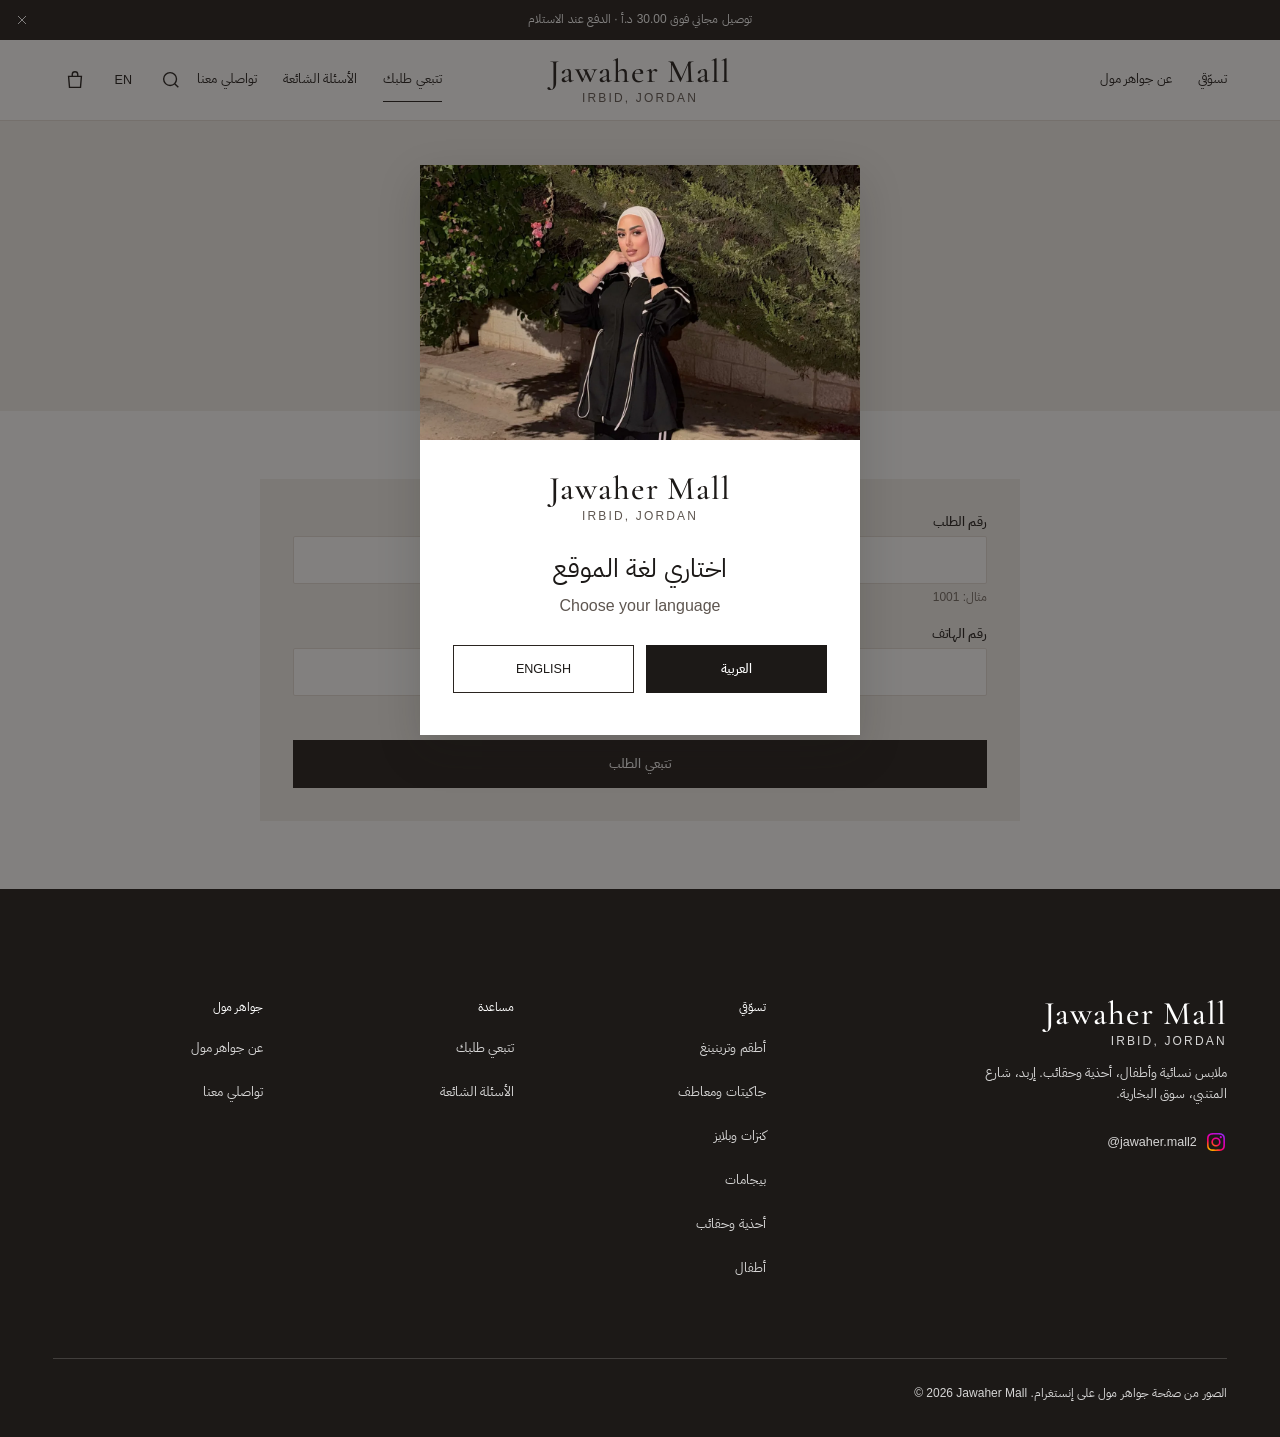
<file: track.html>
<!doctype html>
<html lang="ar" dir="rtl">
<head>
  <meta charset="utf-8">
  <meta name="viewport" content="width=device-width, initial-scale=1, viewport-fit=cover">
  <link rel="icon" href="assets/brand/favicon.svg" type="image/svg+xml">
  <link rel="apple-touch-icon" href="assets/brand/apple-touch-icon.png">
  <title>Track your order · Jawaher Mall</title>
  <meta name="robots" content="noindex">
  <link rel="preconnect" href="https://fonts.googleapis.com">
  <link rel="preconnect" href="https://fonts.gstatic.com" crossorigin>
  <!-- Fonts load without holding up the page: the logo font (only the letters of "Jawaher Mall") and the Arabic text font -->
  <link rel="stylesheet" href="https://fonts.googleapis.com/css2?family=Cormorant+Garamond:wght@500&text=Jawaher%20Mall&display=swap" media="print" onload="this.media='all'">
  <link rel="stylesheet" href="https://fonts.googleapis.com/css2?family=IBM+Plex+Sans+Arabic:wght@300;400;500;600&display=swap" media="print" onload="this.media='all'">
  <noscript>
    <link rel="stylesheet" href="https://fonts.googleapis.com/css2?family=Cormorant+Garamond:wght@500&text=Jawaher%20Mall&display=swap">
    <link rel="stylesheet" href="https://fonts.googleapis.com/css2?family=IBM+Plex+Sans+Arabic:wght@300;400;500;600&display=swap">
  </noscript>
  <link rel="stylesheet" href="tokens/tokens.css">
  <link rel="stylesheet" href="css/base.css">
  <link rel="stylesheet" href="css/components.css">
  <link rel="stylesheet" href="css/pages.css">
  <link rel="stylesheet" href="css/effects.css">
  <!-- Hold the first paint until the whole page has been read and drawn by its scripts, so a page-to-page
       transition (effects.css) fades into the finished page, never an empty frame. No element has this id on purpose. -->
  <link rel="expect" href="#page-read" blocking="render">
</head>
<body>
  <div id="site-header"></div>

  <main id="main">
    <section class="page-hero">
      <div class="container page-hero__inner">
        <h1 class="h1" data-i18n="navTrack" data-page-title="navTrack"></h1>
        <p class="lead" data-i18n="trackLead"></p>
      </div>
    </section>

    <section class="section section--tight">
      <div class="container container--narrow track">
        <form class="track-form" id="track-form" novalidate>
          <div class="field">
            <label class="field__label" for="t-number" data-i18n="orderNumber"></label>
            <input class="input" id="t-number" name="number" inputmode="numeric" autocomplete="off" required dir="ltr">
            <p class="field__hint" data-i18n="orderNumberHint"></p>
          </div>
          <div class="field">
            <label class="field__label" for="t-phone" data-i18n="phone"></label>
            <input class="input" id="t-phone" name="phone" type="tel" inputmode="tel" autocomplete="tel" required dir="ltr">
          </div>
          <p class="field__error" id="track-error" role="alert"></p>
          <button class="btn btn--primary btn--block" type="submit" data-i18n="findOrder"></button>
        </form>

        <div class="my-orders" id="my-orders" hidden>
          <h2 class="h3" data-i18n="myOrdersTitle"></h2>
          <ul class="my-orders__list" id="my-orders-list"></ul>
        </div>
      </div>
    </section>
  </main>

  <div id="site-footer"></div>

  <script src="js/config.js"></script>
  <script src="js/i18n.js"></script>
  <script src="js/products.js"></script>
  <script src="js/tones.js"></script>
  <script src="js/store.js"></script>
  <script src="js/api.js"></script>
  <script src="js/ui.js"></script>
  <script src="js/cart.js"></script>
  <script src="js/effects.js"></script>
  <script src="js/track.js"></script>
</body>
</html>
</file>
<file: tokens/tokens.css>
/* =========================================================
   Jawaher Mall — design tokens (luxe editorial)
   Every color, size, space and font used by the site lives here.
   Change a value once and it updates everywhere.
   ========================================================= */

:root {
  /* ---------- Color: base ---------- */
  --color-ink: #1C1917;              /* buttons, headings */
  --color-text: #2A2420;             /* body text (15:1 on white) */
  --color-text-secondary: #5E5650;   /* meta text (7.2:1 on white) */
  --color-text-hint: #6F6760;        /* placeholders, helper text (5.5:1 on white) */
  --color-on-ink: #FFFFFF;           /* text on dark backgrounds and photos */
  --color-on-ink-soft: rgba(255, 255, 255, 0.82);

  --color-surface: #FFFFFF;          /* page */
  --color-surface-alt: #F3F0EC;      /* stone panels */
  --color-surface-sunken: #ECE7E1;   /* image placeholders */
  --color-border: #E3DDD6;           /* hairlines */
  --color-border-strong: #2A2420;    /* selected chips, focused inputs */

  /* ---------- Color: brand ---------- */
  --color-accent: #5E2129;           /* deep burgundy from the winter section */
  --color-accent-soft: #F3EAEA;
  --color-success: #1E6B47;
  --color-success-soft: #E5F1EA;
  --color-danger: #A1261F;
  --color-danger-soft: #F8E6E4;
  --color-warning: #8A5300;          /* order "under review" (5.6:1 on its soft tint) */
  --color-warning-soft: #FBF0DC;
  --color-overlay: rgba(28, 25, 23, 0.55);
  --color-footer-line: rgba(255, 255, 255, 0.16);
  /* Hero: darker at the top (under the white header) and bottom, light in the middle */
  --color-hero-veil: linear-gradient(to bottom, rgba(28, 25, 23, 0.62) 0%, rgba(28, 25, 23, 0.42) 16%, rgba(28, 25, 23, 0.14) 32%, rgba(28, 25, 23, 0.36) 46%, rgba(28, 25, 23, 0.6) 70%, rgba(28, 25, 23, 0.66) 100%);
  /* A soft band behind the floating header so its small white text reads over bright photos */
  --color-head-scrim: linear-gradient(to bottom, rgba(28, 25, 23, 0.5) 0%, rgba(28, 25, 23, 0.32) 65%, rgba(28, 25, 23, 0) 100%);
  --head-scrim-extend: 48px;
  --shadow-hero-text: 0 1px 2px rgba(28, 25, 23, 0.5), 0 4px 28px rgba(28, 25, 23, 0.45);
  --shadow-hero-icon: 0 1px 2px rgba(28, 25, 23, 0.55);
  --color-hero-scrim: linear-gradient(to top, rgba(28, 25, 23, 0.66) 0%, rgba(28, 25, 23, 0.18) 45%, rgba(28, 25, 23, 0.05) 100%);

  /* Frosted glass: header once scrolled, hero facts strip, category tiles */
  --color-glass-light: rgba(255, 255, 255, 0.78);
  --color-glass-light-edge: rgba(28, 25, 23, 0.08);
  --color-glass-dark: rgba(28, 25, 23, 0.5);
  --color-glass-dark-edge: rgba(255, 255, 255, 0.14);
  --color-on-photo: rgba(255, 255, 255, 0.88);
  --color-line-on-photo: rgba(255, 255, 255, 0.22);
  --color-tile-strip: rgba(28, 25, 23, 0.62);
  --glass: blur(16px) saturate(140%);
  --blur: blur(12px);

  /* ---------- Color: product swatches ---------- */
  --swatch-black: #1C1C1C;
  --swatch-olive: #5B5E3F;
  --swatch-beige: #D8C7AE;
  --swatch-lightbeige: #EAE0D1;
  --swatch-grey: #9A9A98;
  --swatch-burgundy: #6E2A2F;
  --swatch-brown: #5A3E31;
  --swatch-cream: #EFE6D6;
  --swatch-mocha: #7B5E52;
  --swatch-white: #FFFFFF;
  --swatch-offwhite: #F2EDE3;
  --swatch-skyblue: #BBD3E8;
  --swatch-navy: #232B45;
  --swatch-denim: #4A6A93;
  --swatch-pink: #E2B7BE;
  --swatch-red: #D9261C;
  --swatch-yellow: #F1E3A0;
  --swatch-mint: #CFE3CB;
  --swatch-pistachio: #9AA63A;

  /* ---------- Typography ---------- */
  /* Helvetica everywhere except the logo. Helvetica has no Arabic letters, so Arabic
     text falls through to IBM Plex Sans Arabic (as do devices without Helvetica). */
  --font-body: "Helvetica Neue", Helvetica, "IBM Plex Sans Arabic", Arial, sans-serif;
  --font-display: var(--font-body);
  --font-wordmark: "Cormorant Garamond", Georgia, "Times New Roman", serif;   /* logo only */

  /* Type scale built on the golden ratio (φ ≈ 1.618).
     Each size is the one below it × √φ (1.272), so every
     second step is exactly × φ:  16 → 20.4 → 25.9 → 32.9 → 41.9 → 53.3 → 67.8 */
  --type-base: 16px;
  --type-ratio: 1.618;     /* φ */
  --type-step: 1.272;      /* √φ, a half step */
  --type-min: 12px;        /* legibility floor for the smallest labels */

  --size-down-2: max(var(--type-min), calc(var(--type-base) / var(--type-ratio)));  /* 12 (floor) */
  --size-down-1: calc(var(--type-base) / var(--type-step));                         /* 12.6 */
  --size-0: var(--type-base);                                                        /* 16 */
  --size-1: calc(var(--type-base) * var(--type-step));                               /* 20.4 */
  --size-2: calc(var(--type-base) * var(--type-ratio));                              /* 25.9 */
  --size-3: calc(var(--type-base) * var(--type-ratio) * var(--type-step));           /* 32.9 */
  --size-4: calc(var(--type-base) * var(--type-ratio) * var(--type-ratio));          /* 41.9 */
  --size-5: calc(var(--size-4) * var(--type-step));                                  /* 53.3 */
  --size-6: calc(var(--size-4) * var(--type-ratio));                                 /* 67.8 */

  /* Roles (phones): headings sit one half step lower on small screens */
  --text-xs: var(--size-down-2);
  --text-sm: var(--size-down-1);
  --text-md: var(--size-0);
  --text-lg: var(--size-1);
  --text-xl: var(--size-2);
  --text-2xl: var(--size-2);
  --text-3xl: var(--size-3);
  --text-display: var(--size-4);
  /* "Jawaher Mall" is wider than the header's centre slot on narrow phones. There the wordmark takes the room left
     between the two pairs of corner buttons (its 12 letters are about 5.5 times the font size wide). */
  --wordmark-fit: calc((100vw - 2 * var(--gutter) - 4 * var(--touch) - var(--space-4)) * 0.18);
  --text-wordmark: min(var(--size-2), var(--wordmark-fit));
  --text-wordmark-tall: min(var(--size-3), var(--wordmark-fit));   /* home, at the top of the hero */

  --weight-light: 300;      /* large headings */
  --weight-regular: 400;
  --weight-medium: 500;
  --weight-semibold: 600;

  --leading-none: 1;
  --leading-tight: 1.2;
  --leading-snug: 1.4;
  --leading-normal: var(--type-ratio);   /* body line height = φ */

  /* Letter-spacing is for Latin only — it breaks Arabic letter joins */
  --tracking-wide: 0.14em;
  --tracking-display: -0.02em;   /* large headings */
  --tracking-wordmark: 0.03em;
  --tracking-wordmark-sub: 0.18em;

  /* ---------- Space ----------
     Small steps stay on the standard 4px grid (buttons, icons, tap sizes).
     From there up, spacing follows the same golden scale as the text —
     16 × φ, with a half step (× √φ) at 33:   26 → 33 → 42 → 68 → 110 → 178 */
  --space-1: 4px;
  --space-2: 8px;
  --space-3: 12px;
  --space-4: 16px;
  --space-5: calc(var(--type-base) * var(--type-ratio));    /* 25.9  = 16φ  */
  --space-6: calc(var(--space-5) * var(--type-step));       /* 32.9  = 16φ√φ */
  --space-7: calc(var(--space-5) * var(--type-ratio));      /* 41.9  = 16φ² */
  --space-8: calc(var(--space-7) * var(--type-ratio));      /* 67.8  = 16φ³ */
  --space-9: calc(var(--space-8) * var(--type-ratio));      /* 109.7 = 16φ⁴ */
  --section-y: var(--space-8);

  /* ---------- Safe area (iPhone notch, home bar, landscape edges) ---------- */
  --safe-top: env(safe-area-inset-top, 0px);
  --safe-right: env(safe-area-inset-right, 0px);
  --safe-bottom: env(safe-area-inset-bottom, 0px);
  --safe-left: env(safe-area-inset-left, 0px);

  /* ---------- Shape ---------- */
  --radius-none: 0;
  --radius-sm: 2px;
  --radius-pill: 999px;
  --border-hairline: 1px solid var(--color-border);
  --border-strong: 1px solid var(--color-border-strong);

  /* ---------- Layout ---------- */
  --container: 1360px;
  --container-narrow: 760px;
  --gutter: calc(var(--type-base) * var(--type-step));   /* 20.4 = 16√φ */
  --header-h: 64px;
  --header-h-tall: 96px;              /* home header at the top of the hero; shrinks to --header-h */
  --header-shrink-distance: 300px;    /* scroll distance over which it shrinks */
  --announce-h: 40px;
  --announce-max: 80px;               /* room for a two-line announcement while it collapses */
  --touch: 44px;
  --swatch-size: 36px;
  --swatch-dot: 10px;
  --icon-size: 22px;
  --icon-logo-inset: 2px;
  --icon-stroke: 1.5;
  --focus-width: 2px;
  --underline-offset: 5px;
  --select-arrow: 5px;
  --badge-size: 18px;
  --thumb-w: 76px;
  --order-thumb: 64px;      /* item photo on the order page and admin */
  --tracker-dot: 32px;      /* order tracking step circles */
  --switch-w: 40px;         /* on/off toggles in the admin */
  --switch-h: 24px;
  --admin-photo-w: 88px;    /* photo tiles in the admin product editor */
  --toast-w: 420px;
  --modal-w: 560px;
  --drawer-w: 340px;
  --measure: 38ch;
  --measure-wide: 62ch;
  --measure-display: 14ch;
  --measure-statement: 22ch;
  --buybox-w: 440px;
  --filter-w: 220px;
  --hero-h: 100svh;   /* one full screen */
  --hero-min-h: 520px;
  --tile-focus: 50% 22%;                      /* keeps faces in view in the category tiles */

  --image-ratio: 3 / 4;
  --image-ratio-pdp-mobile: 4 / 5;
  --image-ratio-square: 1 / 1;
  --look-h: 460px;
  --look-gap: var(--space-1);   /* gap between collection cards (phones) */
  --look-grow: 9;               /* how much wider the open collection card is than a closed one */
  --look-n: 5;                  /* how many collection cards there are (set from the list in home.js) */

  /* Two-column sections split on the golden ratio: 61.8% / 38.2% */
  --split-golden: minmax(0, 1.618fr) minmax(0, 1fr);
  --split-golden-rev: minmax(0, 1fr) minmax(0, 1.618fr);

  /* Product grids: the gap between rows is the gap between columns × φ */
  --grid-cols: 2;
  --grid-gap-x: var(--space-4);
  --grid-gap-y: calc(var(--grid-gap-x) * var(--type-ratio));

  /* ---------- Elevation ---------- */
  --shadow-sheet: 0 -8px 24px rgba(28, 25, 23, 0.10);
  --shadow-pop: 0 16px 40px rgba(28, 25, 23, 0.18);

  /* ---------- Motion ---------- */
  --ease: cubic-bezier(0.2, 0.7, 0.2, 1);
  --duration-fast: 150ms;
  --duration: 240ms;          /* UI responses stay under 300ms */
  --duration-slow: 500ms;     /* larger, decorative moves (photos, collections) */
  /* Panels that slide onto the screen (size help, bag, menu) glide in rather than pop */
  --ease-sheet: cubic-bezier(0.3, 0.1, 0.2, 1);   /* a gentle start and a long, soft landing */
  --duration-sheet: 420ms;
  --duration-sheet-out: 300ms;                    /* leaving is a little quicker */
  --zoom-hover: 1.04;
  --press-scale: 0.97;        /* buttons give a little when pressed */

  /* ---------- Effects ---------- */
  --color-season-bg: var(--color-accent);
  --color-season-gold: #D9B77E;
  --color-season-glow: rgba(217, 183, 126, 0.22);
  --hero-fade: 1600ms;
  --hero-zoom: 1.08;
  --hero-zoom-duration: 16s;
  --reveal-duration: 700ms;
  --reveal-shift: 24px;
  --skeleton-duration: 900ms;   /* loading blocks breathe slowly */
  --skeleton-dim: 0.45;
  --skeleton-short: 38%;
  --skeleton-long: 62%;
  --skeleton-block: 144px;
  --zoom-scale: 2.2;
  --lantern-w: 34px;
  --qv-w: 920px;
  --qv-h: 640px;
  --qv-from-scale: 0.92;    /* quick view grows from the card it was opened from */
  /* Size help (product page) */
  --fit-w: 460px;
  --fit-step: 48px;           /* − and + buttons */
  --fit-value-w: 96px;        /* the number and its unit between them */
  --fit-digits: 3ch;
  --fit-tile: 64px;           /* the size, big, in the answer */
  --fit-garment-w: 200px;
  --fit-garment-label: 9px;   /* in the drawing's own units */
  --star-size: 16px;
  /* Bag drawer */
  --cart-w: 440px;
  --cart-pair-w: 112px;
  --progress-h: 4px;
  --picker-w: 440px;
  --image-ratio-banner: 16 / 10;
  --qv-thumb: 56px;
  --swatch-hit: 24px;
  --ring-offset: 2px;
  --hairline-w: 1px;
  --scale-hover: 1.12;
  --scale-bump: 1.6;
  --line-w: 2px;
  --sway-duration: 4s;
  --sway-angle: 3deg;

  /* ---------- Layers ---------- */
  --z-header: 50;
  --z-sheet: 70;
  --z-toast: 90;
}

/* Arabic: no letter-spacing (it breaks the letter joins) */
:root[lang="ar"] {
  --tracking-wide: 0em;      /* with a unit: these are added to lengths in calc() */
  --tracking-display: 0em;
  --measure-wide: 54ch;   /* Arabic letters are narrower than the "0" that ch measures, so lines ran long */
}

/* ---------- Responsive token overrides ---------- */
@media (min-width: 768px) {
  :root {
    --gutter: var(--space-6);                               /* 32.9 */
    --look-gap: var(--space-2);
    --look-grow: 5;
    --grid-cols: 3;
    --grid-gap-x: var(--space-5);
    --section-y: var(--space-9);
    --text-2xl: var(--size-3);
    --text-3xl: var(--size-4);
    --text-display: var(--size-5);
  }
}

@media (min-width: 1100px) {
  :root {
    --gutter: calc(var(--space-7) * var(--type-step));     /* 53.3 = 16φ²√φ */
    --header-h: 80px;
    --header-h-tall: 128px;
    --text-wordmark: var(--size-3);
    --text-wordmark-tall: var(--size-5);
    --text-3xl: var(--size-5);
    --text-display: var(--size-6);
    --look-h: 600px;
    --look-gap: var(--space-3);
    --look-grow: 2.6;
  }
}

@media (min-width: 1400px) {
  :root {
    --grid-cols: 4;
  }
}

@media (prefers-reduced-motion: reduce) {
  :root {
    --duration-fast: 0ms;
    --duration: 0ms;
    --duration-slow: 0ms;
    --duration-sheet: 0ms;
    --duration-sheet-out: 0ms;
    --zoom-hover: 1;
    --hero-zoom: 1;
  }
}
</file>
<file: css/base.css>
/* =========================================================
   Base: reset, typography, layout, buttons, form controls
   Uses tokens only — no raw values.
   ========================================================= */

*,
*::before,
*::after { box-sizing: border-box; }

/* The hidden attribute always wins over a component's display */
[hidden] { display: none !important; }

html {
  interpolate-size: allow-keywords;   /* lets a height animate to and from "auto" (accordions) */
  -webkit-text-size-adjust: 100%;
  scroll-behavior: smooth;
}

body {
  margin: 0;
  font-family: var(--font-body);
  font-size: var(--text-md);
  line-height: var(--leading-normal);
  color: var(--color-text);
  background: var(--color-surface);
  -webkit-font-smoothing: antialiased;
}

img { display: block; max-width: 100%; height: auto; }
a { color: inherit; text-decoration: none; }
button, input, select, textarea { font: inherit; color: inherit; }
button { cursor: pointer; background: none; border: 0; padding: 0; }
ul, ol { margin: 0; padding: 0; list-style: none; }
h1, h2, h3, h4, p, figure, blockquote { margin: 0; }
/* Headings wrap into even lines (.display/.h1/.h2/.h3); paragraphs avoid a lone last word */
p, li, dd { text-wrap: pretty; }
fieldset { border: 0; margin: 0; padding: 0; min-width: 0; }
legend { padding: 0; }
table { border-collapse: collapse; width: 100%; }

:focus-visible {
  outline: var(--focus-width) solid var(--color-ink);
  outline-offset: var(--focus-width);
}

/* A dialog takes the focus itself when it opens (ui.js), so no ring is drawn around its first button */
dialog:focus-visible { outline: none; }

.sr-only {
  position: absolute;
  width: var(--hairline-w);
  height: var(--hairline-w);
  padding: 0;
  margin: calc(-1 * var(--hairline-w));
  overflow: hidden;
  clip: rect(0, 0, 0, 0);
  white-space: nowrap;
  border: 0;
}

.skip-link {
  position: absolute;
  inset-inline-start: var(--space-2);
  top: calc(-1 * var(--space-9));
  z-index: var(--z-toast);
  padding: var(--space-2) var(--space-4);
  background: var(--color-ink);
  color: var(--color-on-ink);
}
.skip-link:focus { top: var(--space-2); }

/* ---------- Layout ---------- */
.container {
  width: 100%;
  max-width: var(--container);
  margin-inline: auto;
  padding-left: max(var(--gutter), var(--safe-left));
  padding-right: max(var(--gutter), var(--safe-right));
}
.container--narrow { max-width: calc(var(--container-narrow) + 2 * var(--gutter)); }

.section { padding-block: var(--section-y); }
.section--alt { background: var(--color-surface-alt); }
.section--tight { padding-block: var(--space-8); }

.section-head {
  display: flex;
  align-items: flex-end;
  justify-content: space-between;
  gap: var(--space-4);
  margin-bottom: var(--space-6);
}


/* ---------- Typography ---------- */
.eyebrow {
  font-family: var(--font-body);
  font-size: var(--text-xs);
  font-weight: var(--weight-medium);
  letter-spacing: var(--tracking-wide);
  text-transform: uppercase;
  color: var(--color-text-secondary);
}

.display,
.h1,
.h2 {
  font-family: var(--font-display);
  font-weight: var(--weight-light);
  letter-spacing: var(--tracking-display);
  line-height: var(--leading-tight);
  color: var(--color-ink);
  text-wrap: balance;
}
.display { font-size: var(--text-display); }
.h1 { font-size: var(--text-3xl); }
.h2 { font-size: var(--text-2xl); }

.h3 {
  font-size: var(--text-lg);
  font-weight: var(--weight-medium);
  line-height: var(--leading-snug);
  color: var(--color-ink);
  text-wrap: balance;
}

.lead {
  font-size: var(--text-lg);
  line-height: var(--leading-normal);
  color: var(--color-text-secondary);
  max-width: var(--measure-wide);
}

.prose { display: grid; gap: var(--space-4); max-width: var(--measure-wide); color: var(--color-text-secondary); }
.prose p { line-height: var(--leading-normal); }

.text-secondary { color: var(--color-text-secondary); }

.link {
  display: inline-flex;
  align-items: center;
  gap: var(--space-2);
  min-height: var(--touch);
  font-size: var(--text-sm);
  font-weight: var(--weight-medium);
  color: var(--color-ink);
  text-decoration: underline;
  text-decoration-thickness: var(--hairline-w);
  text-underline-offset: var(--underline-offset);
}
.link:hover { color: var(--color-accent); }

/* ---------- Buttons ---------- */
.btn {
  display: inline-flex;
  align-items: center;
  justify-content: center;
  gap: var(--space-2);
  min-height: calc(var(--touch) + var(--space-1));
  /* Letter-spacing also adds a gap after the last letter; the extra start padding re-centres the label by eye */
  padding-inline: calc(var(--space-6) + var(--tracking-wide)) var(--space-6);
  border: var(--border-strong);
  border-radius: var(--radius-none);
  font-size: var(--text-sm);
  font-weight: var(--weight-medium);
  letter-spacing: var(--tracking-wide);
  text-transform: uppercase;
  transition: background var(--duration-fast) var(--ease), color var(--duration-fast) var(--ease), border-color var(--duration-fast) var(--ease), transform var(--duration-fast) var(--ease);
}

/* Pressed: buttons and pickers give a little, so a tap feels physical */
.btn:not(.card__quick):active,
.icon-btn:active,
.chip:active,
.qty button:active,
.option span:active,
.pager__btn:not([disabled]):active,
.fit-stepper button:active { transform: scale(var(--press-scale)); }

.btn--primary { background: var(--color-ink); color: var(--color-on-ink); border-color: var(--color-ink); }
.btn--primary:hover { background: var(--color-accent); border-color: var(--color-accent); }
.btn--secondary { background: transparent; color: var(--color-ink); }
.btn--secondary:hover { background: var(--color-ink); color: var(--color-on-ink); }
.btn--light { background: var(--color-surface); color: var(--color-ink); border-color: var(--color-surface); }
.btn--light:hover { background: transparent; color: var(--color-on-ink); }
.btn--danger { background: transparent; color: var(--color-danger); border-color: var(--color-danger); }
.btn--danger:hover { background: var(--color-danger); color: var(--color-on-ink); }
.btn--block { width: 100%; }
.btn[disabled] { opacity: 0.45; cursor: not-allowed; }

.icon-btn {
  display: inline-grid;
  place-items: center;
  width: var(--touch);
  height: var(--touch);
  border-radius: var(--radius-pill);
  color: var(--color-ink);
  position: relative;
}
.icon-btn:hover { background: var(--color-surface-alt); }
.icon { width: var(--icon-size); height: var(--icon-size); stroke: currentColor; fill: none; stroke-width: var(--icon-stroke); flex: none; }
[dir="rtl"] .icon--flip { transform: scaleX(-1); }
/* Brand logos (Instagram) fill their whole box, so they sit a little inside it to match the line icons */
.icon--logo { padding: var(--icon-logo-inset); }

/* ---------- Form controls ---------- */
.field { display: grid; gap: var(--space-1); }
.field__label { font-size: var(--text-sm); font-weight: var(--weight-medium); color: var(--color-ink); }
.field__hint { font-size: var(--text-xs); color: var(--color-text-hint); }
.field__error { font-size: var(--text-xs); color: var(--color-danger); min-height: 1em; }

.input,
.select,
.textarea {
  width: 100%;
  min-height: calc(var(--touch) + var(--space-1));
  padding: var(--space-2) var(--space-3);
  border: var(--border-hairline);
  border-radius: var(--radius-sm);
  background: var(--color-surface);
  font-size: var(--text-md);
  color: var(--color-text);
}
.textarea { min-height: calc(var(--touch) * 3); resize: vertical; }
.input::placeholder,
.textarea::placeholder { color: var(--color-text-hint); }
.input:focus,
.select:focus,
.textarea:focus { outline: none; border-color: var(--color-border-strong); }
.input[aria-invalid="true"],
.select[aria-invalid="true"],
.textarea[aria-invalid="true"] { border-color: var(--color-danger); }

.select {
  appearance: none;
  padding-inline-end: var(--space-6);
  background-image: linear-gradient(45deg, transparent 50%, var(--color-ink) 50%), linear-gradient(135deg, var(--color-ink) 50%, transparent 50%);
  background-size: var(--select-arrow) var(--select-arrow), var(--select-arrow) var(--select-arrow);
  background-repeat: no-repeat;
  background-position: calc(100% - var(--space-4) - var(--select-arrow)) 50%, calc(100% - var(--space-4)) 50%;
}
[dir="rtl"] .select { background-position: var(--space-4) 50%, calc(var(--space-4) + var(--select-arrow)) 50%; }
</file>
<file: css/components.css>
/* =========================================================
   Components: announcement, header, menu drawer, footer,
   product card, skeleton, bag drawer, chips, pickers, toast,
   breadcrumb, accordion, page hero, split, steps, table
   ========================================================= */

/* ---------- Announcement bar ---------- */
.announce {
  padding-top: var(--safe-top);
  background: var(--color-ink);
  color: var(--color-on-ink);
  font-size: var(--text-xs);
}
.announce__inner {
  display: flex;
  align-items: center;
  justify-content: center;
  min-height: var(--announce-h);
  position: relative;
  padding-inline: var(--touch);
  text-align: center;
}
.announce__close {
  position: absolute;
  inset-inline-end: 0;
  display: grid;
  place-items: center;
  width: var(--touch);
  height: var(--touch);
  color: var(--color-on-ink);
}
.announce__close .icon { width: var(--space-4); height: var(--space-4); }

/* ---------- Header ----------
   Inner pages: the announcement scrolls away, the bar sticks to the top
   and turns to frosted glass once you scroll.
   Home: announcement + bar float over the hero photo. Clear at the top;
   as you scroll the bar and wordmark shrink and the announcement folds away
   (--head-p goes 0 → 1, set by ui.js); then dark glass while still over the
   photo, light glass once past it. */
.site-head { display: contents; }
.header {
  --head-fg: var(--color-ink);
  --head-fg-soft: var(--color-text-secondary);
  --head-hover: var(--color-surface-alt);
  position: sticky;
  top: 0;
  z-index: var(--z-header);
  background: var(--color-surface);
  border-bottom: var(--border-hairline);
  transition: background-color var(--duration) var(--ease), border-color var(--duration) var(--ease);
}
.header .icon-btn,
.header .lang-btn,
.header .nav__link,
.header .wordmark { color: var(--head-fg); }
.header .wordmark small { color: var(--head-fg-soft); }
.header .icon-btn:hover,
.header .lang-btn:hover { background: var(--head-hover); }
.header .nav__link:hover,
.header .nav__link[aria-current="page"] { border-bottom-color: var(--head-fg); }
.header .count-badge { text-shadow: none; }

.site-head.is-scrolled .header {
  padding-top: var(--safe-top);
  background: var(--color-glass-light);
  border-bottom-color: var(--color-glass-light-edge);
  -webkit-backdrop-filter: var(--glass);
  backdrop-filter: var(--glass);
}

.site-head--overlay {
  display: block;
  position: fixed;
  top: 0;
  inset-inline: 0;
  z-index: var(--z-header);
  padding-top: var(--safe-top);
}
.site-head--overlay .announce,
.site-head--overlay.is-scrolled .header { padding-top: 0; }
.site-head--overlay::before {
  content: "";
  position: absolute;
  inset: 0 0 calc(-1 * var(--head-scrim-extend));
  z-index: -1;
  background: var(--color-head-scrim);
  pointer-events: none;
  transition: opacity var(--duration) var(--ease);
}
.site-head--overlay.is-scrolled::before { opacity: 0; }
.site-head--overlay .header { position: relative; }
.site-head--overlay .header__inner {
  min-height: calc(var(--header-h-tall) - (var(--header-h-tall) - var(--header-h)) * var(--head-p, 0));
}
.site-head--overlay .header .wordmark {
  font-size: calc(var(--text-wordmark-tall) - (var(--text-wordmark-tall) - var(--text-wordmark)) * var(--head-p, 0));
}
.site-head--overlay .announce {
  max-height: calc(var(--announce-max) * (1 - var(--head-p, 0)));
  overflow: hidden;
}
.site-head--overlay.is-scrolled .announce { visibility: hidden; }
.site-head--overlay:not(.is-scrolled) .announce,
.site-head--overlay:not(.is-scrolled) .header {
  background: transparent;
  border-bottom-color: transparent;
}
.site-head--overlay:not(.is-scrolled) .announce__inner {
  box-shadow: inset 0 calc(-1 * var(--hairline-w)) 0 var(--color-line-on-photo);
}
/* While over the photo: white text and icons with a soft shadow */
.site-head--overlay:not(.is-past-hero) .announce,
.site-head--overlay:not(.is-past-hero) .header {
  --head-fg: var(--color-on-ink);
  --head-fg-soft: var(--color-on-photo);
  --head-hover: var(--color-glass-dark-edge);
  text-shadow: var(--shadow-hero-text);
}
.site-head--overlay:not(.is-past-hero) .header .icon { filter: drop-shadow(var(--shadow-hero-icon)); }
.site-head--overlay.is-scrolled:not(.is-past-hero) .header {
  background: var(--color-glass-dark);
  border-bottom-color: var(--color-glass-dark-edge);
  -webkit-backdrop-filter: var(--glass);
  backdrop-filter: var(--glass);
}
.header__inner {
  display: grid;
  grid-template-columns: 1fr auto 1fr;
  align-items: center;
  grid-template-areas: "left center right";
  min-height: var(--header-h);
  gap: var(--space-3);
}
/* Desktop navigation: hidden until 1100px (shown in the media query below) */
.header__start,
.header__end { display: none; align-items: center; gap: var(--space-1); }
.header__end { justify-content: flex-end; }

/* Phones and tablets: fixed physical corners in both languages —
   menu + language top-left, search + bag top-right */
[dir="rtl"] .header__inner { grid-template-areas: "right center left"; }
.header__inner > .wordmark { grid-area: center; }
.header__corner {
  display: flex;
  align-items: center;
  gap: var(--space-1);
  direction: ltr;
}
.header__corner--left { grid-area: left; justify-self: left; }
.header__corner--right { grid-area: right; justify-self: right; }

@media (min-width: 1100px) {
  .header__inner,
  [dir="rtl"] .header__inner { grid-template-areas: none; }
  .header__inner > .wordmark { grid-area: auto; }
  .header__start,
  .header__end { display: flex; }
  .header__corner { display: none; }
}

.wordmark {
  display: grid;
  justify-items: center;
  font-family: var(--font-wordmark);
  font-size: var(--text-wordmark);
  font-weight: var(--weight-medium);
  line-height: var(--leading-none);
  color: var(--color-ink);
  letter-spacing: var(--tracking-wordmark);
  white-space: nowrap;
}
.wordmark small {
  margin-top: var(--space-1);
  font-family: var(--font-body);
  font-size: var(--text-xs);
  font-weight: var(--weight-regular);
  letter-spacing: var(--tracking-wordmark-sub);
  color: var(--color-text-secondary);
  text-transform: uppercase;
}

.nav { display: none; }
.nav__list { display: flex; align-items: center; gap: var(--space-5); }
.nav__link {
  display: inline-flex;
  align-items: center;
  min-height: var(--touch);
  font-size: var(--text-sm);
  color: var(--color-ink);
  border-bottom: var(--hairline-w) solid transparent;
}
.nav__link:hover,
.nav__link[aria-current="page"] { border-bottom-color: var(--color-ink); }

.lang-btn {
  min-width: var(--touch);
  height: var(--touch);
  padding-inline: var(--space-2);
  font-size: var(--text-sm);
  font-weight: var(--weight-medium);
  color: var(--color-ink);
  border-radius: var(--radius-pill);
}
.lang-btn:hover { background: var(--color-surface-alt); }

.count-badge {
  position: absolute;
  top: var(--space-1);
  inset-inline-end: var(--space-1);
  min-width: var(--badge-size);
  height: var(--badge-size);
  padding-inline: var(--space-1);
  border-radius: var(--radius-pill);
  background: var(--color-accent);
  color: var(--color-on-ink);
  font-size: var(--text-xs);
  font-weight: var(--weight-semibold);
  line-height: var(--badge-size);
  text-align: center;
}

.only-desktop { display: none; }
@media (min-width: 1100px) {
  .nav { display: block; }
  .only-desktop { display: inline-grid; }
}

/* ---------- Menu drawer (mobile) ---------- */
.drawer {
  width: min(100%, var(--drawer-w));
  max-width: 100%;
  height: 100%;
  max-height: 100%;
  margin: 0;
  margin-inline-start: 0;
  border: 0;
  background: var(--color-surface);
  color: var(--color-text);
  inset-inline-start: 0;
  inset-inline-end: auto;
  padding: var(--safe-top) var(--safe-right) var(--safe-bottom) var(--safe-left);
  --sheet-x: -1;
}
[dir="rtl"] .drawer { --sheet-x: 1; }
.drawer::backdrop { background: var(--color-overlay); }
.drawer[open] { display: flex; flex-direction: column; }

/* ---------- Sheets: menu, bag, size guide, admin side sheet ----------
   Each sheet says where it slides from: --sheet-x / --sheet-y (-1, 0 or 1, in its own width/height).
   They move with transitions, not keyframes, so they also slide out, and closing halfway through
   opening turns straight around. Swipe-to-close (ui.js) drags them along the same line.
   Coming in is slow and soft (--duration-sheet); going out is a little quicker. */
.drawer,
.cart,
.fit,
.admin-sheet {
  --sheet-closed: translate(calc(var(--sheet-x, 0) * 100%), calc(var(--sheet-y, 0) * 100%));
  transform: var(--sheet-closed);
  transition-property: transform, overlay, display;
  transition-duration: var(--duration-sheet-out);
  transition-timing-function: var(--ease-sheet);
  transition-behavior: allow-discrete;
}
.drawer[open],
.cart[open],
.fit[open],
.admin-sheet[open] { transform: none; transition-duration: var(--duration-sheet); }
@starting-style {
  .drawer[open],
  .cart[open],
  .fit[open],
  .admin-sheet[open] { transform: var(--sheet-closed); }
}
/* The dimmed page behind any dialog fades in and out with it */
dialog::backdrop {
  opacity: 0;
  transition-property: opacity, overlay, display;
  transition-duration: var(--duration-sheet-out);
  transition-timing-function: var(--ease-sheet);
  transition-behavior: allow-discrete;
}
dialog[open]::backdrop { opacity: 1; transition-duration: var(--duration-sheet); }
@starting-style { dialog[open]::backdrop { opacity: 0; } }
.drawer__head {
  display: flex;
  align-items: center;
  justify-content: space-between;
  flex: none;
  min-height: var(--header-h);
  padding-inline: var(--gutter) var(--space-3);
  border-bottom: var(--border-hairline);
}
.drawer__head .wordmark { justify-items: start; }
.drawer__body {
  flex: 1;
  min-height: 0;
  overflow-y: auto;
  overscroll-behavior: contain;
  display: grid;
  align-content: start;
  gap: var(--space-6);
  padding-block: var(--space-5) var(--space-7);
}
.drawer__group { display: grid; }
.drawer__group .eyebrow { margin-bottom: var(--space-2); padding-inline: var(--gutter); }

/* Rows run edge to edge; the divider lines up with the text */
.drawer__link {
  position: relative;
  display: flex;
  align-items: center;
  gap: var(--space-3);
  min-height: calc(var(--touch) + var(--space-2));
  padding-inline: var(--gutter);
  font-size: var(--text-lg);
  line-height: var(--leading-tight);
  color: var(--color-ink);
  background-image: linear-gradient(var(--color-border), var(--color-border));
  background-repeat: no-repeat;
  background-position: center bottom;
  background-size: calc(100% - 2 * var(--gutter)) var(--hairline-w);
  transition: background-color var(--duration-fast) var(--ease);
}
.drawer__link:last-child { background-size: 0 0; }
.drawer__link:hover { background-color: var(--color-surface-alt); }
.drawer__link > .icon:last-child { margin-inline-start: auto; width: var(--space-4); height: var(--space-4); color: var(--color-text-hint); }
.drawer__link--small { min-height: calc(var(--touch) + var(--space-1)); font-size: var(--text-md); color: var(--color-text); }
.drawer__link--small > .icon:first-child { width: var(--space-5); height: var(--space-5); color: var(--color-text-secondary); }

/* Where she is: tinted row, ink bar on the starting edge, heavier label */
.drawer__link[aria-current] { background-color: var(--color-surface-alt); color: var(--color-ink); font-weight: var(--weight-medium); }
.drawer__link[aria-current]::before {
  content: "";
  position: absolute;
  inset-block: var(--space-2);
  inset-inline-start: 0;
  width: var(--focus-width);
  background: var(--color-ink);
}
.drawer__link[aria-current] > .icon { color: var(--color-ink); }

/* ---------- Footer ---------- */
.footer {
  background: var(--color-ink);
  color: var(--color-on-ink-soft);
  padding-block: var(--space-9) calc(var(--space-6) + var(--safe-bottom));
  font-size: var(--text-sm);
}
.footer .wordmark { color: var(--color-on-ink); justify-items: start; }
.footer .wordmark small { color: var(--color-on-ink-soft); }
.footer__grid { display: grid; gap: var(--space-7); }
.footer__brand { display: grid; gap: var(--space-4); align-content: start; }
.footer__brand p { max-width: var(--measure); }
.footer__title {
  font-size: var(--text-xs);
  letter-spacing: var(--tracking-wide);
  text-transform: uppercase;
  color: var(--color-on-ink);
  margin-bottom: var(--space-2);
}
.footer__links { display: grid; }
.footer__links a,
.footer__links span { display: inline-flex; align-items: center; gap: var(--space-2); min-height: var(--touch); }
.footer__links a:hover { color: var(--color-on-ink); }
.footer__bottom {
  display: flex;
  flex-wrap: wrap;
  justify-content: space-between;
  gap: var(--space-3);
  margin-top: var(--space-8);
  padding-top: var(--space-5);
  border-top: var(--hairline-w) solid var(--color-footer-line);
  font-size: var(--text-xs);
}
@media (min-width: 768px) {
  .footer__grid { grid-template-columns: 2fr 1fr 1fr 1fr; }
}

/* ---------- Product grid + card ---------- */
.product-grid {
  display: grid;
  grid-template-columns: repeat(var(--grid-cols), minmax(0, 1fr));
  gap: var(--grid-gap-y) var(--grid-gap-x);
}

.card { position: relative; display: grid; gap: var(--space-3); align-content: start; }
.card__media {
  position: relative;
  aspect-ratio: var(--image-ratio);
  max-width: 100%;
  overflow: hidden;
  background: var(--color-surface-sunken);
}
.card__media img {
  position: absolute;
  inset: 0;
  width: 100%;
  height: 100%;
  object-fit: cover;
  transition: opacity var(--duration-slow) var(--ease), transform var(--duration-slow) var(--ease);
}
.card__media img + img { opacity: 0; }
@media (hover: hover) {
  .card:hover .card__media img + img { opacity: 1; }
  .card:hover .card__media img { transform: scale(var(--zoom-hover)); }
}
.card__badges {
  position: absolute;
  top: var(--space-3);
  inset-inline-start: var(--space-3);
  display: flex;
  flex-wrap: wrap;
  gap: var(--space-1);
  z-index: 1;
}
.card__body { display: grid; gap: var(--space-1); }
.card__name {
  font-size: var(--text-md);
  font-weight: var(--weight-regular);
  line-height: var(--leading-snug);
  color: var(--color-ink);
  display: -webkit-box;
  -webkit-line-clamp: 2;
  -webkit-box-orient: vertical;
  overflow: hidden;
}
.card__name a::after { content: ""; position: absolute; inset: 0; }
.card__meta { display: flex; align-items: center; justify-content: space-between; gap: var(--space-2); }
.card__price { font-size: var(--text-sm); color: var(--color-text-secondary); font-variant-numeric: tabular-nums; }
.card__dots { display: flex; align-items: center; gap: var(--space-1); font-size: var(--text-xs); color: var(--color-text-secondary); }

.dot {
  width: var(--swatch-dot);
  height: var(--swatch-dot);
  border-radius: var(--radius-pill);
  border: var(--border-hairline);
}

/* ---------- Badge ---------- */
.badge {
  display: inline-block;
  padding: 0 var(--space-2);
  line-height: calc(var(--badge-size) + var(--space-1));
  font-size: var(--text-xs);
  letter-spacing: var(--tracking-wide);
  background: var(--color-surface);
  color: var(--color-ink);
}
.badge--accent { background: var(--color-accent); color: var(--color-on-ink); }
.badge--soldout { background: var(--color-ink); color: var(--color-on-ink); }
.card.is-sold-out .card__img { opacity: 0.6; }
.card.is-sold-out .card__img + .card__img { opacity: 0; }

/* ---------- Order status pill ---------- */
.status {
  display: inline-flex;
  align-items: center;
  gap: var(--space-2);
  padding: var(--space-1) var(--space-3);
  border-radius: var(--radius-pill);
  font-size: var(--text-xs);
  font-weight: var(--weight-medium);
  line-height: var(--leading-snug);
  white-space: nowrap;
  background: var(--color-surface-alt);
  color: var(--color-ink);
}
.status::before { content: ""; width: var(--space-2); height: var(--space-2); border-radius: var(--radius-pill); background: currentColor; }
.status--review { background: var(--color-warning-soft); color: var(--color-warning); }
.status--confirmed,
.status--preparing,
.status--shipping { background: var(--color-accent-soft); color: var(--color-accent); }
.status--delivered { background: var(--color-success-soft); color: var(--color-success); }
.status--cancelled { background: var(--color-danger-soft); color: var(--color-danger); }

/* ---------- Order summary: items + label/value rows (order page, admin) ---------- */
.order-items { display: grid; gap: var(--space-2); }
.order-item {
  display: grid;
  grid-template-columns: var(--order-thumb) minmax(0, 1fr) auto;
  gap: var(--space-3);
  align-items: center;
  padding: var(--space-3);
  background: var(--color-surface-alt);
}
.order-item img { width: 100%; aspect-ratio: var(--image-ratio); object-fit: cover; background: var(--color-surface-sunken); }
.order-item__body { display: grid; gap: var(--space-1); }
.order-item__name { font-size: var(--text-sm); font-weight: var(--weight-medium); color: var(--color-ink); }
.order-item__meta { font-size: var(--text-xs); color: var(--color-text-secondary); }
.order-item__price { font-size: var(--text-sm); font-weight: var(--weight-medium); font-variant-numeric: tabular-nums; }

.order-rows { display: grid; }
.order-row {
  display: flex;
  justify-content: space-between;
  gap: var(--space-4);
  padding-block: var(--space-3);
  border-bottom: var(--border-hairline);
  font-size: var(--text-sm);
}
.order-row:last-child { border-bottom: 0; }
.order-row > span:first-child { flex: none; color: var(--color-text-secondary); }
.order-row > span:last-child { text-align: end; overflow-wrap: anywhere; color: var(--color-ink); font-variant-numeric: tabular-nums; }
.order-row--total { padding-inline: var(--space-3); background: var(--color-surface-alt); font-size: var(--text-md); font-weight: var(--weight-medium); }

/* ---------- Chips ---------- */
.chips {
  display: flex;
  gap: var(--space-2);
  overflow-x: auto;
  scrollbar-width: none;
  padding-block: var(--space-1);
}
.chips::-webkit-scrollbar { display: none; }
.chip {
  flex: none;
  display: inline-flex;
  align-items: center;
  gap: var(--space-2);
  min-height: var(--touch);
  padding-inline: var(--space-4);
  border: var(--border-hairline);
  border-radius: var(--radius-pill);
  font-size: var(--text-sm);
  color: var(--color-ink);
  background: var(--color-surface);
}
.chip:hover { border-color: var(--color-border-strong); }
.chip[aria-pressed="true"] { background: var(--color-ink); color: var(--color-on-ink); border-color: var(--color-ink); }
.chip--small { padding-inline: var(--space-3); font-size: var(--text-xs); }
.chip .icon { width: var(--space-4); height: var(--space-4); }

/* Instagram handle: as typed, left to right */
.handle { text-transform: none; letter-spacing: normal; unicode-bidi: isolate; }

/* ---------- Star rating ---------- */
.stars { display: inline-flex; gap: calc(var(--space-1) / 2); color: var(--color-ink); }
.stars .icon { width: var(--star-size); height: var(--star-size); }
.star.is-on { fill: currentColor; }

/* ---------- Option pickers (color + size) ---------- */
.options { display: flex; flex-wrap: wrap; gap: var(--space-2); }
.option input { position: absolute; opacity: 0; pointer-events: none; }

.option--swatch span {
  display: block;
  width: calc(var(--swatch-size) + var(--space-2));
  height: calc(var(--swatch-size) + var(--space-2));
  border-radius: var(--radius-pill);
  border: var(--hairline-w) solid transparent;
  padding: var(--space-1);
  cursor: pointer;
}
.option--swatch span::before {
  content: "";
  display: block;
  width: 100%;
  height: 100%;
  border-radius: var(--radius-pill);
  background: var(--swatch);
  border: var(--border-hairline);
}
.option--swatch input:checked + span { border-color: var(--color-ink); }
.option--swatch input:focus-visible + span { outline: var(--focus-width) solid var(--color-ink); outline-offset: var(--focus-width); }

.option--size span {
  display: grid;
  place-items: center;
  min-width: calc(var(--touch) + var(--space-5));
  min-height: calc(var(--touch) + var(--space-1));
  padding-inline: var(--space-3);
  border: var(--border-hairline);
  font-size: var(--text-sm);
  cursor: pointer;
}
.option--size span:hover { border-color: var(--color-border-strong); }
.option--size input:checked + span { border-color: var(--color-ink); background: var(--color-ink); color: var(--color-on-ink); }
.option--size input:focus-visible + span { outline: var(--focus-width) solid var(--color-ink); outline-offset: var(--focus-width); }

/* ---------- Quantity stepper ---------- */
.qty {
  display: inline-flex;
  align-items: center;
  height: calc(var(--touch) + var(--space-1));   /* same outer height as .btn, border included */
  border: var(--border-hairline);
}
.qty button { width: var(--touch); height: 100%; display: grid; place-items: center; font-size: var(--text-lg); }
.qty button:hover { background: var(--color-surface-alt); }
.qty output { min-width: var(--space-6); text-align: center; font-weight: var(--weight-medium); font-variant-numeric: tabular-nums; }

.qty--small { height: calc(var(--touch) - var(--space-2)); }
.qty--small button { width: calc(var(--touch) - var(--space-2)); font-size: var(--text-md); }
.qty--small output { min-width: var(--space-5); font-size: var(--text-sm); }

/* ---------- Free-delivery progress (bag drawer + bag page) ---------- */
.cart-progress { display: grid; gap: var(--space-2); padding: var(--space-3) var(--space-4); background: var(--color-surface-alt); }
.cart-progress p { display: flex; align-items: center; gap: var(--space-2); font-size: var(--text-sm); color: var(--color-ink); }
.cart-progress .icon { flex: none; width: var(--space-5); height: var(--space-5); }
.cart-progress.is-done p { color: var(--color-success); }
.cart-progress__bar { display: block; height: var(--progress-h); background: var(--color-border); border-radius: var(--radius-pill); overflow: hidden; }
.cart-progress__bar i { display: block; width: var(--p); height: 100%; background: var(--color-ink); border-radius: inherit; transition: width var(--duration-slow) var(--ease); }
.cart-progress.is-done .cart-progress__bar i { background: var(--color-success); }

/* ---------- Skeleton: the shape of content still loading (order page) ---------- */
.skeleton {
  display: block;
  width: 100%;
  height: var(--text-sm);
  background: var(--color-border);
  animation: skeleton-breathe var(--skeleton-duration) var(--ease) infinite alternate;
}
.skeleton--short { width: var(--skeleton-short); }
.skeleton--title { width: var(--skeleton-long); height: var(--text-2xl); }
.skeleton--block { height: var(--skeleton-block); }
@keyframes skeleton-breathe { to { opacity: var(--skeleton-dim); } }
@media (prefers-reduced-motion: reduce) { .skeleton { animation: none; } }

/* ---------- Bag drawer ---------- */
.cart {
  position: fixed;
  inset: 0 0 0 auto;
  width: min(100%, var(--cart-w));
  max-width: 100%;
  height: 100%;
  max-height: 100%;
  margin: 0;
  padding: 0;
  border: 0;
  background: var(--color-surface);
  color: var(--color-text);
  box-shadow: var(--shadow-pop);
  overflow: hidden;
  --sheet-x: 1;
}
[dir="rtl"] .cart { inset: 0 auto 0 0; --sheet-x: -1; }
.cart[open] { display: flex; }
.cart::backdrop { background: var(--color-overlay); }
.cart__panel { display: flex; flex-direction: column; width: 100%; min-height: 0; }
.cart__head {
  display: flex;
  align-items: center;
  justify-content: space-between;
  gap: var(--space-3);
  padding: calc(var(--space-2) + var(--safe-top)) var(--space-3) var(--space-2);
  padding-inline: var(--space-5) var(--space-3);
  border-bottom: var(--border-hairline);
}
.cart__count { color: var(--color-text-secondary); font-weight: var(--weight-regular); }
.cart__body {
  flex: 1;
  min-height: 0;
  overflow-y: auto;
  overscroll-behavior: contain;
  display: grid;
  grid-auto-rows: max-content;
  align-content: start;
  gap: var(--space-5);
  padding: var(--space-4) var(--space-5) var(--space-5);
}
.cart__body--empty .empty { padding-block: var(--space-7); }
.cart-items { display: grid; }
.cart-item { display: grid; grid-template-columns: var(--order-thumb) minmax(0, 1fr); gap: var(--space-4); padding-block: var(--space-4); border-bottom: var(--border-hairline); }
.cart-item:first-child { padding-top: 0; }
/* A piece just removed: a one-line note with Undo, in its spot (bag drawer + bag page) */
.cart-item.is-removed,
.bag-item.is-removed { display: flex; align-items: center; justify-content: space-between; gap: var(--space-3); padding-block: var(--space-2); font-size: var(--text-sm); color: var(--color-text-secondary); }
.is-removed .link { flex: none; }
.cart-item img,
.cart-item__ph { display: block; width: 100%; aspect-ratio: var(--image-ratio); object-fit: cover; background: var(--color-surface-sunken); }
.cart-item__body { display: grid; align-content: start; gap: var(--space-1); min-width: 0; }
.cart-item__top { display: flex; justify-content: space-between; gap: var(--space-3); font-size: var(--text-sm); }
.cart-item__name { color: var(--color-ink); font-weight: var(--weight-medium); }
.cart-item__top strong { font-weight: var(--weight-medium); color: var(--color-ink); white-space: nowrap; font-variant-numeric: tabular-nums; }
.cart-item__meta { font-size: var(--text-xs); color: var(--color-text-secondary); }
.cart-item__issue { font-size: var(--text-xs); color: var(--color-danger); }
.cart-item__bottom { display: flex; align-items: center; justify-content: space-between; gap: var(--space-3); margin-top: var(--space-2); }
.cart-item__remove,
.cart__foot .link { min-height: var(--touch); font-size: var(--text-xs); color: var(--color-text-secondary); }
.cart-pairs { display: grid; gap: var(--space-3); }
.cart-pairs__rail {
  display: grid;
  grid-auto-flow: column;
  grid-auto-columns: var(--cart-pair-w);
  gap: var(--space-3);
  overflow-x: auto;
  scroll-snap-type: x mandatory;
  scrollbar-width: none;
}
.cart-pairs__rail::-webkit-scrollbar { display: none; }
.cart-pair { display: grid; gap: var(--space-1); align-content: start; scroll-snap-align: start; font-size: var(--text-xs); color: var(--color-ink); }
.cart-pair img { width: 100%; aspect-ratio: var(--image-ratio); object-fit: cover; background: var(--color-surface-sunken); }
.cart-pair__name { display: -webkit-box; -webkit-line-clamp: 2; -webkit-box-orient: vertical; overflow: hidden; }
.cart-pair__price { color: var(--color-text-secondary); font-variant-numeric: tabular-nums; }
.cart__foot {
  display: grid;
  justify-items: center;
  gap: var(--space-1);
  padding: var(--space-4) var(--space-5);
  padding-bottom: calc(var(--space-3) + var(--safe-bottom));
  border-top: var(--border-hairline);
}
.cart__foot .btn { margin-bottom: var(--space-1); }
.cart__note { font-size: var(--text-xs); color: var(--color-text-secondary); text-align: center; }

/* ---------- Toast ---------- */
.toast {
  position: fixed;
  inset-inline: var(--gutter);
  bottom: calc(var(--safe-bottom) + var(--space-3));
  z-index: var(--z-toast);
  display: flex;
  align-items: center;
  justify-content: space-between;
  gap: var(--space-3);
  max-width: var(--toast-w);
  margin-inline: auto;
  padding: var(--space-3) var(--space-4);
  background: var(--color-ink);
  color: var(--color-on-ink);
  font-size: var(--text-sm);
  box-shadow: var(--shadow-pop);
  transform: translateY(calc(100% + var(--space-9)));
  visibility: hidden;
  transition: transform var(--duration-sheet-out) var(--ease-sheet), visibility 0s linear var(--duration-sheet-out);
}
.toast.is-visible { transform: translateY(0); visibility: visible; transition: transform var(--duration-sheet) var(--ease-sheet), visibility 0s; }
.toast a,
.toast button { font-weight: var(--weight-semibold); text-decoration: underline; text-underline-offset: var(--underline-offset); white-space: nowrap; }
@media (min-width: 1100px) {
  .toast { bottom: calc(var(--safe-bottom) + var(--space-5)); }
}

/* ---------- Breadcrumb ---------- */
.breadcrumb {
  display: flex;
  flex-wrap: wrap;
  align-items: center;
  gap: var(--space-2);
  font-size: var(--text-sm);
  color: var(--color-text-secondary);
  padding-block: var(--space-2);
}
.breadcrumb li { display: inline-flex; align-items: center; gap: var(--space-2); }
/* "›" points the reading way: the browser mirrors it in Arabic */
.breadcrumb li + li::before { content: "›"; font-size: var(--text-md); color: var(--color-text-hint); }
.breadcrumb a {
  display: inline-flex;
  align-items: center;
  min-height: var(--touch);
  text-decoration: underline;
  text-decoration-color: var(--color-border);
  text-underline-offset: var(--underline-offset);
}
.breadcrumb a:hover { color: var(--color-ink); text-decoration-color: currentColor; }
/* Where she is now: darker and not a link */
.breadcrumb [aria-current] { color: var(--color-ink); font-weight: var(--weight-medium); }

/* ---------- Empty state ---------- */
.empty {
  display: grid;
  justify-items: center;
  gap: var(--space-3);
  padding-block: var(--space-9);
  text-align: center;
}
.empty .icon { width: var(--space-7); height: var(--space-7); color: var(--color-text-hint); }

/* ---------- Accordion ---------- */
.accordion { border-top: var(--border-hairline); }
.accordion details { border-bottom: var(--border-hairline); }
.accordion summary {
  display: flex;
  justify-content: space-between;
  align-items: center;
  gap: var(--space-4);
  min-height: var(--touch);
  padding-block: var(--space-4);
  font-size: var(--text-md);
  font-weight: var(--weight-medium);
  color: var(--color-ink);
  cursor: pointer;
  list-style: none;
}
.accordion summary::-webkit-details-marker { display: none; }
.accordion summary::after { content: "+"; flex: none; font-size: var(--text-xl); font-weight: var(--weight-regular); line-height: var(--leading-none); }
.accordion details[open] summary::after { content: "−"; }
.accordion__body { padding-bottom: var(--space-5); font-size: var(--text-md); color: var(--color-text-secondary); display: grid; gap: var(--space-2); }
.accordion__body p { max-width: var(--measure-wide); }
/* Answers unfold and fold away instead of snapping (where the browser can animate to a content height) */
.accordion details::details-content {
  block-size: 0;
  overflow: clip;
  opacity: 0;
  transition: block-size var(--duration-sheet-out) var(--ease-sheet), opacity var(--duration-sheet-out) var(--ease-sheet), content-visibility var(--duration-sheet-out) allow-discrete;
}
.accordion details[open]::details-content { block-size: auto; opacity: 1; }

/* ---------- Inner page hero ---------- */
.page-hero {
  background: var(--color-surface-alt);
  padding-block: var(--space-8) var(--space-7);
  text-align: center;
}
.page-hero__inner { display: grid; justify-items: center; gap: var(--space-4); }
.page-hero .lead { margin-inline: auto; }
@media (min-width: 1100px) {
  .page-hero { padding-block: var(--space-9) var(--space-8); }
}

/* ---------- Split: image + text ---------- */
.split { display: grid; gap: var(--space-6); align-items: center; }
.split__media { position: relative; }
.split__media img {
  width: 100%;
  max-width: 100%;
  aspect-ratio: var(--image-ratio);
  object-fit: cover;
  background: var(--color-surface-sunken);
}
.split__copy { display: grid; gap: var(--space-5); align-content: center; justify-items: start; }
@media (min-width: 900px) {
  .split { grid-template-columns: var(--split-golden); gap: var(--space-9); }
  .split--reverse { grid-template-columns: var(--split-golden-rev); }
  .split--reverse .split__media { order: 2; }
}

/* ---------- Info cards (contact) ---------- */
.info-grid { display: grid; gap: var(--space-4); }
.info-card {
  display: grid;
  gap: var(--space-3);
  align-content: start;
  padding: var(--space-6);
  background: var(--color-surface);
  border: var(--border-hairline);
}
.info-card .icon { width: var(--space-6); height: var(--space-6); color: var(--color-accent); }
.info-card p { color: var(--color-text-secondary); }
.info-card .btn { justify-self: start; margin-top: var(--space-2); }
@media (min-width: 768px) {
  .info-grid { grid-template-columns: repeat(var(--info-cols, 3), minmax(0, 1fr)); }
}

/* ---------- Table ---------- */
.table-wrap { overflow-x: auto; }
.table { min-width: 100%; font-size: var(--text-sm); font-variant-numeric: tabular-nums; }
.table th,
.table td { padding: var(--space-3) var(--space-2); text-align: start; border-bottom: var(--border-hairline); white-space: nowrap; }
@media (min-width: 768px) {
  .table th,
  .table td { padding: var(--space-4) var(--space-3); }
}
.table thead th { font-weight: var(--weight-medium); color: var(--color-ink); border-bottom: var(--border-strong); }
.table tbody th { font-weight: var(--weight-medium); color: var(--color-ink); }
.table td { color: var(--color-text-secondary); }

/* ---------- First-visit language popup ---------- */
.lang-pick {
  width: min(100% - 2 * var(--gutter), var(--picker-w));
  max-height: calc(100vh - 2 * var(--space-6));
  padding: 0;
  border: 0;
  overflow: auto;
  background: var(--color-surface);
  color: var(--color-text);
  box-shadow: var(--shadow-pop);
}
/* Fades up into place, and back out */
.lang-pick {
  opacity: 0;
  transform: translateY(var(--space-4));
  transition-property: opacity, transform, overlay, display;
  transition-duration: var(--duration-sheet-out);
  transition-timing-function: var(--ease-sheet);
  transition-behavior: allow-discrete;
}
.lang-pick[open] { opacity: 1; transform: none; transition-duration: var(--duration-sheet); }
@starting-style { .lang-pick[open] { opacity: 0; transform: translateY(var(--space-4)); } }
.lang-pick::backdrop { background: var(--color-overlay); }
.lang-pick__img {
  width: 100%;
  max-width: 100%;
  aspect-ratio: var(--image-ratio-banner);
  object-fit: cover;
  object-position: 50% 22%;
  background: var(--color-surface-sunken);
}
.lang-pick__body {
  display: grid;
  justify-items: center;
  gap: var(--space-5);
  padding: var(--space-6) var(--space-6) var(--space-7);
  text-align: center;
}
.lang-pick__title {
  display: grid;
  gap: var(--space-1);
  font-family: var(--font-body);
  font-size: var(--text-md);
  font-weight: var(--weight-regular);
  color: var(--color-text-secondary);
}
.lang-pick__title [lang="ar"] { font-family: var(--font-display); font-size: var(--text-xl); color: var(--color-ink); }
.lang-pick__options { display: grid; grid-template-columns: 1fr 1fr; gap: var(--space-3); width: 100%; }
.lang-pick__options .btn { padding-inline: var(--space-3); }
.lang-pick [lang="ar"] { letter-spacing: 0; }
</file>
<file: css/pages.css>
/* =========================================================
   Pages: home, shop, product, bag, about, contact, help,
   size guide
   ========================================================= */

/* ================= HOME ================= */

/* Hero: one full screen under the floating header. The photos stay pinned
   while the page scrolls over them (fixed inside a clip-path). One photo on
   phones, three side by side from tablets. Shop button at the bottom, a
   frosted strip of brand facts along the bottom edge. */
.hero {
  position: relative;
  display: flex;
  flex-direction: column;
  justify-content: flex-end;
  min-height: max(var(--hero-h), var(--hero-min-h));
  clip-path: inset(0);
  background: var(--color-ink);
  color: var(--color-on-ink);
}
.hero__media { position: fixed; inset: 0; display: grid; grid-template-columns: 1fr; }
.hero__veil { position: absolute; inset: 0; background: var(--color-hero-veil); }
.hero__inner {
  position: relative;
  z-index: 1;
  width: 100%;
  display: grid;
  justify-items: start;
  gap: var(--space-4);
  padding-block: var(--space-8) var(--space-6);
}
.hero__title {
  max-width: var(--measure-display);
  text-wrap: balance;
  font-family: var(--font-display);
  font-size: var(--text-display);
  font-weight: var(--weight-light);
  line-height: var(--leading-tight);
  letter-spacing: var(--tracking-display);
  color: var(--color-on-ink);
  text-shadow: var(--shadow-hero-text);
}
.hero__lead { max-width: var(--measure); font-size: var(--text-md); line-height: var(--leading-snug); color: var(--color-on-photo); text-shadow: var(--shadow-hero-text); }
.hero__actions { display: flex; flex-wrap: wrap; gap: var(--space-3); margin-top: var(--space-2); }

.hero-facts {
  position: relative;
  z-index: 1;
  border-top: var(--hairline-w) solid var(--color-line-on-photo);
  background: var(--color-glass-dark);
  -webkit-backdrop-filter: var(--glass);
  backdrop-filter: var(--glass);
}
.hero-facts__list {
  display: flex;
  flex-wrap: wrap;
  justify-content: center;
  row-gap: var(--space-2);
  padding-block: var(--space-4);
}
.hero-facts__item {
  padding-inline: var(--space-4);
  font-size: var(--text-xs);
  font-weight: var(--weight-medium);
  line-height: var(--leading-snug);
  letter-spacing: var(--tracking-wide);
  text-transform: uppercase;
  color: var(--color-on-photo);
  white-space: nowrap;
}

@media (min-width: 768px) {
  .hero__media { grid-template-columns: repeat(3, 1fr); }
  .hero__inner { padding-block: var(--space-9) var(--space-7); }
  .hero-facts__list { padding-block: var(--space-5); }
  .hero-facts__item + .hero-facts__item { border-inline-start: var(--hairline-w) solid var(--color-line-on-photo); }
}


/* Horizontal rail on mobile, grid on desktop */
.rail {
  display: grid;
  grid-auto-flow: column;
  grid-auto-columns: 70%;
  gap: var(--grid-gap-x);
  overflow-x: auto;
  scroll-snap-type: x mandatory;
  scrollbar-width: none;
  padding-bottom: var(--space-2);
}
.rail::-webkit-scrollbar { display: none; }
.rail > * { scroll-snap-align: start; }
@media (min-width: 768px) { .rail { grid-auto-columns: 40%; } }
@media (min-width: 1100px) {
  .rail { grid-auto-flow: row; grid-template-columns: repeat(4, minmax(0, 1fr)); overflow: visible; }
}

/* Collections: cards side by side, all the same size at rest. Hovering (mouse)
   or tapping a card opens it wide and narrows the others; a tap on the open card
   goes to the collection (js/home.js). On phones the narrowed cards become slim
   photo strips. */
.lookbook {
  display: flex;
  gap: var(--look-gap);
  height: var(--look-h);
  container-type: inline-size;   /* lets a photo size itself from the row's width (cqw) */
}
.look {
  position: relative;
  flex: 1 1 0;
  min-width: 0;
  overflow: hidden;
  background: var(--color-surface-sunken);
  color: var(--color-on-ink);
  transition: flex-grow var(--duration-slow) var(--ease);
}
.look.is-open { flex-grow: var(--look-grow); }
.look img {
  position: absolute;
  inset: 0;
  width: 100%;
  height: 100%;
  object-fit: cover;
  object-position: 50% 25%;
  will-change: transform;
  transition: transform var(--duration-slow) var(--ease);
}
/* The photo keeps one size: as wide as an open card (or as the card is tall, if that's wider). Opening a card
   then only uncovers more of it; resizing a big photo on every frame is what made this stutter.
   --focus (0 to 1, set per photo in products.js) is where the person stands across the photo:
   that point stays in the middle of the card, as far as the photo's edges allow. */
@supports (width: 1cqw) {
  .look img {
    --look-img-w: max(
      (100cqw - (var(--look-n) - 1) * var(--look-gap)) * var(--look-grow) / (var(--look-grow) + var(--look-n) - 1),
      var(--look-h) * var(--image-ratio)
    );
    inset: 0 auto auto clamp(100% - var(--look-img-w), 50% - var(--look-img-w) * var(--focus, 0.5), 0px);
    width: var(--look-img-w);
    max-width: none;
  }
}
.look.is-open img { transform: scale(var(--zoom-hover)); }
.look::after { content: ""; position: absolute; inset: 0; background: var(--color-hero-scrim); }
.look__copy {
  position: absolute;
  inset-inline: 0;
  bottom: 0;
  z-index: 1;
  display: grid;
  gap: var(--space-2);
  padding: var(--space-5);
  transition: opacity var(--duration) var(--ease);
}
.look__index { font-family: var(--font-body); font-size: var(--text-sm); color: var(--color-on-ink-soft); }
.look__title {
  font-family: var(--font-display);
  font-size: var(--text-xl);
  font-weight: var(--weight-light);
  letter-spacing: var(--tracking-display);
  line-height: var(--leading-tight);
  overflow-wrap: break-word;
  transition: font-size var(--duration-slow) var(--ease);
}
.look.is-open .look__title { font-size: var(--text-2xl); }   /* closed cards are narrow: smaller title */
.look__desc { color: var(--color-on-ink-soft); max-width: var(--measure); }
.look__more {
  display: inline-flex;
  align-items: center;
  gap: var(--space-2);
  font-size: var(--text-sm);
  color: var(--color-on-ink);
}
.look__more .icon { width: var(--space-4); height: var(--space-4); }

/* Details fade in on the open card once it has widened */
.look__desc,
.look__more {
  opacity: 0;
  max-height: 0;
  overflow: hidden;
  transition: opacity var(--duration) var(--ease), max-height var(--duration-slow) var(--ease);
}
.look.is-open .look__desc,
.look.is-open .look__more {
  opacity: 1;
  max-height: var(--space-9);
  transition-delay: var(--duration);
}

/* Phones + tablets: at rest the cards are narrow, so only a small name shows;
   once one is open, the narrowed cards become strips without text */
@media (max-width: 1099px) {
  .look__copy { padding: var(--space-3); }
  .look__index { display: none; }
  .look__title { font-size: var(--text-md); }
  .look.is-open .look__copy { padding: var(--space-5); transition-delay: var(--duration); }
  .look.is-open .look__index { display: block; }
  .lookbook.has-open .look:not(.is-open) .look__copy { opacity: 0; pointer-events: none; }
}
@media (max-width: 599px) {
  .look__copy { padding: var(--space-2); }
  .look__title { font-size: var(--text-xs); }
}

/* Categories: photo tiles with the name and a short line on a frosted strip.
   Each tile spans two rows of a subgrid — a square photo area, then the strip —
   so strips in the same row line up. 2 columns, 3 on desktop. */
.tiles {
  display: grid;
  grid-template-columns: repeat(2, minmax(0, 1fr));
  column-gap: var(--space-2);
}
.tile {
  position: relative;
  display: grid;
  grid-row: span 2;
  grid-template-rows: subgrid;
  row-gap: 0;
  margin-bottom: var(--space-2);
  overflow: hidden;
  background: var(--color-ink);
  color: var(--color-on-ink);
}
.tile__space { aspect-ratio: var(--image-ratio-square); }
.tile__img {
  position: absolute;
  inset: 0;
  width: 100%;
  height: 100%;
  object-fit: cover;
  object-position: var(--tile-focus);
  transition: transform var(--duration-slow) var(--ease);
}
.tile:hover .tile__img { transform: scale(var(--zoom-hover)); }
.tile__strip {
  position: relative;
  padding: var(--space-3);
  background: var(--color-tile-strip);
  -webkit-backdrop-filter: var(--blur);
  backdrop-filter: var(--blur);
}
.tile__title {
  font-family: var(--font-display);
  font-size: var(--text-md);
  font-weight: var(--weight-regular);
  line-height: var(--leading-tight);
  color: var(--color-on-ink);
}
@media (min-width: 768px) {
  .tiles { column-gap: var(--space-3); }
  .tile { margin-bottom: var(--space-3); }
  .tile__strip { padding: var(--space-5); }
  .tile__title { font-size: var(--text-lg); }
}
@media (min-width: 1024px) { .tiles { grid-template-columns: repeat(3, minmax(0, 1fr)); } }

/* About the brand: headline, intro and points first, her Instagram photos after (beside on desktop) */
.brand-about {
  display: grid;
  gap: var(--space-7);
  align-items: center;
}
.brand-about__grid {
  display: grid;
  grid-template-columns: repeat(3, minmax(0, 1fr));
  gap: var(--space-1);
}
.brand-about__grid a { display: block; overflow: hidden; background: var(--color-surface-sunken); }
.brand-about__grid img {
  width: 100%;
  max-width: 100%;
  aspect-ratio: var(--image-ratio);
  object-fit: cover;
  transition: transform var(--duration-slow) var(--ease);
}
.brand-about__grid a:hover img { transform: scale(var(--zoom-hover)); }
.brand-about__body { display: grid; gap: var(--space-5); justify-items: start; }
.brand-about__body .h1 { max-width: var(--measure-statement); }
.points { width: 100%; border-bottom: var(--border-hairline); }
.points__item {
  display: grid;
  grid-template-columns: var(--space-7) minmax(0, 1fr);
  align-items: baseline;
  padding-block: var(--space-4);
  border-top: var(--border-hairline);
}
.points__num {
  font-size: var(--text-md);
  font-variant-numeric: tabular-nums;
  color: var(--color-text-hint);
}
.points__title { font-size: var(--text-md); font-weight: var(--weight-medium); line-height: var(--leading-snug); color: var(--color-ink); }
.points__text { grid-column: 2; margin-top: var(--space-1); font-size: var(--text-sm); color: var(--color-text-secondary); }
@media (min-width: 1024px) {
  .brand-about { grid-template-columns: var(--split-golden-rev); gap: var(--space-9); align-items: stretch; }
  /* Side by side, the photos run exactly from where the text starts to where it ends:
     the text sets the height (contain: size takes the photos out of the sum) and the photos fill it */
  .brand-about__grid { contain: size; grid-template-rows: repeat(2, minmax(0, 1fr)); }
  .brand-about__grid img { height: 100%; aspect-ratio: auto; }
}

/* ================= SHOP ================= */
.shop-head { display: grid; gap: var(--space-4); padding-block: var(--space-7) var(--space-4); }
.shop-head__row { display: flex; align-items: baseline; justify-content: space-between; gap: var(--space-3); }
.result-count { font-size: var(--text-sm); color: var(--color-text-secondary); }

.search { position: relative; }
.search .icon {
  position: absolute;
  inset-inline-start: var(--space-3);
  top: 50%;
  transform: translateY(-50%);
  color: var(--color-text-hint);
  pointer-events: none;
}
.search .input { padding-inline-start: calc(var(--space-3) * 2 + var(--icon-size)); }

.filters {
  position: sticky;
  top: var(--header-h);
  z-index: calc(var(--z-header) - 1);
  background: var(--color-surface);
  border-bottom: var(--border-hairline);
  padding-block: var(--space-2);
}
.filters__bar { display: flex; align-items: center; gap: var(--space-2); }
.filters__bar .chips { flex: 1; min-width: 0; }
.filters__toggle { flex: none; }
.filters__toggle .count-badge { position: static; }
.filters__row {
  display: none;
  grid-template-columns: repeat(2, minmax(0, 1fr));
  gap: var(--space-2);
  margin-top: var(--space-2);
  padding-bottom: var(--space-2);
}
.filters.is-open .filters__row { display: grid; }
.filters__row .select { font-size: var(--text-sm); }
.filters__done { grid-column: 1 / -1; }
@media (min-width: 768px) {
  .filters__toggle,
  .filters__done { display: none; }
  .filters__row,
  .filters.is-open .filters__row { display: grid; grid-template-columns: repeat(4, minmax(0, 1fr)); padding-bottom: 0; }
}
@media (min-width: 1100px) {
  .filters__row,
  .filters.is-open .filters__row { grid-template-columns: repeat(4, minmax(0, var(--filter-w))); }
}

.applied { display: flex; flex-wrap: wrap; align-items: center; gap: var(--space-2); padding-block: var(--space-4) 0; }
/* The space under the grid belongs to the grid, so it is there with or without the pager */
.shop-grid { padding-block: var(--space-6) var(--space-8); scroll-margin-top: var(--header-h); }   /* "show results" scrolls here: stop below the sticky header */

/* Pages: "13–24 of 34", then ‹ 1 2 3 › */
.pager { display: grid; justify-items: center; gap: var(--space-4); padding-bottom: var(--space-8); }
.pager__info { font-size: var(--text-xs); color: var(--color-text-secondary); font-variant-numeric: tabular-nums; }
.pager__row { display: flex; align-items: center; gap: var(--space-2); }
.pager__list { display: flex; align-items: center; gap: var(--space-1); }
.pager__btn {
  display: grid;
  place-items: center;
  min-width: var(--touch);
  height: var(--touch);
  padding-inline: var(--space-2);
  border: var(--hairline-w) solid transparent;
  font-size: var(--text-sm);
  color: var(--color-text);
  font-variant-numeric: tabular-nums;
  transition: border-color var(--duration-fast) var(--ease), background-color var(--duration-fast) var(--ease);
}
.pager__btn:hover:not([disabled]):not([aria-current]) { border-color: var(--color-border-strong); }
.pager__btn[aria-current="page"] { background: var(--color-ink); border-color: var(--color-ink); color: var(--color-on-ink); font-weight: var(--weight-medium); }
.pager__btn:focus-visible { outline: var(--focus-width) solid var(--color-ink); outline-offset: var(--focus-width); }
.pager__btn[disabled] { color: var(--color-border); cursor: default; }
.pager__prev,
.pager__next { border-color: var(--color-border); }
.pager__btn .icon { width: var(--space-5); height: var(--space-5); }
/* The chevron points forward; the "previous" one turns around (and stays correct in Arabic) */
.pager__prev .icon { transform: scaleX(-1); }
[dir="rtl"] .pager__prev .icon { transform: none; }
.pager__gap { min-width: var(--space-5); text-align: center; color: var(--color-text-hint); }

/* ================= PRODUCT ================= */
.pdp { display: grid; gap: var(--space-6); padding-bottom: var(--space-8); }
@media (min-width: 1100px) {
  .pdp { grid-template-columns: minmax(0, 1fr) var(--buybox-w); gap: var(--space-9); align-items: start; }
}

.gallery { display: grid; gap: var(--space-3); position: relative; }
.gallery__track {
  display: grid;
  grid-auto-flow: column;
  grid-auto-columns: 100%;
  overflow-x: auto;
  scroll-snap-type: x mandatory;
  scrollbar-width: none;
  margin-inline: calc(-1 * var(--gutter));
}
.gallery__track::-webkit-scrollbar { display: none; }
.gallery__track img {
  width: 100%;
  max-width: 100%;
  aspect-ratio: var(--image-ratio-pdp-mobile);
  object-fit: cover;
  object-position: 50% 20%;
  scroll-snap-align: start;
  background: var(--color-surface-sunken);
}
.gallery__dots {
  position: absolute;
  bottom: var(--space-3);
  left: 50%;
  transform: translateX(-50%);
  display: flex;
  gap: var(--space-2);
  padding: var(--space-2) var(--space-3);
  border-radius: var(--radius-pill);
  background: var(--color-surface);
}
.gallery__dots:empty { display: none; }
.gallery__dots span { width: var(--space-2); height: var(--space-2); border-radius: var(--radius-pill); background: var(--color-border); }
.gallery__dots span.is-active { background: var(--color-ink); }
.gallery__thumbs { display: none; }

@media (min-width: 1100px) {
  /* The photos stay in view in their own scroll area while the details beside them scroll with the page */
  .gallery {
    grid-template-columns: var(--thumb-w) minmax(0, 1fr);
    grid-template-rows: minmax(0, 1fr);
    position: sticky;
    top: calc(var(--header-h) + var(--space-5));
    height: calc(100vh - var(--header-h) - 2 * var(--space-5));
  }
  .gallery__thumbs { display: grid; gap: var(--space-2); align-content: start; max-height: 100%; overflow-y: auto; scrollbar-width: none; }
  .gallery__thumbs::-webkit-scrollbar { display: none; }
  .gallery__thumbs button { border: var(--hairline-w) solid transparent; padding: 0; }
  .gallery__thumbs button[aria-current="true"] { border-color: var(--color-ink); }
  .gallery__thumbs img { aspect-ratio: var(--image-ratio); object-fit: cover; }
  .gallery__track {
    display: flex;
    flex-direction: column;
    margin-inline: 0;
    gap: var(--space-3);
    height: 100%;
    overflow: hidden auto;
    scroll-snap-type: y proximity;
    scrollbar-width: thin;
    scrollbar-color: var(--color-border) transparent;
  }
  .gallery__track .zoom { flex: none; }
  .gallery__track img { aspect-ratio: var(--image-ratio); object-position: 50% 50%; }
  .gallery__dots { display: none; }
}

.buybox { display: grid; gap: var(--space-6); }
.buybox__title { display: grid; gap: var(--space-3); }
.buybox__title .h1 { font-size: var(--text-2xl); }
.buybox__price { font-size: var(--text-lg); color: var(--color-ink); font-variant-numeric: tabular-nums; }
.buybox__group { display: grid; gap: var(--space-3); position: relative; }
.buybox__label { display: flex; width: 100%; gap: var(--space-2); align-items: baseline; font-size: var(--text-sm); color: var(--color-text-secondary); }
.buybox__label strong { color: var(--color-ink); font-weight: var(--weight-medium); }
.buybox__help { display: flex; flex-wrap: wrap; align-items: center; gap: var(--space-1) var(--space-5); }
.buybox__group .field__error:empty { display: none; }
.buybox__cta { display: flex; gap: var(--space-3); }
.buybox__cta .btn { flex: 1; }
/* The quantity stepper opens out beside the button once the piece is in the bag, and closes the same way:
   its width and the gap next to it grow together, so the button narrows smoothly */
.buybox__cta .qty {
  max-width: calc(2 * var(--touch) + var(--space-7));
  overflow: hidden;
  transition: max-width var(--duration-sheet-out) var(--ease-sheet), margin-inline-end var(--duration-sheet-out) var(--ease-sheet), opacity var(--duration-sheet-out) var(--ease-sheet), display var(--duration-sheet-out) allow-discrete;
}
.buybox__cta .qty[hidden] { max-width: 0; margin-inline-end: calc(-1 * var(--space-3)); opacity: 0; }
@starting-style { .buybox__cta .qty { max-width: 0; margin-inline-end: calc(-1 * var(--space-3)); opacity: 0; } }
/* Stock + rating under the price */
.buybox__meta { display: flex; flex-wrap: wrap; align-items: baseline; gap: var(--space-2) var(--space-4); }
.stock { display: inline-flex; align-items: center; gap: var(--space-2); font-size: var(--text-xs); font-weight: var(--weight-medium); color: var(--color-success); }
.stock__dot { width: var(--space-2); height: var(--space-2); border-radius: var(--radius-pill); background: currentColor; }
.stock.is-out { color: var(--color-text-secondary); }
.rating-link { display: inline-flex; align-items: center; gap: var(--space-2); font-size: var(--text-xs); color: var(--color-text-secondary); text-decoration: underline; text-underline-offset: var(--underline-offset); }

/* Offer line above the buttons */
.buy-note { display: flex; gap: var(--space-2); align-items: center; padding: var(--space-3) var(--space-4); background: var(--color-surface-alt); font-size: var(--text-sm); color: var(--color-ink); }
.buy-note .icon { flex: none; }
.buy-note:empty { display: none; }

/* Details: description + spec list */
.spec { display: grid; margin-top: var(--space-2); font-size: var(--text-sm); }
.spec div { display: grid; grid-template-columns: minmax(0, 1fr) minmax(0, 2fr); gap: var(--space-3); padding-block: var(--space-2); border-top: var(--border-hairline); }
.spec dt { color: var(--color-text-secondary); }
.spec dd { color: var(--color-ink); }
.accordion__body .link { justify-self: start; }

/* Reviews */
.reviews__head { display: grid; gap: var(--space-2); }
.reviews__summary { display: flex; align-items: center; gap: var(--space-2); font-size: var(--text-sm); color: var(--color-text-secondary); }
.review-card {
  display: grid;
  align-content: start;
  gap: var(--space-3);
  padding: var(--space-5);
  background: var(--color-surface);
  border: var(--border-hairline);
}
.review-card__text { font-size: var(--text-md); line-height: var(--leading-snug); color: var(--color-ink); }
.review-card__name { font-size: var(--text-xs); color: var(--color-text-secondary); }
.review-card__item {
  display: grid;
  grid-template-columns: var(--space-7) minmax(0, 1fr);
  align-items: center;
  gap: var(--space-3);
  padding-top: var(--space-3);
  border-top: var(--border-hairline);
  font-size: var(--text-sm);
  color: var(--color-ink);
}
.review-card__item img { width: 100%; aspect-ratio: var(--image-ratio); object-fit: cover; }
.review-card__item span { display: grid; gap: calc(var(--space-1) / 2); }
.review-card__item small { font-size: var(--text-xs); letter-spacing: var(--tracking-wide); text-transform: uppercase; color: var(--color-text-secondary); }
.review-card__item strong { font-weight: var(--weight-medium); }


/* Sticky add-to-bag (mobile) */
.sticky-buy {
  position: fixed;
  inset-inline: 0;
  bottom: 0;
  z-index: var(--z-sheet);
  display: flex;
  align-items: center;
  gap: var(--space-3);
  padding: var(--space-3) max(var(--gutter), var(--safe-right)) calc(var(--space-3) + var(--safe-bottom)) max(var(--gutter), var(--safe-left));
  background: var(--color-surface);
  box-shadow: var(--shadow-sheet);
  transform: translateY(100%);
  transition: transform var(--duration-sheet-out) var(--ease-sheet);
}
.sticky-buy.is-visible { transform: translateY(0); transition-duration: var(--duration-sheet); }
.sticky-buy__info { flex: 1; min-width: 0; font-size: var(--text-sm); }
.sticky-buy__info strong { display: block; font-weight: var(--weight-medium); color: var(--color-ink); white-space: nowrap; overflow: hidden; text-overflow: ellipsis; }
@media (min-width: 1100px) { .sticky-buy { display: none; } }

/* ================= SIZE HELP ================= */
.fit-trigger {
  display: inline-flex;
  align-items: center;
  gap: var(--space-2);
  justify-self: start;
  min-height: var(--touch);
  font-size: var(--text-sm);
  color: var(--color-ink);
  text-decoration: underline;
  text-underline-offset: var(--underline-offset);
}
.fit-trigger .icon { width: var(--space-5); height: var(--space-5); }

/* Bottom sheet on phones, side panel from 768px */
.fit {
  position: fixed;
  inset: auto 0 0;
  width: 100%;
  max-width: 100%;
  max-height: calc(100svh - var(--safe-top) - var(--space-6));
  margin: 0;
  padding: 0;
  border: 0;
  background: var(--color-surface);
  color: var(--color-text);
  box-shadow: var(--shadow-sheet);
  overflow: hidden;
  --sheet-y: 1;
}
.fit[open] { display: flex; }
.fit::backdrop { background: var(--color-overlay); }
@media (min-width: 768px) {
  .fit {
    --sheet-x: 1;
    --sheet-y: 0;
    inset: 0 0 0 auto;
    width: min(100%, var(--fit-w));
    height: 100%;
    max-height: 100%;
    box-shadow: var(--shadow-pop);
  }
  [dir="rtl"] .fit { --sheet-x: -1; inset: 0 auto 0 0; }
}
.fit__panel { display: flex; flex-direction: column; width: 100%; min-height: 0; }

.fit__head {
  display: flex;
  align-items: center;
  justify-content: space-between;
  gap: var(--space-3);
  padding-block: calc(var(--space-3) + var(--safe-top)) var(--space-1);
  padding-inline: var(--space-5) var(--space-3);
}
.fit__title { font-size: var(--text-lg); font-weight: var(--weight-regular); line-height: var(--leading-tight); color: var(--color-ink); }
.fit__title:focus { outline: none; }

.fit__body {
  flex: 1;
  min-height: 0;
  overflow-y: auto;
  overscroll-behavior: contain;
  display: grid;
  grid-auto-rows: max-content;   /* rows keep their full height; the body scrolls instead */
  align-content: start;
  gap: var(--space-5);
  padding: 0 var(--space-5) var(--space-5);
}
.fit__body:last-child { padding-bottom: calc(var(--space-5) + var(--safe-bottom)); }
.fit__lead { font-size: var(--text-sm); color: var(--color-text-secondary); }

/* Find my size: two numbers, the answer right below */
.fit-fields { display: grid; gap: var(--space-3); }
.fit-field { display: flex; align-items: center; justify-content: space-between; gap: var(--space-3); }
.fit-field__label { font-weight: var(--weight-medium); color: var(--color-ink); }
.fit-stepper { display: flex; align-items: center; border: var(--border-hairline); }
.fit-stepper:has(input:focus) { border-color: var(--color-border-strong); }
.fit-stepper button {
  display: grid;
  place-items: center;
  width: var(--fit-step);
  height: var(--fit-step);
  font-size: var(--text-lg);
  color: var(--color-ink);
  touch-action: manipulation;
  user-select: none;
}
.fit-stepper button:hover { background: var(--color-surface-alt); }
.fit-stepper__value {
  display: flex;
  align-items: center;
  justify-content: center;
  gap: var(--space-1);
  min-width: var(--fit-value-w);
  height: var(--fit-step);
  font-weight: var(--weight-medium);
  color: var(--color-ink);
  cursor: text;
}
.fit-stepper input {
  width: var(--fit-digits);
  padding: 0;
  border: 0;
  background: none;
  text-align: end;
  font-variant-numeric: tabular-nums;
  outline: none;   /* the box around the stepper shows the focus */
}

.fit-result { display: flex; align-items: center; gap: var(--space-4); padding: var(--space-4); background: var(--color-surface-alt); }
.fit-result__size {
  flex: none;
  display: grid;
  place-items: center;
  width: var(--fit-tile);
  height: var(--fit-tile);
  background: var(--color-ink);
  color: var(--color-on-ink);
  font-size: var(--text-xl);
  font-weight: var(--weight-light);
  line-height: var(--leading-none);
}
.fit-result p { display: grid; gap: var(--space-1); }
.fit-result.is-new > * { animation: appear var(--duration-sheet-out) var(--ease-sheet); }   /* the size changed */
.fit-result__title { font-weight: var(--weight-medium); color: var(--color-ink); }
.fit-result__note { font-size: var(--text-sm); color: var(--color-text-secondary); }
.fit__switch { justify-self: center; }

/* Size chart: drawing + table */
.fit-garment { display: grid; place-items: center; padding: var(--space-4); background: var(--color-surface-alt); }
.fit-garment svg { width: min(100%, var(--fit-garment-w)); height: auto; direction: ltr; overflow: visible; }
.fit-garment__line { fill: var(--color-surface); stroke: var(--color-ink); stroke-width: 1.2; stroke-linejoin: round; }
.fit-garment__mark { stroke: var(--color-accent); stroke-width: 1; stroke-dasharray: 3 3; }
.fit-garment text { font-family: var(--font-body); font-size: var(--fit-garment-label); fill: var(--color-ink); }
.fit-table th, .fit-table td { text-align: center; }
.fit-note { font-size: var(--text-xs); color: var(--color-text-secondary); }
.fit-note strong { color: var(--color-ink); font-weight: var(--weight-medium); }
.fit-subtitle { font-size: var(--text-sm); font-weight: var(--weight-medium); color: var(--color-ink); }
.fit-measures { display: grid; margin-top: calc(-1 * var(--space-3)); }
.fit-measures li { display: grid; gap: var(--space-1); padding-block: var(--space-3); border-top: var(--border-hairline); font-size: var(--text-sm); }
.fit-measures strong { font-weight: var(--weight-medium); color: var(--color-ink); }
.fit-measures span { color: var(--color-text-secondary); }

.fit__foot {
  padding: var(--space-4) var(--space-5);
  padding-bottom: calc(var(--space-4) + var(--safe-bottom));
  border-top: var(--border-hairline);
  background: var(--color-surface);
}
.fit__foot .btn .icon { width: var(--space-5); height: var(--space-5); }

/* ================= BAG ================= */
.bag-title { margin-block: var(--space-6) var(--space-5); }
.bag { display: grid; gap: var(--space-7); padding-bottom: var(--space-9); }
@media (min-width: 1100px) { .bag { grid-template-columns: minmax(0, 1fr) var(--buybox-w); align-items: start; } }

.bag-items { display: grid; border-top: var(--border-hairline); }
.bag-item {
  display: grid;
  grid-template-columns: calc(var(--thumb-w) + var(--space-6)) minmax(0, 1fr);
  gap: var(--space-5);
  padding-block: var(--space-5);
  border-bottom: var(--border-hairline);
}
.bag-item img { width: 100%; aspect-ratio: var(--image-ratio); object-fit: cover; background: var(--color-surface-sunken); }
.bag-item__body { display: grid; gap: var(--space-2); align-content: start; }
.bag-item__top { display: flex; justify-content: space-between; gap: var(--space-3); }
.bag-item__top strong { font-weight: var(--weight-medium); font-variant-numeric: tabular-nums; }
.bag-item__meta { font-size: var(--text-sm); color: var(--color-text-secondary); }
.bag-item__bottom { display: flex; justify-content: space-between; align-items: center; gap: var(--space-3); flex-wrap: wrap; }
.bag-item__remove { font-size: var(--text-sm); text-decoration: underline; text-underline-offset: var(--underline-offset); color: var(--color-text-secondary); min-height: var(--touch); min-width: var(--touch); }

.summary { display: grid; gap: var(--space-6); padding: var(--space-6); background: var(--color-surface-alt); }
@media (min-width: 1100px) { .summary { position: sticky; top: calc(var(--header-h) + var(--space-5)); } }
.summary__rows { display: grid; gap: var(--space-2); font-size: var(--text-sm); }
.summary__row { display: flex; justify-content: space-between; gap: var(--space-3); font-variant-numeric: tabular-nums; }
.summary__free { color: var(--color-success); font-weight: var(--weight-medium); }
.summary__row--total { padding-top: var(--space-3); border-top: var(--border-hairline); font-size: var(--text-md); font-weight: var(--weight-medium); color: var(--color-ink); }
/* Arriving from the bag drawer scrolls here: stop below the sticky header, with the heading in view */
.order-form { display: grid; gap: var(--space-4); scroll-margin-top: calc(var(--header-h) + var(--space-4)); }

/* A piece that sold out or was removed since it went in the bag */
.bag-item--issue img { opacity: 0.5; }
.bag-item__ph { aspect-ratio: var(--image-ratio); background: var(--color-surface-sunken); }
.bag-item__issue { font-size: var(--text-sm); font-weight: var(--weight-medium); color: var(--color-danger); }

/* Payment method (cash on delivery) */
.pay { margin: 0; padding: 0; border: 0; display: grid; gap: var(--space-2); }
.pay__option {
  display: flex;
  gap: var(--space-3);
  align-items: flex-start;
  padding: var(--space-4);
  background: var(--color-surface);
  border: var(--border-strong);
  font-size: var(--text-sm);
  color: var(--color-text-secondary);
}
.pay__option input { margin: 0; margin-top: var(--space-1); accent-color: var(--color-ink); }
.pay__option strong { display: block; font-weight: var(--weight-medium); color: var(--color-ink); }

/* ================= ORDER ================= */
.order-page { display: grid; gap: var(--space-4); padding-block: var(--space-6) var(--space-9); }

.order-hero {
  display: grid;
  justify-items: center;
  gap: var(--space-3);
  padding: var(--space-7) var(--space-5);
  text-align: center;
  background: var(--color-surface-alt);
}
.order-hero--thanks { background: var(--color-ink); color: var(--color-on-ink); }
.order-hero--thanks .h2 { color: var(--color-on-ink); }
.order-hero--thanks p { max-width: var(--measure); color: var(--color-on-ink-soft); }
.order-hero__icon {
  display: grid;
  place-items: center;
  width: var(--space-8);
  height: var(--space-8);
  border: var(--hairline-w) solid var(--color-line-on-photo);
  border-radius: var(--radius-pill);
}
.order-hero__icon .icon { width: var(--space-6); height: var(--space-6); }
.order-hero__number { font-size: var(--text-sm); letter-spacing: var(--tracking-wide); }
.order-hero--thanks .order-hero__number { color: var(--color-on-ink); }

.order-card {
  display: grid;
  gap: var(--space-4);
  align-content: start;
  padding: var(--space-5);
  border: var(--border-hairline);
  background: var(--color-surface);
}
.order-card__title {
  display: flex;
  align-items: center;
  gap: var(--space-2);
  padding-bottom: var(--space-3);
  border-bottom: var(--border-hairline);
  font-size: var(--text-sm);
  font-weight: var(--weight-medium);
  color: var(--color-ink);
}
.order-card__title .icon { width: var(--space-5); height: var(--space-5); }
.order-card > .link { justify-self: start; }

/* Tracking steps: a line runs between the circles; done + current steps fill in */
.tracker { display: grid; grid-template-columns: repeat(5, minmax(0, 1fr)); column-gap: var(--space-1); }
.tracker__step { position: relative; display: grid; grid-template-columns: minmax(0, 1fr); justify-items: center; align-content: start; gap: var(--space-2); text-align: center; }
.tracker__step::before {
  content: "";
  position: absolute;
  top: calc(var(--tracker-dot) / 2 - var(--line-w) / 2);
  inset-inline-end: 50%;
  width: calc(100% + var(--space-1));
  height: var(--line-w);
  background: var(--color-border);
}
.tracker__step:first-child::before { display: none; }
.tracker__step.is-done::before,
.tracker__step.is-current::before { background: var(--color-ink); }
.tracker__dot {
  position: relative;
  z-index: 1;
  display: grid;
  place-items: center;
  width: var(--tracker-dot);
  height: var(--tracker-dot);
  border: var(--border-hairline);
  border-radius: var(--radius-pill);
  background: var(--color-surface);
  color: var(--color-on-ink);
}
.tracker__step.is-done .tracker__dot,
.tracker__step.is-current .tracker__dot { background: var(--color-ink); border-color: var(--color-ink); }
.tracker__step.is-current .tracker__dot { box-shadow: 0 0 0 var(--space-1) var(--color-accent-soft); }
.tracker__dot .icon { width: var(--space-4); height: var(--space-4); }
.tracker__label { min-height: calc(var(--leading-snug) * 2em); font-size: var(--text-xs); line-height: var(--leading-snug); color: var(--color-text-secondary); }   /* room for two lines so the dates line up */
.tracker__step.is-current .tracker__label { font-weight: var(--weight-semibold); color: var(--color-ink); }
.tracker__date { font-size: var(--text-xs); color: var(--color-text-hint); font-variant-numeric: tabular-nums; }
.order-status-text { font-size: var(--text-sm); text-align: center; color: var(--color-text-secondary); }
.order-cancelled {
  display: flex;
  align-items: center;
  gap: var(--space-3);
  padding: var(--space-4);
  background: var(--color-danger-soft);
  color: var(--color-danger);
  font-size: var(--text-sm);
}

.order-link {
  display: flex;
  flex-wrap: wrap;
  justify-content: space-between;
  align-items: center;
  gap: var(--space-2) var(--space-4);
  padding: var(--space-4);
  background: var(--color-surface-alt);
  font-size: var(--text-sm);
  color: var(--color-text-secondary);
}
.order-actions { display: grid; gap: var(--space-3); padding-top: var(--space-3); }
.order-actions .link { justify-self: center; }
@media (min-width: 768px) {
  .order-actions { display: flex; flex-wrap: wrap; align-items: center; }
  .order-actions .link { margin-inline-start: auto; }
}

/* Printing the invoice: only the order itself */
@media print {
  #site-header,
  #site-footer,
  .skip-link,
  .toast,
  .order-link,
  .order-actions { display: none !important; }
  body { padding: 0; }
  .order-page { padding: 0; }
  .order-hero--thanks { background: none; color: var(--color-ink); }
  .order-hero--thanks .h2,
  .order-hero--thanks p,
  .order-hero--thanks .order-hero__number { color: var(--color-ink); }
  .order-card { break-inside: avoid; }
}

/* Add to this order (while under review) */
.addons { display: grid; gap: var(--space-4); }
.addon { display: grid; grid-template-columns: var(--order-thumb) minmax(0, 1fr); align-items: start; gap: var(--space-4); padding-top: var(--space-4); border-top: var(--border-hairline); }
.addon img { width: 100%; aspect-ratio: var(--image-ratio); object-fit: cover; background: var(--color-surface-sunken); }
.addon__body { display: grid; gap: var(--space-2); }
.addon__price { font-size: var(--text-sm); color: var(--color-text-secondary); font-variant-numeric: tabular-nums; }
.addon__pick { display: grid; grid-template-columns: repeat(auto-fit, minmax(calc(var(--touch) * 2.5), 1fr)); gap: var(--space-2); max-width: calc(var(--touch) * 8); }
.addon .btn { justify-self: start; gap: var(--space-2); }
.addon .btn .icon { width: var(--space-4); height: var(--space-4); }

/* Rating pieces from a delivered order */
.rate-items { display: grid; gap: var(--space-4); }
.rate-item { display: grid; grid-template-columns: var(--order-thumb) minmax(0, 1fr); align-items: start; gap: var(--space-4); padding-top: var(--space-4); border-top: var(--border-hairline); }
.rate-item img { width: 100%; aspect-ratio: var(--image-ratio); object-fit: cover; background: var(--color-surface-sunken); }
.rate-item__body,
.rate-form { display: grid; gap: var(--space-3); }
.rate-form .btn { justify-self: start; }
.rate-stars { display: flex; gap: var(--space-1); }
.rate-stars input { position: absolute; opacity: 0; pointer-events: none; }
.rate-stars label { display: grid; place-items: center; width: var(--touch); height: var(--touch); color: var(--color-ink); cursor: pointer; }
.rate-stars label:focus-within { outline: var(--focus-width) solid var(--color-ink); outline-offset: calc(-1 * var(--focus-width)); }
.rate-stars .icon { width: var(--space-6); height: var(--space-6); }
.rate-stars label.is-on .icon { fill: currentColor; }
.rate-done { display: inline-flex; align-items: center; gap: var(--space-2); font-size: var(--text-sm); color: var(--color-success); }

/* ================= TRACK ================= */
.track { display: grid; gap: var(--space-7); }
.track-form { display: grid; gap: var(--space-4); padding: var(--space-6); background: var(--color-surface-alt); }
.my-orders { display: grid; gap: var(--space-4); }
.my-orders__list { border-top: var(--border-hairline); }
.my-order {
  display: flex;
  justify-content: space-between;
  align-items: center;
  gap: var(--space-3);
  padding-block: var(--space-4);
  border-bottom: var(--border-hairline);
}
.my-order__main { display: grid; gap: var(--space-1); font-size: var(--text-sm); }
.my-order__main strong { font-size: var(--text-md); font-weight: var(--weight-medium); color: var(--color-ink); }
.my-order:hover strong { text-decoration: underline; text-underline-offset: var(--underline-offset); }

/* ================= ABOUT ================= */
.gallery-strip { display: grid; grid-template-columns: repeat(2, minmax(0, 1fr)); gap: var(--space-2); }
.gallery-strip img { width: 100%; max-width: 100%; aspect-ratio: var(--image-ratio); object-fit: cover; background: var(--color-surface-sunken); }
@media (min-width: 768px) { .gallery-strip { grid-template-columns: repeat(4, minmax(0, 1fr)); } }

/* ================= CONTACT ================= */
.contact .info-grid { --info-cols: 2; max-width: var(--container-narrow); margin-inline: auto; }

/* ================= HELP / FAQ ================= */
.help-layout { display: grid; gap: var(--space-8); }
.help-aside { display: grid; gap: var(--space-4); align-content: start; padding: var(--space-6); background: var(--color-surface-alt); }
.help-aside p { color: var(--color-text-secondary); }
@media (min-width: 1100px) {
  .help-layout { grid-template-columns: var(--split-golden); gap: var(--space-9); align-items: start; }
  .help-aside { position: sticky; top: calc(var(--header-h) + var(--space-5)); }
}
</file>
<file: css/effects.css>
/* =========================================================
   Effects: hero crossfade, scroll reveal,
   card swatches + quick view, fly-to-bag,
   hover zoom, seasonal decor
   Uses tokens only.
   ========================================================= */

/* ---------- Hero: crossfading slots with a slow zoom ---------- */
.hero__slot { position: relative; overflow: hidden; }
.hero__slot:not(:first-child) { display: none; }
.hero__slot img {
  position: absolute;
  inset: 0;
  width: 100%;
  height: 100%;
  object-fit: cover;
  object-position: calc(var(--focus, 0.5) * 100%) 25%;   /* --focus: where the person stands (products.js) */
  opacity: 0;
  transition: opacity var(--hero-fade) var(--ease);
}
.hero__slot img.is-active { opacity: 1; animation: hero-zoom var(--hero-zoom-duration) linear forwards; }
@keyframes hero-zoom { from { transform: scale(1); } to { transform: scale(var(--hero-zoom)); } }
@media (min-width: 768px) {
  .hero__slot:not(:first-child) { display: block; }
}

/* ---------- Scroll reveal ---------- */
/* The wipe clips the element's contents, not the element itself,
   so the browser still sees it on screen and can trigger the reveal */
/* The stagger delay is its own property (--reveal-delay), so it never delays an element's other transitions */
.has-reveal [data-reveal="wipe"] > * { transition: clip-path var(--reveal-duration) var(--ease) var(--reveal-delay, 0ms); }
.has-reveal [data-reveal="wipe"]:not(.is-revealed) > * { clip-path: inset(0 0 100% 0); }
.has-reveal [data-reveal="fade"] { transition: opacity var(--reveal-duration) var(--ease) var(--reveal-delay, 0ms), transform var(--reveal-duration) var(--ease) var(--reveal-delay, 0ms); }
.has-reveal [data-reveal="fade"]:not(.is-revealed) { opacity: 0; transform: translateY(var(--reveal-shift)); }

/* ---------- Card: color swatches, quick view ---------- */
.card__dots { gap: 0; }
.swatch-btn {
  position: relative;
  z-index: 2;
  display: grid;
  place-items: center;
  width: var(--swatch-hit);
  height: var(--swatch-hit);
}
.swatch-btn .dot { transition: transform var(--duration-fast) var(--ease); }
.swatch-btn:hover .dot { transform: scale(var(--scale-hover)); }
.swatch-btn[aria-pressed="true"] .dot { outline: var(--hairline-w) solid var(--color-ink); outline-offset: var(--ring-offset); }

/* The tap area is taller than the dot */
.swatch-btn::after { content: ""; position: absolute; inset: calc(var(--space-2) * -1) 0; }

.card__quick {
  position: absolute;
  inset-inline: var(--space-3);
  bottom: var(--space-3);
  z-index: 2;
  min-height: var(--touch);
  opacity: 0;
  transform: translateY(var(--space-2));
  transition: opacity var(--duration) var(--ease), transform var(--duration) var(--ease), background var(--duration-fast) var(--ease), color var(--duration-fast) var(--ease);
}
.card:hover .card__quick,
.card__quick:focus-visible { opacity: 1; transform: translateY(0); }
@media (hover: none) {
  .card__quick { display: none; }
}

/* ---------- Appear: new content eases in instead of popping ---------- */
@keyframes appear { from { opacity: 0; transform: translateY(var(--space-2)); } }

/* ---------- Count badge bump ---------- */
.count-badge.is-bumping { animation: badge-bump var(--duration) var(--ease); }
@keyframes badge-bump { 0% { transform: scale(1); } 40% { transform: scale(var(--scale-bump)); } 100% { transform: scale(1); } }

/* ---------- Fly-to-bag clone ---------- */
.fly {
  position: fixed;
  z-index: var(--z-toast);
  object-fit: cover;
  pointer-events: none;
  box-shadow: var(--shadow-pop);
}

/* ---------- Quick view dialog ---------- */
.qv {
  width: min(100% - 2 * var(--gutter), var(--qv-w));
  height: min(100vh - 2 * var(--space-6), var(--qv-h));
  padding: 0;
  border: 0;
  background: var(--color-surface);
  color: var(--color-text);
  box-shadow: var(--shadow-pop);
  overflow: hidden;
  /* Grows out of the card it was opened from and shrinks back into it (--qv-origin, set in ui.js).
     A transition, so closing mid-way turns around. */
  opacity: 0;
  transform: scale(var(--qv-from-scale));
  transform-origin: var(--qv-origin, 50% 50%);
  transition-property: opacity, transform, overlay, display;
  transition-duration: var(--duration);
  transition-timing-function: var(--ease);
  transition-behavior: allow-discrete;
}
.qv[open] { opacity: 1; transform: none; transition-duration: var(--duration-sheet); transition-timing-function: var(--ease-sheet); }
@starting-style { .qv[open] { opacity: 0; transform: scale(var(--qv-from-scale)); } }
.qv::backdrop { background: var(--color-overlay); }
.qv__close { position: absolute; top: var(--space-2); inset-inline-end: var(--space-2); z-index: 1; background: var(--color-surface); }
/* Everything fits the dialog, nothing scrolls: the photo takes the height that is left */
.qv__grid { display: grid; grid-template-rows: minmax(0, 1fr) auto; height: 100%; }
.qv__media { display: grid; grid-template-rows: minmax(0, 1fr) auto; gap: var(--space-2); min-height: 0; }
.qv__img { width: 100%; height: 100%; object-fit: cover; object-position: 50% 20%; background: var(--color-surface-sunken); }
.qv__thumbs { display: flex; gap: var(--space-2); padding-inline: var(--space-3); padding-bottom: var(--space-3); }
.qv__thumbs button { flex: 1 1 0; min-width: 0; max-width: var(--qv-thumb); border: var(--hairline-w) solid transparent; padding: 0; }
.qv__thumbs button[aria-current="true"] { border-color: var(--color-ink); }
.qv__thumbs img { aspect-ratio: var(--image-ratio); object-fit: cover; }
.qv__body { display: grid; gap: var(--space-5); align-content: center; padding: var(--space-6); }
.qv__body .h2 { font-size: var(--text-2xl); }
@media (min-width: 768px) {
  .qv__grid { grid-template-columns: 1fr 1fr; grid-template-rows: minmax(0, 1fr); }
}

/* ---------- Product page: hover zoom ---------- */
.zoom { position: relative; margin: 0; overflow: hidden; background: var(--color-surface-sunken); scroll-snap-align: start; }
.zoom img { display: block; transition: transform var(--duration) var(--ease); }
@media (hover: hover) and (min-width: 1100px) {
  .zoom { cursor: zoom-in; }
  .zoom.is-zoomed img { transform: scale(var(--zoom-scale)); }
}

/* ---------- Seasonal decor ---------- */
[data-season] .announce { background: var(--color-season-bg); color: var(--color-season-gold); }
[data-season] .announce__close { color: var(--color-season-gold); }
.announce__text { display: inline-flex; flex-wrap: wrap; justify-content: center; align-items: center; gap: var(--space-3); }
.season-greeting {
  display: inline-flex;
  align-items: center;
  gap: var(--space-2);
  font-family: var(--font-display);
  font-size: var(--text-md);
}
.season-greeting .icon { width: var(--space-4); height: var(--space-4); fill: currentColor; stroke: none; }

.lanterns {
  position: absolute;
  inset-inline: 0;
  top: calc(var(--announce-h) + var(--header-h-tall));   /* hang below the floating header */
  z-index: 1;
  display: flex;
  justify-content: space-between;
  padding-inline: var(--gutter);
  pointer-events: none;
}
.lanterns__spacer { flex: 1; }
.lantern {
  width: var(--lantern-w);
  height: auto;
  color: var(--color-season-gold);
  transform-origin: 50% 0;
  animation: lantern-sway var(--sway-duration) ease-in-out infinite alternate;
}
.lantern--short { margin-top: calc(-1 * var(--space-6)); animation-delay: calc(var(--sway-duration) / -2); }
.lantern path { fill: none; stroke: currentColor; stroke-width: var(--icon-stroke); }
.lantern .lantern__body { fill: var(--color-season-glow); }
.lantern .lantern__cap { fill: currentColor; }
@keyframes lantern-sway { from { transform: rotate(calc(-1 * var(--sway-angle))); } to { transform: rotate(var(--sway-angle)); } }
.lantern--short:nth-child(2),
.lantern--short:nth-child(4) { display: none; }
@media (min-width: 768px) {
  .lantern--short:nth-child(2),
  .lantern--short:nth-child(4) { display: block; }
}

/* ---------- Photos load over their own colours ----------
   Each shipped photo carries its top and bottom tone (tones.js → LP.imgAttrs), so the space
   it fills shows a soft gradient of the photo instead of a flat box until it arrives. */
img[style*="--tone-a"] { background-image: linear-gradient(var(--tone-a), var(--tone-b)); }

/* ---------- Page to page ----------
   Pages cross-fade instead of flashing white. A photo tapped in a grid grows into the
   product page's first photo, and shrinks back into its card on the way back (ui.js). */
@media (prefers-reduced-motion: no-preference) {
  @view-transition { navigation: auto; }
}
.gallery__track .zoom:first-child img { view-transition-name: product-photo; }
::view-transition-group(product-photo) { animation-duration: var(--duration-slow); animation-timing-function: var(--ease); }
::view-transition-old(product-photo),
::view-transition-new(product-photo) { block-size: 100%; object-fit: cover; }
/* The same cross-fade softens changes within a page (LP.swap in store.js). There the first photo
   fades with the rest of the page instead of travelling on its own. */
.is-swapping .gallery__track .zoom:first-child img { view-transition-name: none; }

/* ---------- Reduced motion: keep everything still ---------- */
@media (prefers-reduced-motion: reduce) {
  .hero__slot img.is-active,
  .lantern { animation: none; }
}
</file>
<file: css/admin.css>
/* =========================================================
   Admin panel: login, top bar + tabs, orders, order sheet,
   products, product editor, delivery fees. Tokens only.
   ========================================================= */

.admin-body { padding-bottom: var(--safe-bottom); background: var(--color-surface-alt); }
.admin-body .toast { bottom: calc(var(--safe-bottom) + var(--space-5)); }

/* ---------- Login ---------- */
.admin-login {
  display: grid;
  place-items: center;
  min-height: 100svh;
  padding: var(--space-5) var(--gutter);
}
.admin-login__card {
  display: grid;
  gap: var(--space-5);
  justify-items: stretch;
  width: min(100%, var(--toast-w));
  padding: var(--space-7) var(--space-6);
  background: var(--color-surface);
  border: var(--border-hairline);
  text-align: center;
}
.admin-login__card .field { text-align: start; }
.admin-login__card .lang-btn { justify-self: center; }
.admin-demo { font-size: var(--text-xs); color: var(--color-text-secondary); }

/* ---------- Top bar + tabs ---------- */
.admin-bar {
  position: sticky;
  top: 0;
  z-index: var(--z-header);
  padding-top: var(--safe-top);
  background: var(--color-surface);
  border-bottom: var(--border-hairline);
}
.admin-bar__inner {
  display: grid;
  grid-template-columns: 1fr auto;
  grid-template-areas: "brand end" "tabs tabs";
  align-items: center;
  column-gap: var(--space-4);
}
.admin-bar .wordmark { grid-area: brand; justify-items: start; padding-block: var(--space-3); font-size: var(--text-xl); }
.admin-bar__end { grid-area: end; display: flex; align-items: center; gap: var(--space-1); }
.admin-tabs { grid-area: tabs; display: flex; gap: var(--space-5); overflow-x: auto; scrollbar-width: none; }
.admin-tabs::-webkit-scrollbar { display: none; }
.admin-tab {
  display: inline-flex;
  align-items: center;
  gap: var(--space-2);
  flex: none;
  min-height: var(--touch);
  border-bottom: var(--line-w) solid transparent;
  font-size: var(--text-sm);
  color: var(--color-text-secondary);
}
.admin-tab[aria-selected="true"] { border-bottom-color: var(--color-ink); color: var(--color-ink); font-weight: var(--weight-medium); }
.admin-tab__count {
  min-width: var(--badge-size);
  height: var(--badge-size);
  padding-inline: var(--space-1);
  border-radius: var(--radius-pill);
  background: var(--color-accent);
  color: var(--color-on-ink);
  font-size: var(--text-xs);
  line-height: var(--badge-size);
  text-align: center;
}
@media (min-width: 900px) {
  .admin-bar__inner { grid-template-columns: auto 1fr auto; grid-template-areas: "brand tabs end"; column-gap: var(--space-7); }
  .admin-tabs { align-self: stretch; align-items: stretch; }
}

.admin-main { display: grid; gap: var(--space-5); padding-block: var(--space-6) var(--space-8); }

/* ---------- Stats + toolbar ---------- */
.admin-stats { display: grid; grid-template-columns: repeat(2, minmax(0, 1fr)); gap: var(--space-3); }
@media (min-width: 900px) { .admin-stats { grid-template-columns: repeat(4, minmax(0, 1fr)); } }
.admin-stat {
  display: grid;
  gap: var(--space-1);
  padding: var(--space-4) var(--space-5);
  background: var(--color-surface);
  border: var(--border-hairline);
  text-align: start;
}
.admin-stat:not(:disabled):hover { border-color: var(--color-border-strong); }
.admin-stat:disabled { cursor: default; }
.admin-stat__value { font-size: var(--text-lg); font-weight: var(--weight-light); color: var(--color-ink); font-variant-numeric: tabular-nums; }
@media (min-width: 900px) { .admin-stat__value { font-size: var(--text-xl); } }
.admin-stat__label { font-size: var(--text-xs); color: var(--color-text-secondary); }

.admin-toolbar { display: grid; gap: var(--space-3); }
@media (min-width: 900px) {
  .admin-toolbar { grid-template-columns: minmax(0, 1fr) auto auto; align-items: center; }
  .admin-toolbar .chips { grid-column: 1 / -1; }
}
.admin-search,
.admin-filter { min-width: 0; }
.admin-chip-count { color: var(--color-text-hint); font-variant-numeric: tabular-nums; }
.chip[aria-pressed="true"] .admin-chip-count { color: var(--color-on-ink-soft); }
.admin-count { font-size: var(--text-sm); color: var(--color-text-secondary); }

/* ---------- Order list: cards on phones, a table-like list from tablets ---------- */
.order-head { display: none; }
.order-lines { display: grid; gap: var(--space-2); }
.order-line {
  display: grid;
  grid-template-columns: minmax(0, 1fr) auto;
  grid-template-areas: "id status" "who total" "city qty";
  gap: var(--space-1) var(--space-4);
  width: 100%;
  padding: var(--space-4);
  background: var(--color-surface);
  border: var(--border-hairline);
  text-align: start;
  font-size: var(--text-sm);
}
.order-line:hover { border-color: var(--color-border-strong); }
.order-line > span { display: grid; gap: var(--space-1); min-width: 0; }
.order-line strong { font-weight: var(--weight-medium); color: var(--color-ink); overflow-wrap: anywhere; }
.order-line small { font-size: var(--text-xs); color: var(--color-text-secondary); }
.order-line small[dir="ltr"] { justify-self: start; }   /* phone numbers line up with the name in Arabic too */
.order-line__id { grid-area: id; }
.order-line__who { grid-area: who; }
.order-line__city { grid-area: city; color: var(--color-text-secondary); }
.order-line__qty { grid-area: qty; color: var(--color-text-secondary); justify-self: end; }
.order-line__total { grid-area: total; justify-self: end; color: var(--color-ink); font-variant-numeric: tabular-nums; }
.order-line__status { grid-area: status; justify-self: end; }
@media (min-width: 900px) {
  .order-head,
  .order-line {
    grid-template-columns: 1.3fr 1.6fr 1fr 0.8fr 1fr 1.1fr;
    grid-template-areas: "id who city qty total status";
    align-items: center;
  }
  .order-head { display: grid; gap: var(--space-4); padding-inline: var(--space-4); font-size: var(--text-xs); color: var(--color-text-secondary); }
  .order-line__qty,
  .order-line__total,
  .order-line__status { justify-self: start; }
}

/* ---------- Side sheet (order details, product editor) ---------- */
.admin-sheet {
  width: min(100%, var(--modal-w));
  max-width: 100%;
  height: 100%;
  max-height: 100%;
  margin: 0;
  margin-inline-start: auto;
  padding: var(--safe-top) var(--safe-right) var(--safe-bottom) var(--safe-left);
  border: 0;
  background: var(--color-surface);
  color: var(--color-text);
  box-shadow: var(--shadow-pop);
  --sheet-x: 1;
}
[dir="rtl"] .admin-sheet { --sheet-x: -1; }
.admin-sheet::backdrop { background: var(--color-overlay); }
.admin-sheet__head {
  position: sticky;
  top: 0;
  z-index: 1;
  display: flex;
  justify-content: space-between;
  align-items: center;
  gap: var(--space-3);
  padding: var(--space-3) var(--space-5);
  background: var(--color-surface);
  border-bottom: var(--border-hairline);
}
.admin-sheet__head > div { display: flex; flex-wrap: wrap; align-items: center; gap: var(--space-3); }
.admin-sheet__body { display: grid; gap: var(--space-2); padding: var(--space-4) var(--space-5) var(--space-7); }

.admin-block { display: grid; gap: var(--space-3); padding-block: var(--space-4); border-bottom: var(--border-hairline); }
.admin-block:last-child { border-bottom: 0; }
.admin-block__title { font-size: var(--text-sm); font-weight: var(--weight-medium); color: var(--color-ink); }
.admin-block .link { justify-self: start; }
.admin-contact { display: flex; flex-wrap: wrap; gap: var(--space-2); }
.admin-contact .btn { padding-inline: var(--space-4); text-transform: none; letter-spacing: 0; }
.admin-history { display: grid; gap: var(--space-2); }
.admin-history li { display: flex; justify-content: space-between; align-items: center; gap: var(--space-3); font-size: var(--text-xs); color: var(--color-text-secondary); font-variant-numeric: tabular-nums; }

/* ---------- Products ---------- */
.product-lines { display: grid; gap: var(--space-2); }
.product-line {
  display: flex;
  align-items: center;
  gap: var(--space-4);
  padding: var(--space-3);
  padding-inline-end: var(--space-4);
  background: var(--color-surface);
  border: var(--border-hairline);
}
.product-line.is-hidden { opacity: 0.6; }
.product-line__main {
  display: grid;
  grid-template-columns: var(--order-thumb) minmax(0, 1fr) auto;
  align-items: center;
  gap: var(--space-3);
  flex: 1;
  min-width: 0;
  text-align: start;
}
.product-line__main img { width: 100%; aspect-ratio: var(--image-ratio); object-fit: cover; background: var(--color-surface-sunken); }
.product-line__text { display: grid; gap: var(--space-1); min-width: 0; }
.product-line__text strong { font-size: var(--text-sm); font-weight: var(--weight-medium); color: var(--color-ink); overflow-wrap: anywhere; }
.product-line__text small { font-size: var(--text-xs); color: var(--color-text-secondary); }
.product-line__dots { display: flex; flex-wrap: wrap; gap: var(--space-1); }
.product-line__price { font-size: var(--text-sm); color: var(--color-ink); font-variant-numeric: tabular-nums; white-space: nowrap; }
.admin-tags { display: flex; flex-wrap: wrap; gap: var(--space-1); }
.admin-tag { padding: 0 var(--space-2); background: var(--color-accent-soft); color: var(--color-accent); font-size: var(--text-xs); }
.admin-tag--muted { background: var(--color-surface-alt); color: var(--color-text-secondary); }
@media (max-width: 599px) {
  .product-line { flex-wrap: wrap; }
  .product-line__main { flex-basis: 100%; }
  .product-line .switch { margin-inline-start: calc(var(--order-thumb) + var(--space-3)); }
}

/* On/off switch */
.switch { display: inline-flex; align-items: center; gap: var(--space-2); flex: none; min-height: var(--touch); font-size: var(--text-xs); color: var(--color-text-secondary); cursor: pointer; }
.switch input { position: absolute; opacity: 0; width: var(--hairline-w); height: var(--hairline-w); }
.switch__track {
  position: relative;
  flex: none;
  width: var(--switch-w);
  height: var(--switch-h);
  border-radius: var(--radius-pill);
  background: var(--color-border);
  transition: background var(--duration-fast) var(--ease);
}
.switch__track::after {
  content: "";
  position: absolute;
  top: var(--space-1);
  inset-inline-start: var(--space-1);
  width: calc(var(--switch-h) - 2 * var(--space-1));
  height: calc(var(--switch-h) - 2 * var(--space-1));
  border-radius: var(--radius-pill);
  background: var(--color-surface);
  transition: transform var(--duration-fast) var(--ease);
}
.switch input:checked + .switch__track { background: var(--color-ink); }
.switch input:checked + .switch__track::after { transform: translateX(calc(var(--switch-w) - var(--switch-h))); }
[dir="rtl"] .switch input:checked + .switch__track::after { transform: translateX(calc(var(--switch-h) - var(--switch-w))); }
.switch input:focus-visible + .switch__track { outline: var(--focus-width) solid var(--color-ink); outline-offset: var(--ring-offset); }
.switch--wide { align-items: flex-start; width: 100%; font-size: var(--text-sm); }
.switch--wide > span:last-child { display: grid; gap: var(--space-1); }
.switch--wide strong { font-weight: var(--weight-medium); color: var(--color-ink); }

/* ---------- Product editor ---------- */
.admin-form__grid { display: grid; gap: var(--space-4); }
@media (min-width: 600px) { .admin-form__grid { grid-template-columns: repeat(2, minmax(0, 1fr)); } }
.admin-form .textarea { min-height: calc(var(--touch) * 2); }
.admin-checks { display: flex; flex-wrap: wrap; gap: var(--space-2); }
.admin-check {
  display: inline-flex;
  align-items: center;
  gap: var(--space-2);
  min-height: var(--touch);
  padding-inline: var(--space-3);
  border: var(--border-hairline);
  border-radius: var(--radius-pill);
  font-size: var(--text-sm);
  cursor: pointer;
}
.admin-check input { margin: 0; accent-color: var(--color-ink); }
.admin-check:has(input:checked) { border-color: var(--color-border-strong); }
.admin-photos { display: flex; flex-wrap: wrap; gap: var(--space-2); }
.admin-photos figure { position: relative; width: var(--admin-photo-w); margin: 0; }
.admin-photos img { width: 100%; aspect-ratio: var(--image-ratio); object-fit: cover; background: var(--color-surface-sunken); }
.admin-photos .icon-btn {
  position: absolute;
  top: var(--space-1);
  inset-inline-end: var(--space-1);
  width: var(--switch-h);
  height: var(--switch-h);
  background: var(--color-surface);
}
.admin-photos .icon-btn .icon { width: var(--space-4); height: var(--space-4); }
.admin-photos__add {
  display: grid;
  place-items: center;
  align-content: center;
  gap: var(--space-1);
  width: var(--admin-photo-w);
  aspect-ratio: var(--image-ratio);
  border: var(--hairline-w) dashed var(--color-border-strong);
  font-size: var(--text-xs);
  text-align: center;
  color: var(--color-ink);
  cursor: pointer;
}
.admin-photos__add:focus-within { outline: var(--focus-width) solid var(--color-ink); outline-offset: var(--ring-offset); }
.admin-form__actions { display: flex; flex-wrap: wrap; align-items: center; gap: var(--space-3); padding-top: var(--space-4); }

/* ---------- Delivery fees ---------- */
.admin-card { display: grid; gap: var(--space-4); padding: var(--space-6); background: var(--color-surface); border: var(--border-hairline); }
.admin-fees { max-width: var(--container-narrow); }
.admin-fees__list { display: grid; gap: var(--space-2) var(--space-6); }
@media (min-width: 700px) { .admin-fees__list { grid-template-columns: repeat(2, minmax(0, 1fr)); } }
.admin-fee { display: flex; justify-content: space-between; align-items: center; gap: var(--space-4); padding-block: var(--space-2); border-bottom: var(--border-hairline); font-size: var(--text-sm); }
.admin-fee__input { display: inline-flex; align-items: center; gap: var(--space-2); color: var(--color-text-secondary); }
.admin-fee__input .input { width: calc(var(--touch) * 2); text-align: center; }
.admin-fees > .btn { justify-self: start; }
.admin-fee--free { padding-bottom: var(--space-4); border-bottom: var(--border-strong); }
.admin-fee--free > span:first-child { display: grid; gap: var(--space-1); }

/* ---------- Reviews ---------- */
.admin-reviews { display: grid; gap: var(--space-2); }
.admin-review {
  display: grid;
  grid-template-columns: var(--order-thumb) minmax(0, 1fr);
  align-items: start;
  gap: var(--space-4);
  padding: var(--space-4);
  background: var(--color-surface);
  border: var(--border-hairline);
}
.admin-review img { width: 100%; aspect-ratio: var(--image-ratio); object-fit: cover; background: var(--color-surface-sunken); }
.admin-review__body { display: grid; gap: var(--space-2); min-width: 0; }
.admin-review__top { display: flex; flex-wrap: wrap; justify-content: space-between; align-items: center; gap: var(--space-3); }
.admin-review__text { color: var(--color-ink); }
.admin-review__meta { font-size: var(--text-xs); color: var(--color-text-secondary); }
.admin-review__meta .link { font-size: inherit; }
.admin-review__actions { display: flex; flex-wrap: wrap; gap: var(--space-2); margin-top: var(--space-1); }
.admin-review__actions .btn { padding-inline: var(--space-4); }
</file>
